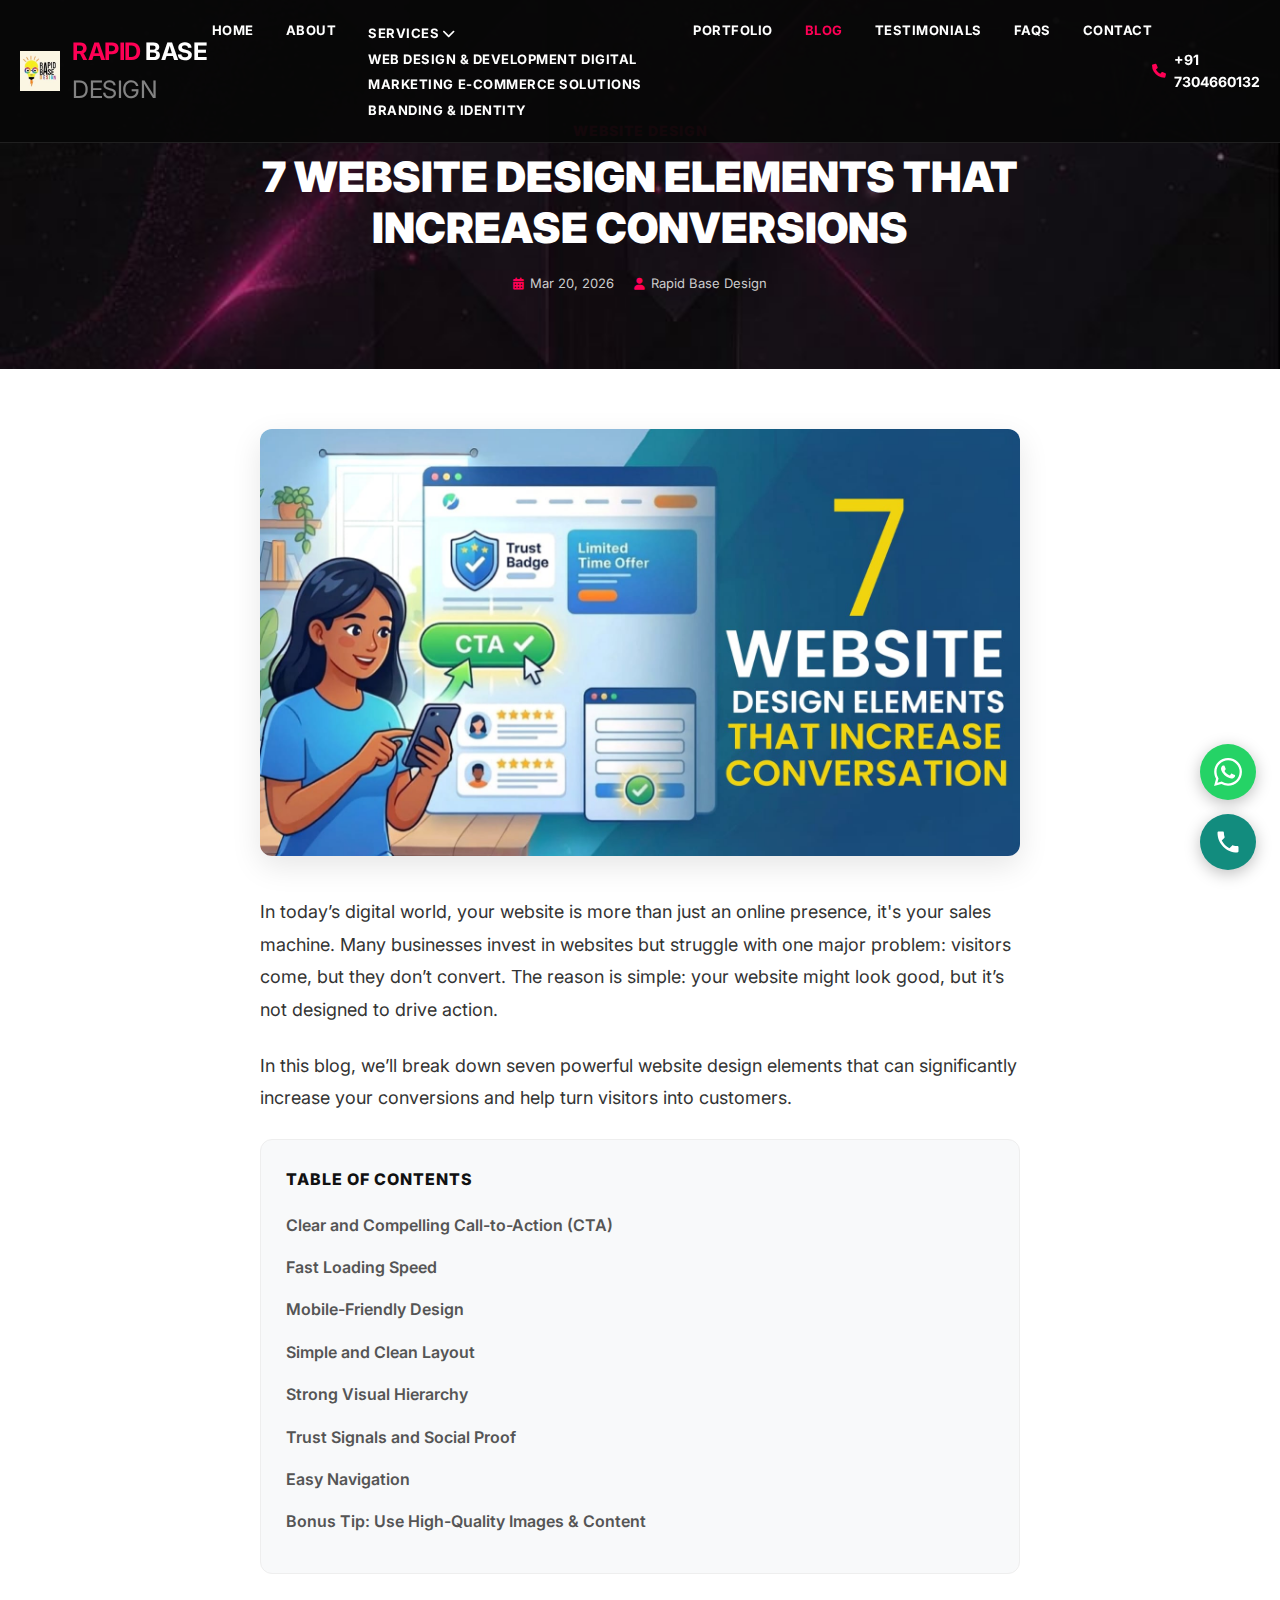
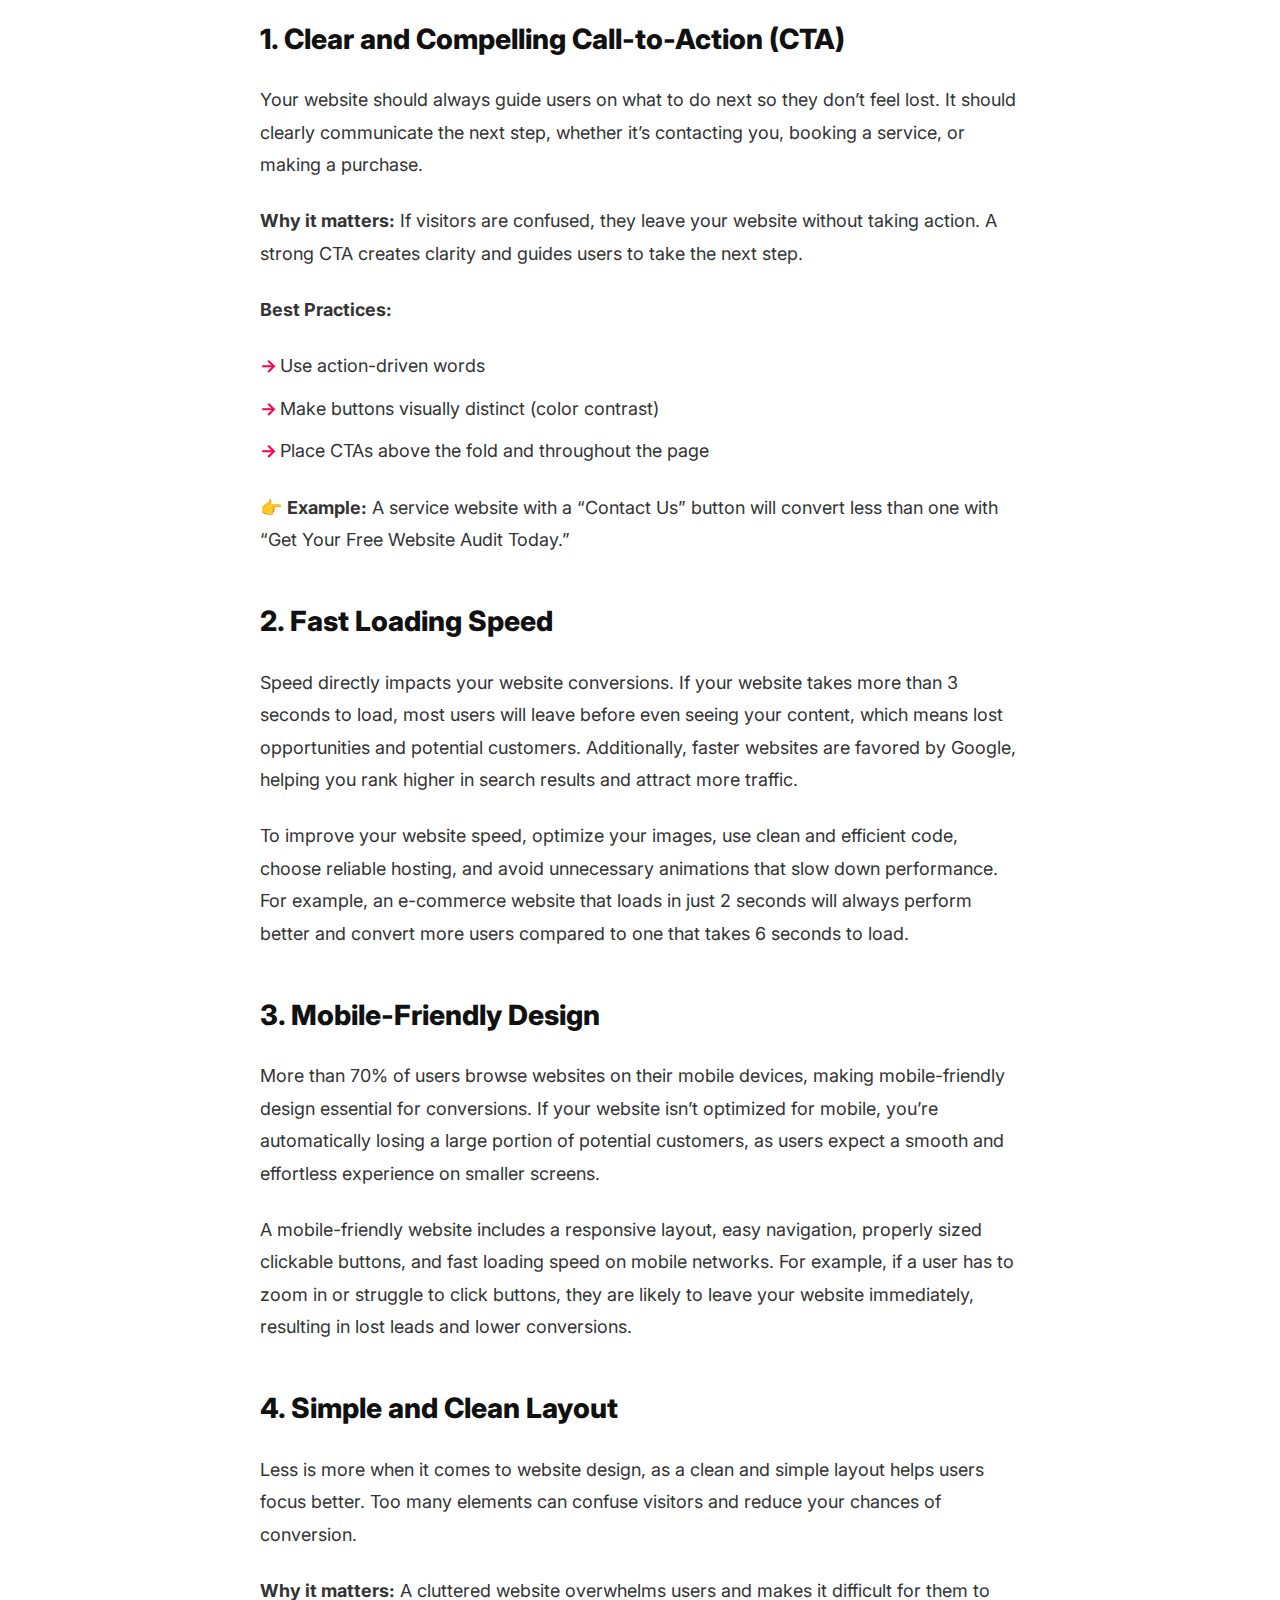
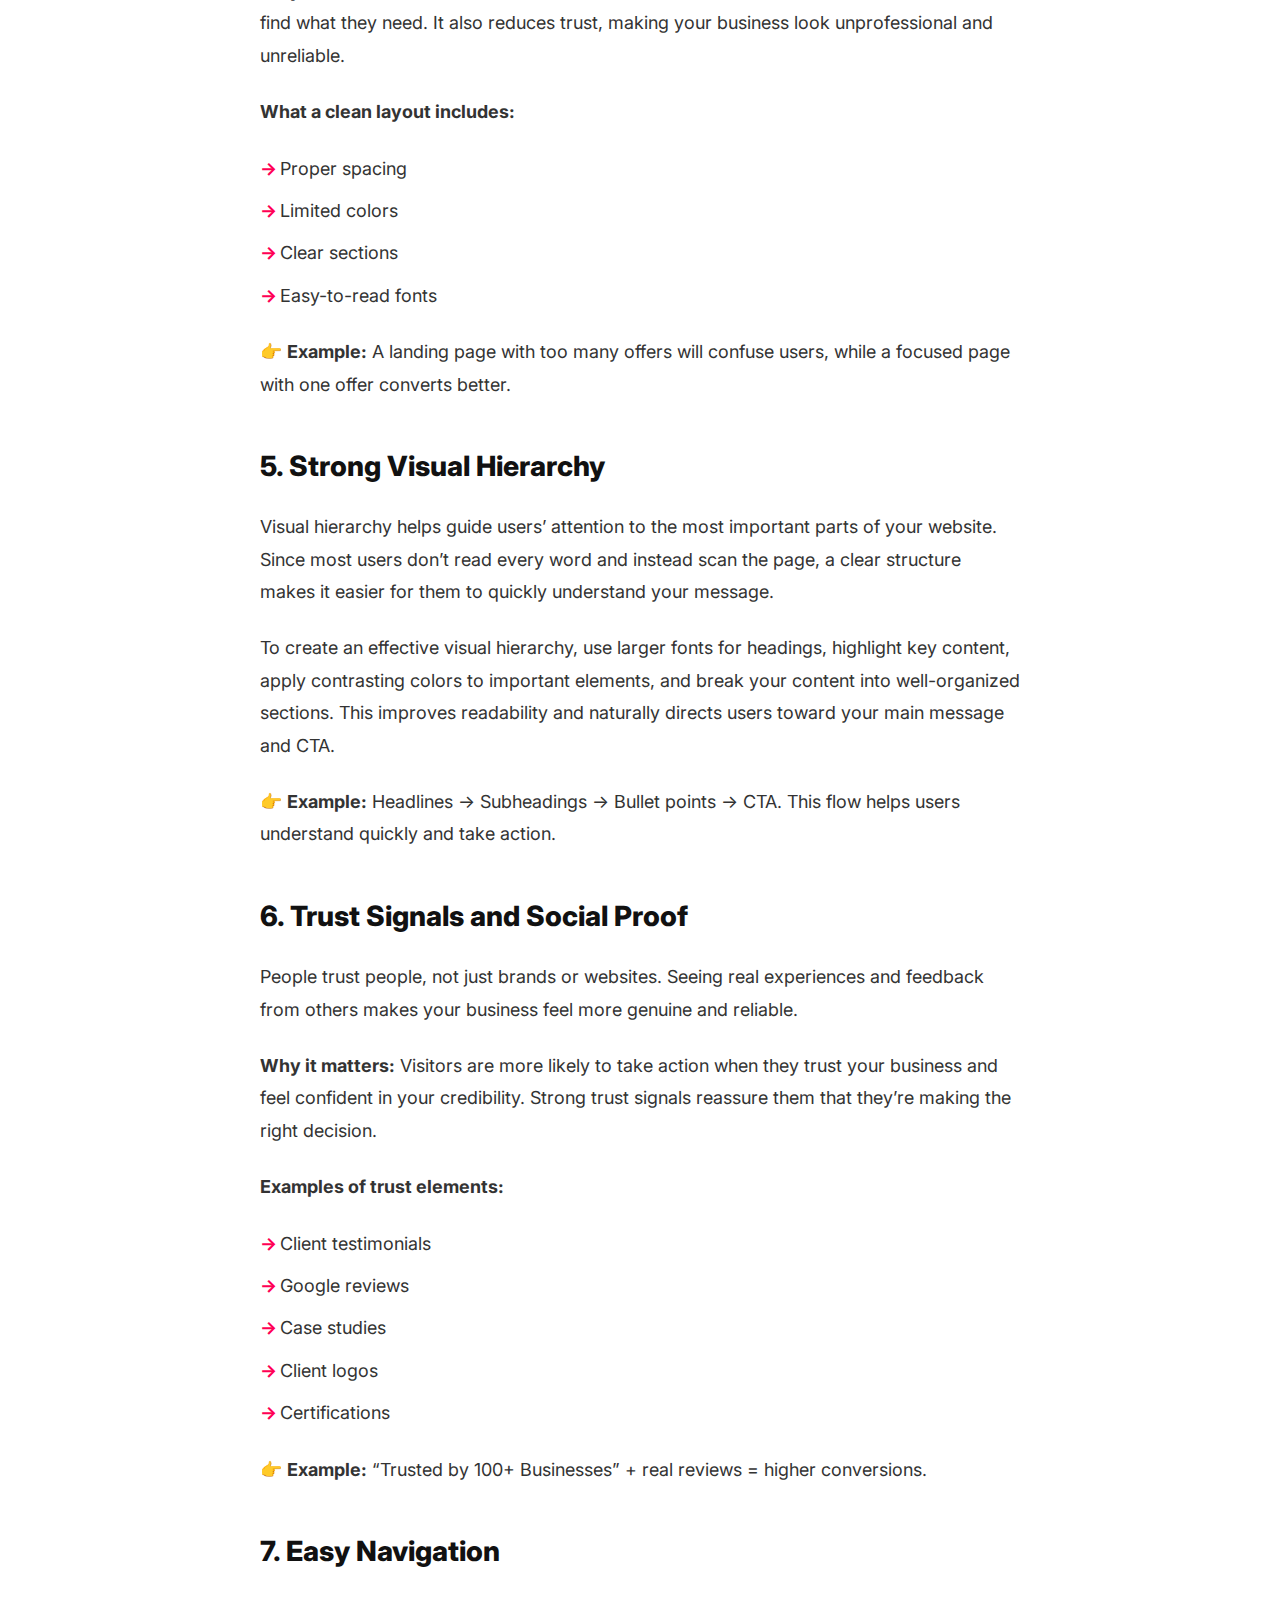
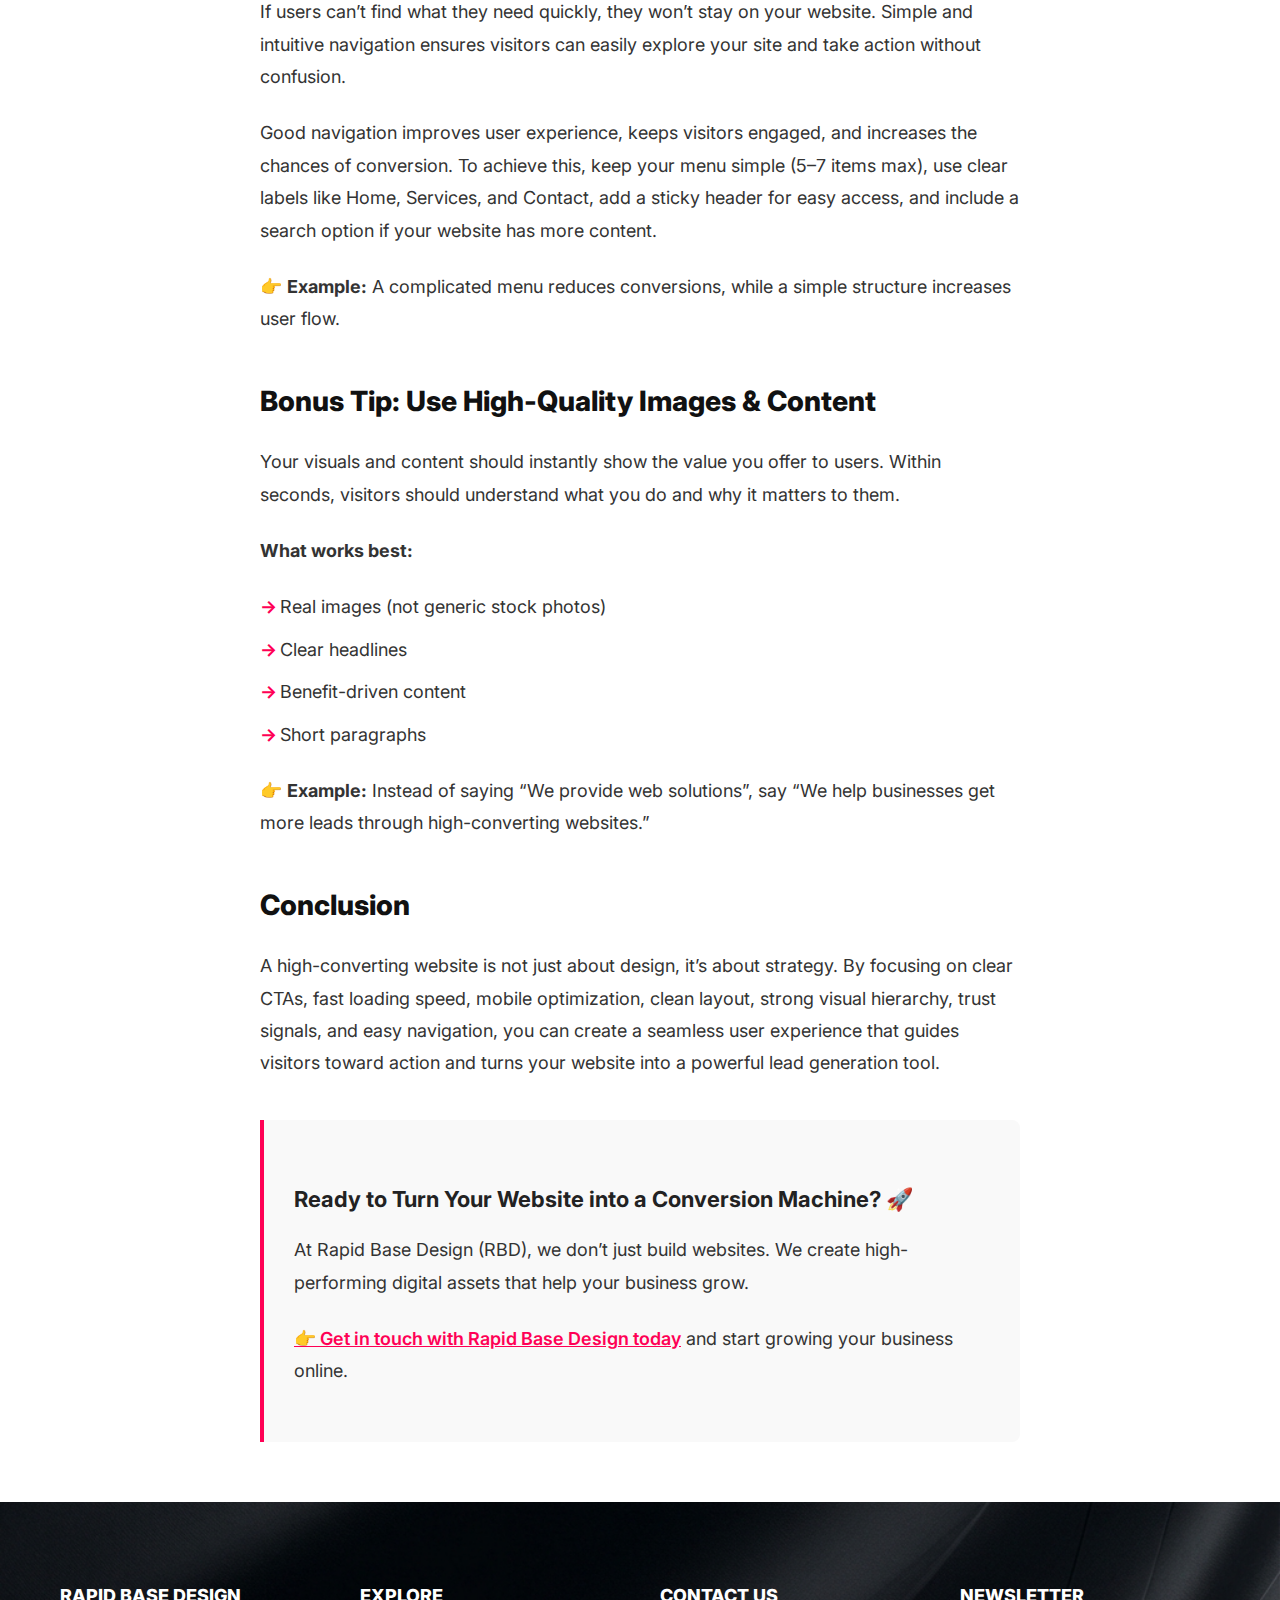
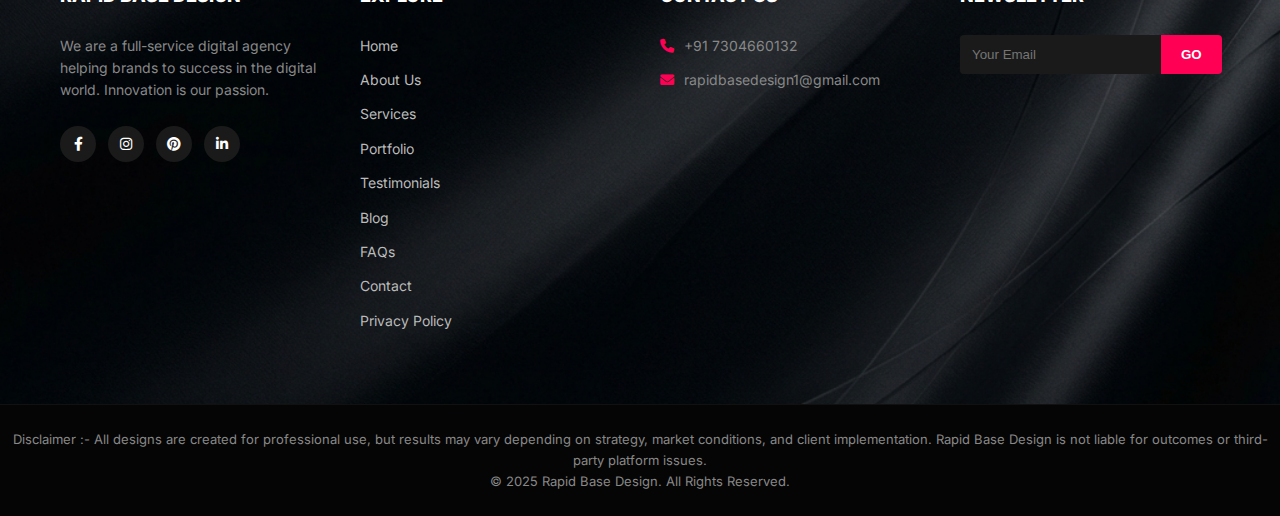
<file: 7-website-design-elements-that-increase-conversions.html>
<!DOCTYPE html>
<html lang="en">

<head>
    <!-- Google tag (gtag.js) -->
    <script async src="https://www.googletagmanager.com/gtag/js?id=G-WJZQT191D5"></script>
    <script>
        window.dataLayer = window.dataLayer || [];
        function gtag() { dataLayer.push(arguments); }
        gtag('js', new Date());
        gtag('config', 'G-WJZQT191D5');
    </script>
    <meta name='format-detection' content='telephone=no'>
    <meta charset="UTF-8">
    <meta name="viewport" content="width=device-width, initial-scale=1.0">
    <title>7 Website Design Elements That Increase Conversions - Rapid Base Design</title>
    <link rel="icon" type="image/x-icon" href="favicon.ico">
    <link rel="icon" type="image/png" sizes="32x32" href="favicon-32.png">
    <link rel="icon" type="image/png" sizes="192x192" href="favicon-192.png">
    <link rel="apple-touch-icon" sizes="180x180" href="favicon-192.png">
    <link rel="manifest" href="manifest.json">
    <meta name="description"
        content="Discover 7 powerful website design elements that boost conversions, improve user experience, and turn visitors into customers. Learn how to optimize your website for better results with Rapid Base Design.">
    <link rel="stylesheet" href="style.css?v=2">
    <link rel="stylesheet" href="https://cdnjs.cloudflare.com/ajax/libs/font-awesome/6.0.0/css/all.min.css">
    <link rel="preconnect" href="https://fonts.googleapis.com">
    <link rel="preconnect" href="https://fonts.gstatic.com" crossorigin>
    <link href="https://fonts.googleapis.com/css2?family=Inter:wght@400;600;700;900&display=swap" rel="stylesheet">
    <link rel="preload" as="image" href="images/hero_bg.png">
    <style>
        .article-content {
            max-width: 800px;
            margin: 0 auto;
            padding: 60px 20px;
            font-size: 18px;
            line-height: 1.8;
            color: #333;
        }

        .article-content h2 {
            font-size: 28px;
            margin-top: 40px;
            margin-bottom: 20px;
            color: #111;
            font-weight: 800;
        }

        .article-content h3 {
            font-size: 22px;
            margin-top: 30px;
            margin-bottom: 15px;
            color: #222;
            font-weight: 700;
        }

        .article-content p {
            margin-bottom: 24px;
        }

        .article-content ul {
            margin-bottom: 24px;
            padding-left: 20px;
            list-style: none;
        }

        .article-content li {
            margin-bottom: 10px;
            position: relative;
        }

        .article-content li::before {
            content: "→";
            position: absolute;
            left: -20px;
            color: var(--accent);
            font-weight: bold;
        }

        .cta-box {
            background: #f9f9f9;
            padding: 30px;
            border-left: 4px solid var(--accent);
            margin-top: 40px;
            border-radius: 0 8px 8px 0;
        }

        .table-of-contents {
            background: #f8f9fa;
            padding: 25px;
            border-radius: 12px;
            margin-bottom: 40px;
            border: 1px solid #eee;
        }

        .table-of-contents h4 {
            margin-top: 0;
            margin-bottom: 15px;
            font-weight: 800;
            text-transform: uppercase;
            font-size: 16px;
            letter-spacing: 1px;
            color: #111;
        }

        .toc-list {
            margin: 0 !important;
            padding: 0 !important;
        }

        .toc-list li::before {
            content: none !important;
        }

        .toc-list li a {
            color: #555;
            text-decoration: none;
            font-weight: 600;
            font-size: 16px;
            transition: color 0.2s;
        }

        .toc-list li a:hover {
            color: var(--accent);
        }

        .featured-image img {
            width: 100%;
            height: auto;
            display: block;
            object-fit: contain;
            background: #fff;
        }
    </style>
<script type="application/ld+json">
{
  "@context": "https://schema.org",
  "@type": "BlogPosting",
  "headline": "7 Website Design Elements That Increase Conversions",
  "description": "Discover 7 powerful website design elements that boost conversions, improve user experience, and turn visitors into customers. Learn how to optimize your website for better results with Rapid Base Design.",
  "image": {
    "@type": "ImageObject",
    "url": "https://rapidbasedesign.com/images/conversion.jpeg"
  },
  "author": {
    "@type": "Organization",
    "name": "Rapid Base Design",
    "url": "https://rapidbasedesign.com/"
  },
  "publisher": {
    "@type": "Organization",
    "name": "Rapid Base Design",
    "logo": {
      "@type": "ImageObject",
      "url": "https://rapidbasedesign.com/images/logo.jpeg"
    }
  },
  "datePublished": "2026-03-20",
  "dateModified": "2026-03-20",
  "mainEntityOfPage": {
    "@type": "WebPage",
    "@id": "https://rapidbasedesign.com/7-website-design-elements-that-increase-conversions"
  },
  "articleSection": "Website Design",
  "keywords": [
    "website design",
    "conversion optimization",
    "website UX",
    "increase conversions",
    "web design tips",
    "high converting website",
    "CTA optimization"
  ],
  "wordCount": "1200",
  "inLanguage": "en",
  "isAccessibleForFree": true
}
</script>
<!-- Meta Pixel Code -->
<script>
!function(f,b,e,v,n,t,s)
{if(f.fbq)return;n=f.fbq=function(){n.callMethod?
n.callMethod.apply(n,arguments):n.queue.push(arguments)};
if(!f._fbq)f._fbq=n;n.push=n;n.loaded=!0;n.version='2.0';
n.queue=[];t=b.createElement(e);t.async=!0;
t.src=v;s=b.getElementsByTagName(e)[0];
s.parentNode.insertBefore(t,s)}(window, document,'script',
'https://connect.facebook.net/en_US/fbevents.js');
fbq('init', '2183603835787604');
fbq('track', 'PageView');
</script>
<noscript><img height="1" width="1" style="display:none"
src="https://www.facebook.com/tr?id=2183603835787604&ev=PageView&noscript=1"
/></noscript>
<!-- End Meta Pixel Code -->
</head>

<body>

    <!-- HEADER -->
    <header class="site-header">
        <div class="header-inner">
            <a href="/" class="logo-link">
                <img src="images/logo.jpeg" alt="Rapid Base Design" class="logo-img">
                <span class="logo-text"><span class="highlight">RAPID</span> BASE <span
                        class="subtle">DESIGN</span></span>
            </a>

            <button id="nav-toggle" aria-label="Toggle menu">
                <i class="fas fa-bars"></i>
            </button>

            <nav id="site-nav" class="nav">
                <a href="/">HOME</a>
                <a href="about" class="nav-link">About</a>
                <div class="nav-item dropdown">
                    <a href="services" class="nav-link">Services <i class="fas fa-chevron-down"></i></a>
                    <div class="dropdown-menu">
                        <a href="web-design-development" class="dropdown-link">Web Design &amp; Development</a>
                        <a href="digital-marketing" class="dropdown-link">Digital Marketing</a>
                        <a href="ecommerce-solutions" class="dropdown-link">E-Commerce Solutions</a>
                        <a href="branding-identity" class="dropdown-link">Branding &amp; Identity</a>
                    </div>
                </div>
                <a href="portfolio" class="nav-link">Portfolio</a>
                <a href="blog" class="active">BLOG</a>
                <a href="testimonials">TESTIMONIALS</a>
                <a href="faqs">FAQs</a>
                <a href="contact">CONTACT</a>
            </nav>

            <div class="header-contact">
                <i class="fas fa-phone"></i>
                <a href="tel:+917304660132">+91 7304660132</a>
            </div>
        </div>
    </header>

    <!-- PAGE HEADER -->
    <header class="page-header" style="padding: 120px 0 60px;">
        <div class="container">
            <span class="section-label" style="color: var(--accent); margin-bottom: 10px; display: block;">WEBSITE DESIGN</span>
            <h1 style="font-size: 42px; line-height: 1.2; max-width: 900px; margin: 0 auto 20px;">7 Website Design Elements That Increase Conversions</h1>
            <div class="blog-meta" style="justify-content: center; color: #ccc;">
                <span><i class="fas fa-calendar-alt"></i> Mar 20, 2026</span>
                <span><i class="fas fa-user"></i> Rapid Base Design</span>
            </div>
        </div>
    </header>

    <!-- ARTICLE CONTENT -->
    <article class="article-content">

        <div class="featured-image"
            style="margin-bottom: 40px; border-radius: 12px; overflow: hidden; box-shadow: 0 10px 30px rgba(0,0,0,0.1); background: #fff;">
            <img src="images/conversion.jpeg" alt="7 Website Design Elements That Increase Conversions"
                style="width: 100%; height: auto; display: block; object-fit: contain;">
        </div>

        <p>In today’s digital world, your website is more than just an online presence, it's your sales machine. Many businesses invest in websites but struggle with one major problem: visitors come, but they don’t convert. The reason is simple: your website might look good, but it’s not designed to drive action.</p>

        <p>In this blog, we’ll break down seven powerful website design elements that can significantly increase your conversions and help turn visitors into customers.</p>

        <div class="table-of-contents">
            <h4>Table of Contents</h4>
            <ul class="toc-list">
                <li><a href="#cta">Clear and Compelling Call-to-Action (CTA)</a></li>
                <li><a href="#speed">Fast Loading Speed</a></li>
                <li><a href="#mobile">Mobile-Friendly Design</a></li>
                <li><a href="#layout">Simple and Clean Layout</a></li>
                <li><a href="#hierarchy">Strong Visual Hierarchy</a></li>
                <li><a href="#trust">Trust Signals and Social Proof</a></li>
                <li><a href="#navigation">Easy Navigation</a></li>
                <li><a href="#bonus">Bonus Tip: Use High-Quality Images & Content</a></li>
            </ul>
        </div>

        <h2 id="cta">1. Clear and Compelling Call-to-Action (CTA)</h2>
        <p>Your website should always guide users on what to do next so they don’t feel lost. It should clearly communicate the next step, whether it’s contacting you, booking a service, or making a purchase.</p>
        <p><strong>Why it matters:</strong> If visitors are confused, they leave your website without taking action. A strong CTA creates clarity and guides users to take the next step.</p>
        <p><strong>Best Practices:</strong></p>
        <ul>
            <li>Use action-driven words</li>
            <li>Make buttons visually distinct (color contrast)</li>
            <li>Place CTAs above the fold and throughout the page</li>
        </ul>
        <p>👉 <strong>Example:</strong> A service website with a “Contact Us” button will convert less than one with “Get Your Free Website Audit Today.”</p>

        <h2 id="speed">2. Fast Loading Speed</h2>
        <p>Speed directly impacts your website conversions. If your website takes more than 3 seconds to load, most users will leave before even seeing your content, which means lost opportunities and potential customers. Additionally, faster websites are favored by Google, helping you rank higher in search results and attract more traffic.</p>
        <p>To improve your website speed, optimize your images, use clean and efficient code, choose reliable hosting, and avoid unnecessary animations that slow down performance. For example, an e-commerce website that loads in just 2 seconds will always perform better and convert more users compared to one that takes 6 seconds to load.</p>

        <h2 id="mobile">3. Mobile-Friendly Design</h2>
        <p>More than 70% of users browse websites on their mobile devices, making mobile-friendly design essential for conversions. If your website isn’t optimized for mobile, you’re automatically losing a large portion of potential customers, as users expect a smooth and effortless experience on smaller screens.</p>
        <p>A mobile-friendly website includes a responsive layout, easy navigation, properly sized clickable buttons, and fast loading speed on mobile networks. For example, if a user has to zoom in or struggle to click buttons, they are likely to leave your website immediately, resulting in lost leads and lower conversions.</p>

        <h2 id="layout">4. Simple and Clean Layout</h2>
        <p>Less is more when it comes to website design, as a clean and simple layout helps users focus better. Too many elements can confuse visitors and reduce your chances of conversion.</p>
        <p><strong>Why it matters:</strong> A cluttered website overwhelms users and makes it difficult for them to find what they need. It also reduces trust, making your business look unprofessional and unreliable.</p>
        <p><strong>What a clean layout includes:</strong></p>
        <ul>
            <li>Proper spacing</li>
            <li>Limited colors</li>
            <li>Clear sections</li>
            <li>Easy-to-read fonts</li>
        </ul>
        <p>👉 <strong>Example:</strong> A landing page with too many offers will confuse users, while a focused page with one offer converts better.</p>

        <h2 id="hierarchy">5. Strong Visual Hierarchy</h2>
        <p>Visual hierarchy helps guide users’ attention to the most important parts of your website. Since most users don’t read every word and instead scan the page, a clear structure makes it easier for them to quickly understand your message.</p>
        <p>To create an effective visual hierarchy, use larger fonts for headings, highlight key content, apply contrasting colors to important elements, and break your content into well-organized sections. This improves readability and naturally directs users toward your main message and CTA.</p>
        <p>👉 <strong>Example:</strong> Headlines → Subheadings → Bullet points → CTA. This flow helps users understand quickly and take action.</p>

        <h2 id="trust">6. Trust Signals and Social Proof</h2>
        <p>People trust people, not just brands or websites. Seeing real experiences and feedback from others makes your business feel more genuine and reliable.</p>
        <p><strong>Why it matters:</strong> Visitors are more likely to take action when they trust your business and feel confident in your credibility. Strong trust signals reassure them that they’re making the right decision.</p>
        <p><strong>Examples of trust elements:</strong></p>
        <ul>
            <li>Client testimonials</li>
            <li>Google reviews</li>
            <li>Case studies</li>
            <li>Client logos</li>
            <li>Certifications</li>
        </ul>
        <p>👉 <strong>Example:</strong> “Trusted by 100+ Businesses” + real reviews = higher conversions.</p>

        <h2 id="navigation">7. Easy Navigation</h2>
        <p>If users can’t find what they need quickly, they won’t stay on your website. Simple and intuitive navigation ensures visitors can easily explore your site and take action without confusion.</p>
        <p>Good navigation improves user experience, keeps visitors engaged, and increases the chances of conversion. To achieve this, keep your menu simple (5–7 items max), use clear labels like Home, Services, and Contact, add a sticky header for easy access, and include a search option if your website has more content.</p>
        <p>👉 <strong>Example:</strong> A complicated menu reduces conversions, while a simple structure increases user flow.</p>

        <h2 id="bonus">Bonus Tip: Use High-Quality Images & Content</h2>
        <p>Your visuals and content should instantly show the value you offer to users. Within seconds, visitors should understand what you do and why it matters to them.</p>
        <p><strong>What works best:</strong></p>
        <ul>
            <li>Real images (not generic stock photos)</li>
            <li>Clear headlines</li>
            <li>Benefit-driven content</li>
            <li>Short paragraphs</li>
        </ul>
        <p>👉 <strong>Example:</strong> Instead of saying “We provide web solutions”, say “We help businesses get more leads through high-converting websites.”</p>

        <h2 id="conclusion">Conclusion</h2>
        <p>A high-converting website is not just about design, it’s about strategy. By focusing on clear CTAs, fast loading speed, mobile optimization, clean layout, strong visual hierarchy, trust signals, and easy navigation, you can create a seamless user experience that guides visitors toward action and turns your website into a powerful lead generation tool.</p>

        <div class="cta-box">
            <h3>Ready to Turn Your Website into a Conversion Machine? 🚀</h3>
            <p>At Rapid Base Design (RBD), we don’t just build websites. We create high-performing digital assets that help your business grow.</p>
            <p><a href="contact" style="color: var(--accent); font-weight: 600;">👉 Get in touch with Rapid Base Design today</a> and start growing your business online.</p>
        </div>

    </article>

    <!-- FOOTER -->
    <footer class="site-footer">
        <div class="cards footer-inner">
            <!-- Col 1: Brand -->
            <div class="footer-col brand-col">
                <h3 class="footer-logo"><span class="highlight">RAPID</span> BASE <span class="highlight">DESIGN</span>
                </h3>
                <p>We are a full-service digital agency helping brands to success in the digital world. Innovation is
                    our passion.</p>
                <div class="social-links">
                    <a href="https://www.facebook.com/share/18Mv5z8vWC/?mibextid=wwXIfr"
                        aria-label="Follow us on Facebook"><i class="fab fa-facebook-f"></i></a>
                    <a href="https://www.instagram.com/rapidbasedesign_?igsh=Yjg3Y3RzeW1yNmtk"
                        aria-label="Follow us on Instagram"><i class="fab fa-instagram"></i></a>
                    <a href="https://pin.it/6u8ggenYj" aria-label="Follow us on Pinterest"><i
                            class="fab fa-pinterest"></i></a>
                    <a href="https://www.linkedin.com/in/rapid-base-design-b5b264383?utm_source=share&utm_campaign=share_via&utm_content=profile&utm_medium=android_app"
                        aria-label="Follow us on LinkedIn"><i class="fab fa-linkedin-in"></i></a>
                </div>
            </div>

            <!-- Col 2: Explore -->
            <div class="footer-col">
                <h4>EXPLORE</h4>
                <ul class="footer-links">
                    <li><a href="/">Home</a></li>
                    <li><a href="about">About Us</a></li>
                    <li><a href="services">Services</a></li>
                    <li><a href="portfolio">Portfolio</a></li>
                    <li><a href="testimonials">Testimonials</a></li>
                    <li><a href="blog">Blog</a></li>
                    <li><a href="faqs">FAQs</a></li>
                    <li><a href="contact">Contact</a></li>
                    <li><a href="privacy-policy">Privacy Policy</a></li>
                </ul>
            </div>

            <!-- Col 3: Contact -->
            <div class="footer-col">
                <h4>CONTACT US</h4>
                <ul class="contact-list">
                    <li><i class="fas fa-phone"></i> <a href="tel:+917304660132"
                            style="color: inherit; text-decoration: none;">+91 7304660132</a></li>
                    <li><i class="fas fa-envelope"></i> <a href="mailto:rapidbasedesign1@gmail.com"
                            style="color: inherit; text-decoration: none;">rapidbasedesign1@gmail.com</a></li>
                </ul>
            </div>

            <!-- Col 4: Newsletter -->
            <div class="footer-col">
                <h4>NEWSLETTER</h4>
                <form class="newsletter-form">
                    <input type="email" placeholder="Your Email">
                    <button type="submit">GO</button>
                </form>
            </div>
        </div>
        <div class="footer-bottom">
            <p class="footer-disclaimer">Disclaimer :- All designs are created for professional use, but results may
                vary depending on strategy, market conditions, and client implementation. Rapid Base Design is not
                liable for outcomes or third-party platform issues.</p>
            <p>&copy; 2025 Rapid Base Design. All Rights Reserved.</p>
        </div>
    </footer>

    <script src="script.js"></script>
    <!-- Floating WhatsApp + Call Buttons -->
    <div class="floating-buttons">
        <a href="https://wa.me/919326511823?text=Hello%2C%20I%20am%20interested%20in%20your%20services."
            class="float-btn float-whatsapp" target="_blank" aria-label="Chat on WhatsApp">
            <svg viewBox="0 0 24 24" xmlns="http://www.w3.org/2000/svg">
                <path
                    d="M17.472 14.382c-.297-.149-1.758-.867-2.03-.967-.273-.099-.471-.148-.67.15-.197.297-.767.966-.94 1.164-.173.199-.347.223-.644.075-.297-.15-1.255-.463-2.39-1.475-.883-.788-1.48-1.761-1.653-2.059-.173-.297-.018-.458.13-.606.134-.133.298-.347.446-.52.149-.174.198-.298.298-.497.099-.198.05-.371-.025-.52-.075-.149-.669-1.612-.916-2.207-.242-.579-.487-.5-.669-.51-.173-.008-.371-.01-.57-.01-.198 0-.52.074-.792.372-.272.297-1.04 1.016-1.04 2.479 0 1.462 1.065 2.875 1.213 3.074.149.198 2.096 3.2 5.077 4.487.709.306 1.262.489 1.694.625.712.227 1.36.195 1.871.118.571-.085 1.758-.719 2.006-1.413.248-.694.248-1.289.173-1.413-.074-.124-.272-.198-.57-.347m-5.421 7.403h-.004a9.87 9.87 0 01-5.031-1.378l-.361-.214-3.741.982.998-3.648-.235-.374a9.86 9.86 0 01-1.51-5.26c.001-5.45 4.436-9.884 9.888-9.884 2.64 0 5.122 1.03 6.988 2.898a9.825 9.825 0 012.893 6.994c-.003 5.45-4.437 9.884-9.885 9.884m8.413-18.297A11.815 11.815 0 0012.05 0C5.495 0 .16 5.335.157 11.892c0 2.096.547 4.142 1.588 5.945L.057 24l6.305-1.654a11.882 11.882 0 005.683 1.448h.005c6.554 0 11.89-5.335 11.893-11.893a11.821 11.821 0 00-3.48-8.413z" />
            </svg>
        </a>
        <a href="tel:+917304660132" class="float-btn float-call" aria-label="Call us">
            <svg viewBox="0 0 24 24" xmlns="http://www.w3.org/2000/svg">
                <path
                    d="M6.62 10.79c1.44 2.83 3.76 5.14 6.59 6.59l2.2-2.2c.27-.27.67-.36 1.02-.24 1.12.37 2.33.57 3.57.57.55 0 1 .45 1 1V20c0 .55-.45 1-1 1-9.39 0-17-7.61-17-17 0-.55.45-1 1-1h3.5c.55 0 1 .45 1 1 0 1.25.2 2.45.57 3.57.11.35.03.74-.25 1.02l-2.2 2.2z" />
            </svg>
        </a>
    </div>

</body>

</html>
</file>
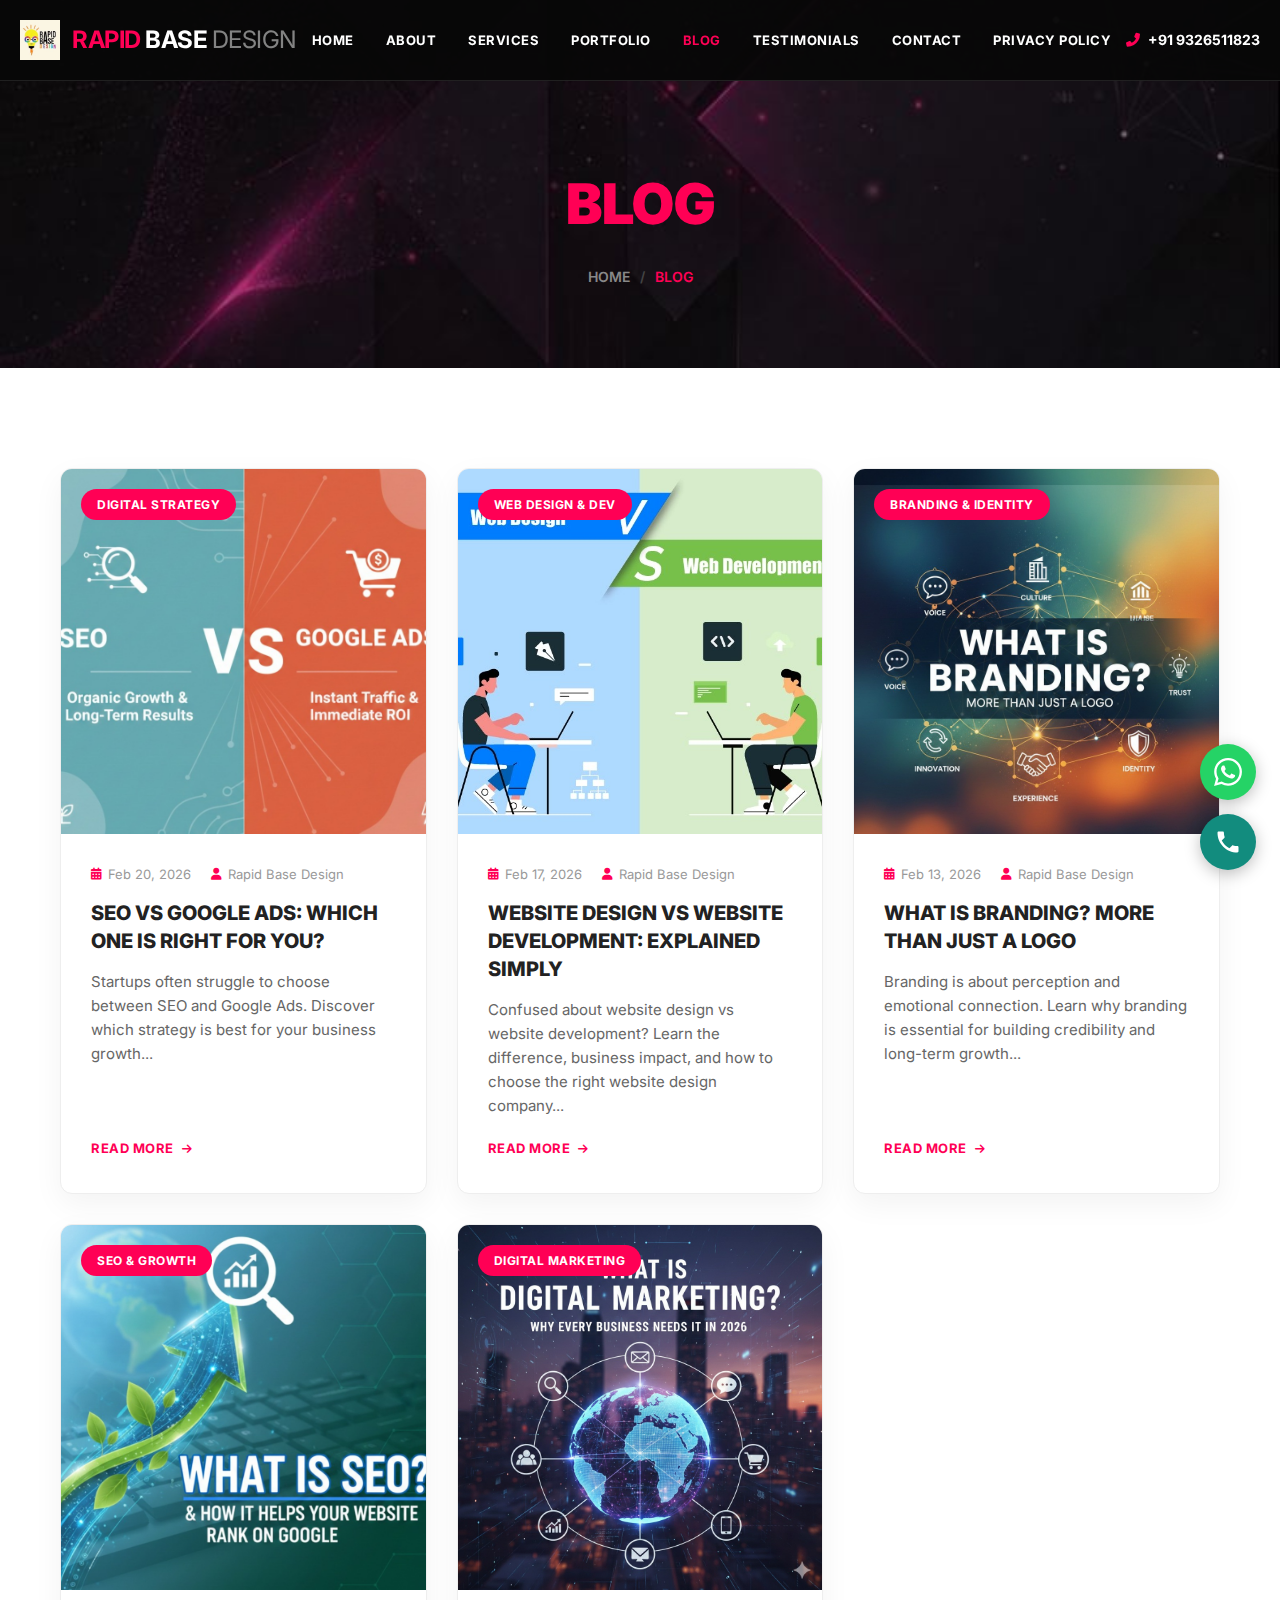
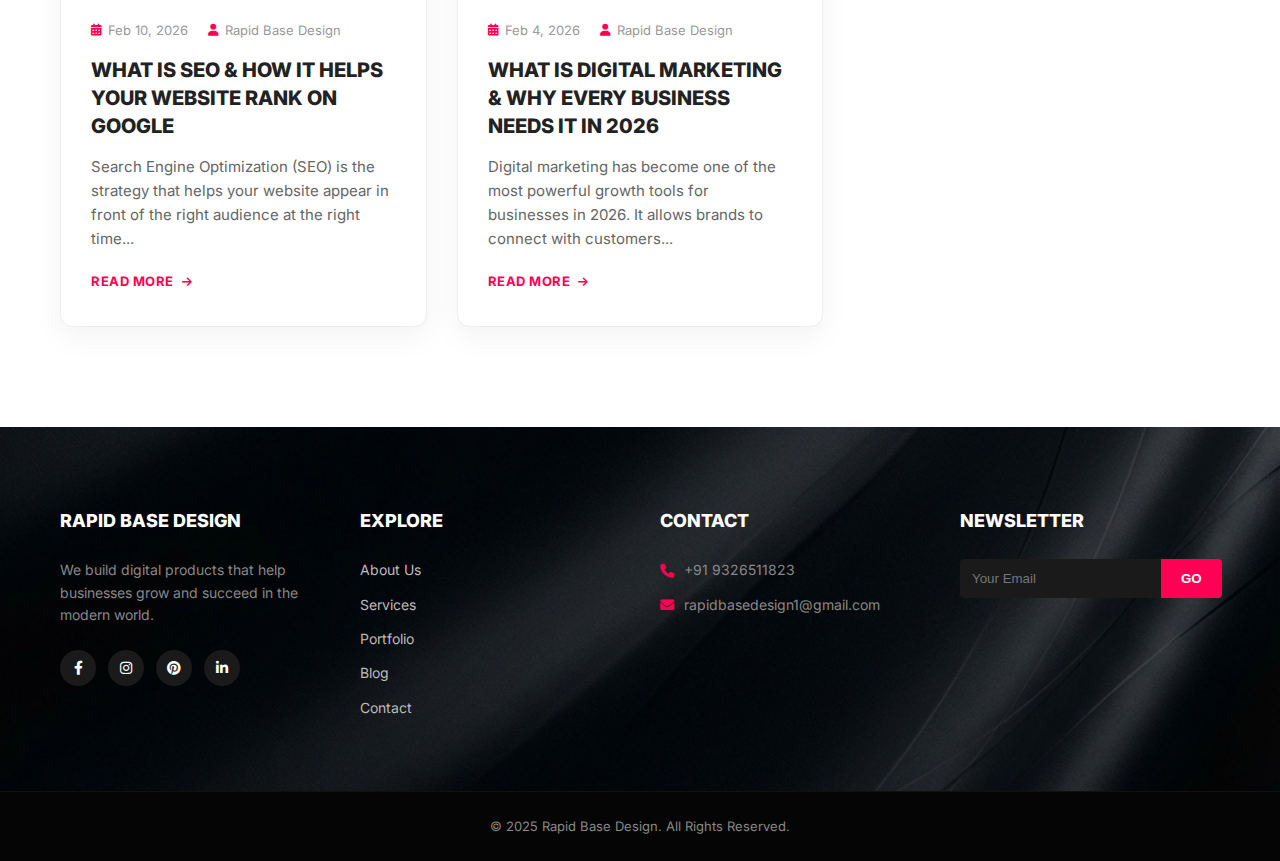
<file: blog.html>
<!DOCTYPE html>
<html lang="en">

<head>
    <meta charset="UTF-8">
    <meta name="viewport" content="width=device-width, initial-scale=1.0">
    <title>Blog - Rapid Base Design Company</title>
    <link rel="preconnect" href="https://fonts.googleapis.com">
    <link rel="preconnect" href="https://fonts.gstatic.com" crossorigin>
    <link rel="preconnect" href="https://cdnjs.cloudflare.com">

    <link href="https://fonts.googleapis.com/css2?family=Inter:wght@400;600;700;900&display=swap" rel="stylesheet">
    <link rel="preload" as="image" href="images/hero_bg.png">
    <link rel="stylesheet" href="style.css?v=2">

    <!-- Non-blocking Font Awesome -->
    <link rel="stylesheet" href="https://cdnjs.cloudflare.com/ajax/libs/font-awesome/6.0.0/css/all.min.css"
        media="print" onload="this.media='all'">
    <noscript>
        <link rel="stylesheet" href="https://cdnjs.cloudflare.com/ajax/libs/font-awesome/6.0.0/css/all.min.css">
    </noscript>
</head>

<body>

    <!-- HEADER -->
    <header class="site-header">
        <div class="container header-inner">
            <a href="index.html" class="logo-link" aria-label="Rapid Base Design Home">
                <img src="images/logo.jpeg" alt="Rapid Base Design Logo" class="logo-img" width="40" height="40">
                <span class="logo-text"><span class="highlight">RAPID</span> BASE <span
                        class="subtle">DESIGN</span></span>
            </a>

            <button id="nav-toggle" aria-label="Toggle Mobile Navigation Menu">
                <i class="fas fa-bars"></i>
            </button>

            <nav id="site-nav" class="nav">
                <a href="index.html">Home</a>
                <a href="about.html">About</a>
                <a href="services.html">Services</a>
                <a href="portfolio.html">Portfolio</a>
                <a href="blog.html" class="active">Blog</a>
                <a href="testimonials.html">Testimonials</a>
                <a href="contact.html">Contact</a>
                <a href="privacy-policy.html">Privacy Policy</a>
            </nav>

            <div class="header-contact">
                <i class="fas fa-phone-alt"></i>
                <a href="tel:+919326511823">+91 9326511823</a>
            </div>
        </div>
    </header>

    <!-- PAGE HEADER -->
    <header class="page-header">
        <div class="container">
            <h1><span class="highlight">BLOG</span></h1>
            <ul class="breadcrumbs">
                <li><a href="index.html">HOME</a></li>
                <li><span>BLOG</span></li>
            </ul>
        </div>
    </header>

    <!-- BLOG SECTION -->
    <section class="blog-section">
        <div class="container">
            <div class="blog-grid">
                <!-- Blog Post 5 (New) -->
                <article class="blog-card" style="width: 100%;">
                    <div class="blog-image">
                        <a href="seo-vs-google-ads.html" aria-label="Read more about SEO vs Google Ads">
                            <img src="images/googleads.jpg" alt="SEO vs Google Ads: Which One Is Right for You?"
                                width="450" height="450" loading="lazy">
                        </a>
                        <div class="blog-category">Digital Strategy</div>
                    </div>
                    <div class="blog-content">
                        <div class="blog-meta">
                            <span><i class="fas fa-calendar-alt"></i> Feb 20, 2026</span>
                            <span><i class="fas fa-user"></i> Rapid Base Design</span>
                        </div>
                        <h3><a href="seo-vs-google-ads.html" style="color: inherit; text-decoration: none;">SEO vs
                                Google
                                Ads: Which One Is Right for You?</a></h3>
                        <p>Startups often struggle to choose between SEO and Google Ads. Discover which strategy is best
                            for
                            your business growth...</p>
                        <a href="seo-vs-google-ads.html" class="read-more">READ MORE <i
                                class="fas fa-arrow-right"></i></a>
                    </div>
                </article>
                <!-- Blog Post 4 (New) -->
                <article class="blog-card" style="width: 100%;">
                    <div class="blog-image">
                        <a href="website-design-vs-development.html"
                            aria-label="Read more about Website Design vs Website Development">
                            <img src="images/web-development.jpg"
                                alt="Website Design vs Website Development: Explained Simply" width="450" height="450">
                        </a>
                        <div class="blog-category">Web Design & Dev</div>
                    </div>
                    <div class="blog-content">
                        <div class="blog-meta">
                            <span><i class="fas fa-calendar-alt"></i> Feb 17, 2026</span>
                            <span><i class="fas fa-user"></i> Rapid Base Design</span>
                        </div>
                        <h3><a href="website-design-vs-development.html"
                                style="color: inherit; text-decoration: none;">Website Design vs Website Development:
                                Explained Simply</a></h3>
                        <p>Confused about website design vs website development? Learn the difference, business impact,
                            and how to choose the right website design company...</p>
                        <a href="website-design-vs-development.html" class="read-more">READ MORE <i
                                class="fas fa-arrow-right"></i></a>
                    </div>
                </article>
                <!-- Blog Post 3 (New) -->
                <article class="blog-card" style="width: 100%;">
                    <div class="blog-image">
                        <a href="what-is-branding.html" aria-label="Read more about What Is Branding">
                            <img src="images/branding.jpg" alt="What Is Branding? More Than Just a Logo" width="450"
                                height="450">
                        </a>
                        <div class="blog-category">Branding & Identity</div>
                    </div>
                    <div class="blog-content">
                        <div class="blog-meta">
                            <span><i class="fas fa-calendar-alt"></i> Feb 13, 2026</span>
                            <span><i class="fas fa-user"></i> Rapid Base Design</span>
                        </div>
                        <h3><a href="what-is-branding.html" style="color: inherit; text-decoration: none;">What Is
                                Branding? More Than Just a Logo</a></h3>
                        <p>Branding is about perception and emotional connection. Learn why branding is essential for
                            building credibility and long-term growth...</p>
                        <a href="what-is-branding.html" class="read-more">READ MORE <i
                                class="fas fa-arrow-right"></i></a>
                    </div>
                </article>

                <!-- Blog Post 2 -->
                <article class="blog-card" style="width: 100%;">
                    <div class="blog-image">
                        <a href="what-is-seo.html" aria-label="Read more about What Is SEO">
                            <img src="images/whatisseo.jpg" alt="What Is SEO & How It Helps Your Website Rank on Google"
                                width="450" height="450">
                        </a>
                        <div class="blog-category">SEO & Growth</div>
                    </div>
                    <div class="blog-content">
                        <div class="blog-meta">
                            <span><i class="fas fa-calendar-alt"></i> Feb 10, 2026</span>
                            <span><i class="fas fa-user"></i> Rapid Base Design</span>
                        </div>
                        <h3><a href="what-is-seo.html" style="color: inherit; text-decoration: none;">What Is
                                SEO & How It Helps Your Website Rank on Google</a></h3>
                        <p>Search Engine Optimization (SEO) is the strategy that helps your website appear in front of
                            the right audience at the right time...</p>
                        <a href="what-is-seo.html" class="read-more">READ MORE <i class="fas fa-arrow-right"></i></a>
                    </div>
                </article>

                <!-- Blog Post 1 -->
                <article class="blog-card" style="width: 100%;">
                    <div class="blog-image">
                        <a href="digital-marketing-2026.html" aria-label="Read more about Digital Marketing in 2026">
                            <img src="images/MARKETING/digital-marketing-2026.jpg"
                                alt="Digital Marketing Trends for 2026 Infographic" width="450" height="450">
                        </a>
                        <div class="blog-category">Digital Marketing</div>
                    </div>
                    <div class="blog-content">
                        <div class="blog-meta">
                            <span><i class="fas fa-calendar-alt"></i> Feb 4, 2026</span>
                            <span><i class="fas fa-user"></i> Rapid Base Design</span>
                        </div>
                        <h3><a href="digital-marketing-2026.html" style="color: inherit; text-decoration: none;">What Is
                                Digital Marketing & Why Every Business Needs It in 2026</a></h3>
                        <p>Digital marketing has become one of the most powerful growth tools for businesses in 2026. It
                            allows brands to connect with customers...</p>
                        <a href="digital-marketing-2026.html" class="read-more">READ MORE <i
                                class="fas fa-arrow-right"></i></a>
                    </div>
                </article>
            </div>
        </div>
    </section>

    <!-- FOOTER -->
    <footer class="site-footer">
        <div class="cards footer-inner">
            <!-- Brand -->
            <div class="footer-col brand-col">
                <h3 class="footer-logo"><span class="highlight">RAPID</span> BASE <span class="highlight">DESIGN</span>
                </h3>
                <p>We build digital products that help businesses grow and succeed in the modern world.</p>
                <div class="social-links">
                    <a href="https://www.facebook.com/share/18Mv5z8vWC/?mibextid=wwXIfr"
                        aria-label="Follow us on Facebook"><i class="fab fa-facebook-f"></i></a>
                    <a href="https://www.instagram.com/rapidbasedesign_?igsh=Yjg3Y3RzeW1yNmtk"
                        aria-label="Follow us on Instagram"><i class="fab fa-instagram"></i></a>
                    <a href="https://pin.it/6u8ggenYj" aria-label="Follow us on Pinterest"><i
                            class="fab fa-pinterest"></i></a>
                    <a href="https://www.linkedin.com/in/rapid-base-design-b5b264383?utm_source=share&utm_campaign=share_via&utm_content=profile&utm_medium=android_app"
                        aria-label="Follow us on LinkedIn"><i class="fab fa-linkedin-in"></i></a>
                </div>
            </div>

            <!-- Links -->
            <div class="footer-col">
                <h4>EXPLORE</h4>
                <ul class="footer-links">
                    <li><a href="about.html">About Us</a></li>
                    <li><a href="services.html">Services</a></li>
                    <li><a href="portfolio.html">Portfolio</a></li>
                    <li><a href="blog.html">Blog</a></li>
                    <li><a href="contact.html">Contact</a></li>
                </ul>
            </div>

            <!-- Contact -->
            <div class="footer-col">
                <h4>CONTACT</h4>
                <ul class="contact-list">
                    <li><i class="fas fa-phone"></i> <a href="tel:+919326511823"
                            style="color: inherit; text-decoration: none;">+91 9326511823</a></li>
                    <li><i class="fas fa-envelope"></i> <a href="mailto:rapidbasedesign1@gmail.com"
                            style="color: inherit; text-decoration: none;">rapidbasedesign1@gmail.com</a></li>
                </ul>
            </div>

            <!-- Newsletter -->
            <div class="footer-col">
                <h4>NEWSLETTER</h4>
                <form class="newsletter-form">
                    <input type="email" placeholder="Your Email">
                    <button type="submit">GO</button>
                </form>
            </div>
        </div>
        <div class="footer-bottom">
            <p>&copy; 2025 Rapid Base Design. All Rights Reserved.</p>
        </div>
    </footer>

    <script src="script.js"></script>
    <!-- Floating WhatsApp + Call Buttons -->
    <div class="floating-buttons">
        <a href="https://wa.me/919326511823?text=Hello%2C%20I%20am%20interested%20in%20your%20services."
            class="float-btn float-whatsapp" target="_blank" aria-label="Chat on WhatsApp">
            <svg viewBox="0 0 24 24" xmlns="http://www.w3.org/2000/svg">
                <path
                    d="M17.472 14.382c-.297-.149-1.758-.867-2.03-.967-.273-.099-.471-.148-.67.15-.197.297-.767.966-.94 1.164-.173.199-.347.223-.644.075-.297-.15-1.255-.463-2.39-1.475-.883-.788-1.48-1.761-1.653-2.059-.173-.297-.018-.458.13-.606.134-.133.298-.347.446-.52.149-.174.198-.298.298-.497.099-.198.05-.371-.025-.52-.075-.149-.669-1.612-.916-2.207-.242-.579-.487-.5-.669-.51-.173-.008-.371-.01-.57-.01-.198 0-.52.074-.792.372-.272.297-1.04 1.016-1.04 2.479 0 1.462 1.065 2.875 1.213 3.074.149.198 2.096 3.2 5.077 4.487.709.306 1.262.489 1.694.625.712.227 1.36.195 1.871.118.571-.085 1.758-.719 2.006-1.413.248-.694.248-1.289.173-1.413-.074-.124-.272-.198-.57-.347m-5.421 7.403h-.004a9.87 9.87 0 01-5.031-1.378l-.361-.214-3.741.982.998-3.648-.235-.374a9.86 9.86 0 01-1.51-5.26c.001-5.45 4.436-9.884 9.888-9.884 2.64 0 5.122 1.03 6.988 2.898a9.825 9.825 0 012.893 6.994c-.003 5.45-4.437 9.884-9.885 9.884m8.413-18.297A11.815 11.815 0 0012.05 0C5.495 0 .16 5.335.157 11.892c0 2.096.547 4.142 1.588 5.945L.057 24l6.305-1.654a11.882 11.882 0 005.683 1.448h.005c6.554 0 11.89-5.335 11.893-11.893a11.821 11.821 0 00-3.48-8.413z"
                    fill="#fff" />
            </svg>
        </a>
        <a href="tel:+919326511823" class="float-btn float-call" aria-label="Call us">
            <svg viewBox="0 0 24 24" xmlns="http://www.w3.org/2000/svg">
                <path
                    d="M6.62 10.79c1.44 2.83 3.76 5.14 6.59 6.59l2.2-2.2c.27-.27.67-.36 1.02-.24 1.12.37 2.33.57 3.57.57.55 0 1 .45 1 1V20c0 .55-.45 1-1 1-9.39 0-17-7.61-17-17 0-.55.45-1 1-1h3.5c.55 0 1 .45 1 1 0 1.25.2 2.45.57 3.57.11.35.03.74-.25 1.02l-2.2 2.2z"
                    fill="#fff" />
            </svg>
        </a>
    </div>

</body>

</html>
</file>
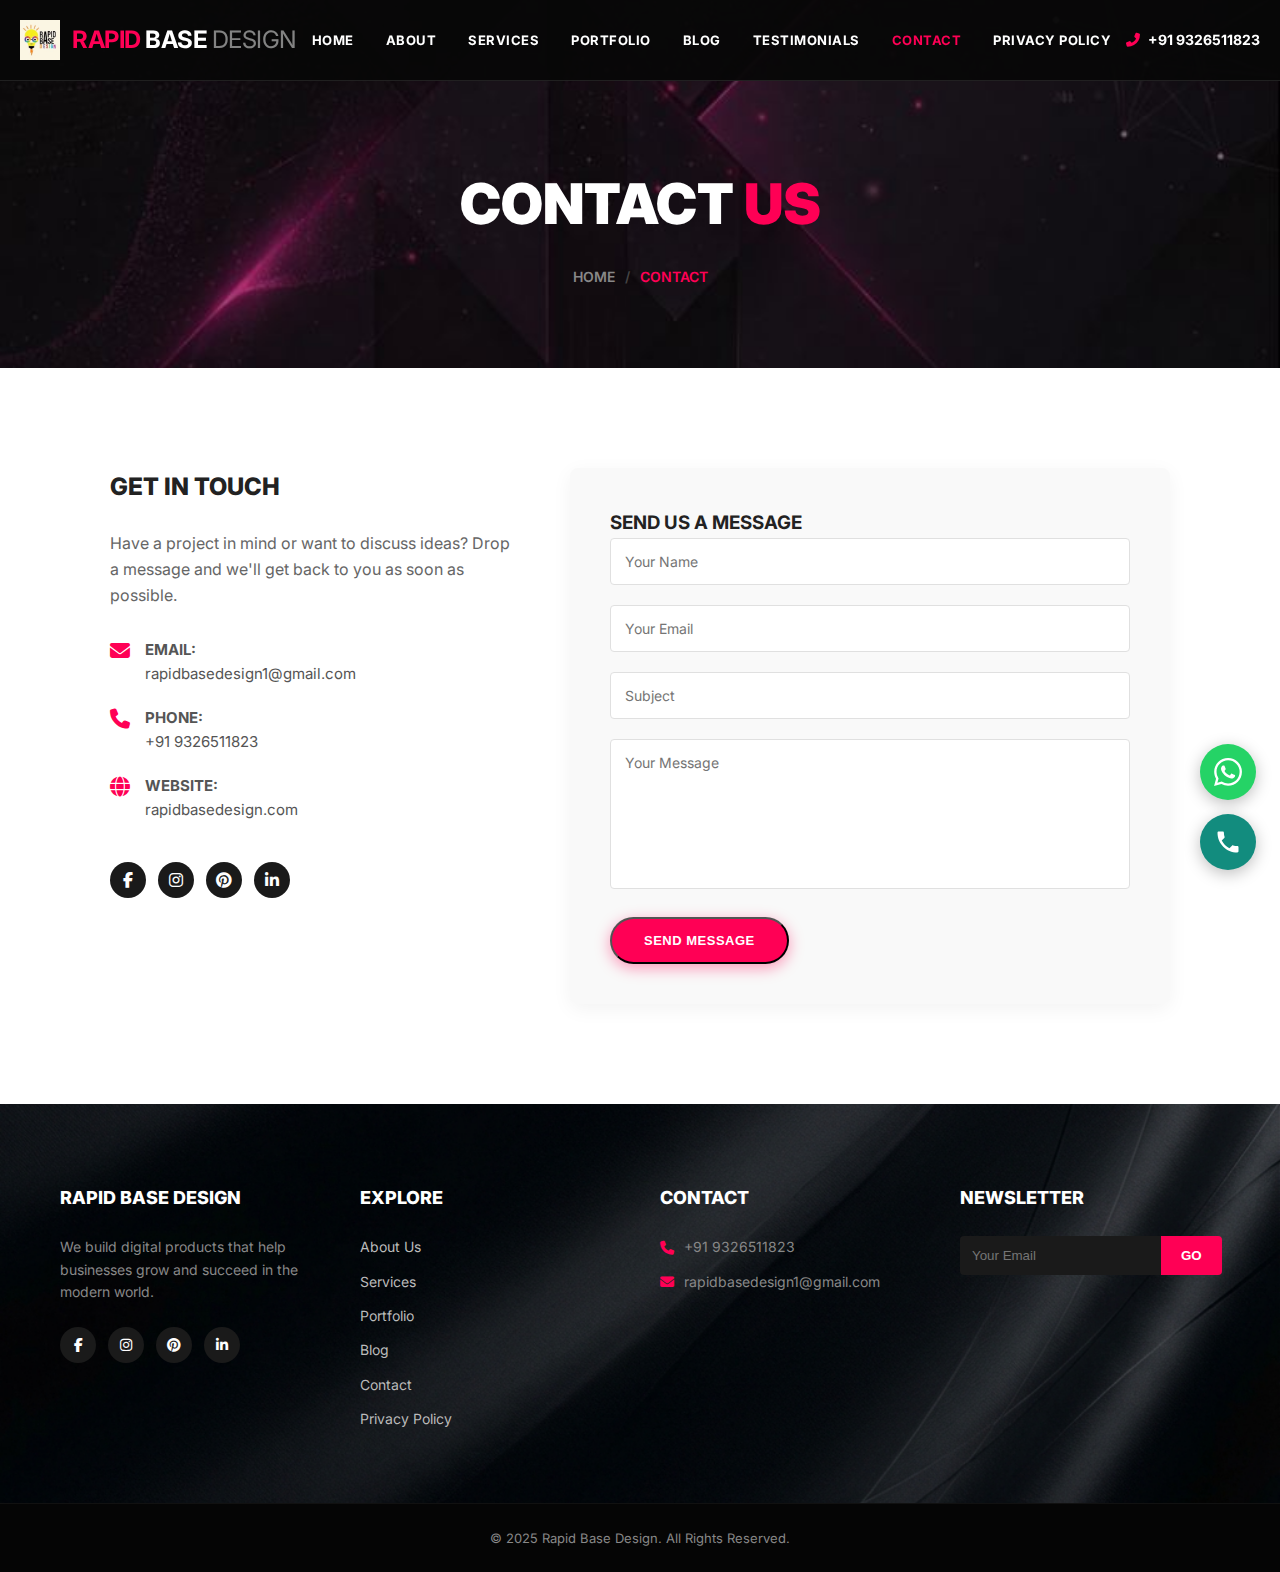
<file: contact.html>
<!DOCTYPE html>
<html lang="en">

<head>
    <meta charset="UTF-8">
    <meta name="viewport" content="width=device-width, initial-scale=1.0">
    <title>Contact Us - Rapid Base Design Company</title>
    <link rel="preconnect" href="https://fonts.googleapis.com">
    <link rel="preconnect" href="https://fonts.gstatic.com" crossorigin>
    <link rel="preconnect" href="https://cdnjs.cloudflare.com">

    <link href="https://fonts.googleapis.com/css2?family=Inter:wght@400;600;700;900&display=swap" rel="stylesheet">
    <link rel="preload" as="image" href="images/hero_bg.png">
    <link rel="stylesheet" href="style.css?v=2">

    <!-- Non-blocking Font Awesome -->
    <link rel="stylesheet" href="https://cdnjs.cloudflare.com/ajax/libs/font-awesome/6.5.0/css/all.min.css"
        media="print" onload="this.media='all'">
    <noscript>
        <link rel="stylesheet" href="https://cdnjs.cloudflare.com/ajax/libs/font-awesome/6.5.0/css/all.min.css">
    </noscript>
</head>

<body>

    <!-- HEADER -->
    <header class="site-header">
        <div class="container header-inner">
            <a href="index.html" class="logo-link">
                <img src="images/logo.jpeg" alt="Rapid Base Design Logo" class="logo-img" width="40" height="40">
                <span class="logo-text"><span class="highlight">RAPID</span> BASE <span
                        class="subtle">DESIGN</span></span>
            </a>

            <button id="nav-toggle" aria-label="Toggle Mobile Navigation Menu">
                <i class="fas fa-bars"></i>
            </button>

            <nav id="site-nav" class="nav">
                <a href="index.html">Home</a>
                <a href="about.html">About</a>
                <a href="services.html">Services</a>
                <a href="portfolio.html">Portfolio</a>
                <a href="blog.html">Blog</a>
                <a href="testimonials.html">Testimonials</a>
                <a href="contact.html" class="active">Contact</a>
                <a href="privacy-policy.html">Privacy Policy</a>
            </nav>

            <div class="header-contact">
                <i class="fas fa-phone-alt"></i>
                <a href="tel:+919326511823">+91 9326511823</a>
            </div>
        </div>
    </header>

    <!-- PAGE HEADER -->
    <header class="page-header">
        <div class="container">
            <h1>CONTACT <span class="highlight">US</span></h1>
            <ul class="breadcrumbs">
                <li><a href="index.html">HOME</a></li>
                <li><span>CONTACT</span></li>
            </ul>
        </div>
    </header>

    <!-- CONTACT SECTION -->
    <section class="contact-section">
        <div class="contact-container">

            <!-- Contact Info -->
            <div class="contact-info-box">
                <h3>GET IN TOUCH</h3>
                <p style="margin-bottom: 30px; color: #666;">Have a project in mind or want to discuss ideas? Drop a
                    message and we'll get back to you as soon as possible.</p>
                <ul class="contact-details">
                    <!-- Address removed as per screenshot preference -->
                    <li>
                        <i class="fas fa-envelope"></i>
                        <div>
                            <strong>EMAIL:</strong><br>
                            <a href="mailto:rapidbasedesign1@gmail.com"
                                style="color: inherit; text-decoration: none;">rapidbasedesign1@gmail.com</a>
                        </div>
                    </li>
                    <li>
                        <i class="fas fa-phone"></i>
                        <div>
                            <strong>PHONE:</strong><br>
                            <a href="tel:+919326511823" style="color: inherit; text-decoration: none;">+91
                                9326511823</a>
                        </div>
                    </li>
                    <li>
                        <i class="fas fa-globe"></i>
                        <div>
                            <strong>WEBSITE:</strong><br>
                            <a href="https://rapidbasedesign.com" target="_blank"
                                style="color: inherit; text-decoration: none;">rapidbasedesign.com</a>
                        </div>
                    </li>
                </ul>

                <div class="social-links" style="margin-top: 40px;">
                    <a href="https://www.facebook.com/share/18Mv5z8vWC/?mibextid=wwXIfr"><i
                            class="fab fa-facebook-f"></i></a>
                    <a href="https://www.instagram.com/rapidbasedesign_?igsh=Yjg3Y3RzeW1yNmtk"><i
                            class="fab fa-instagram"></i></a>
                    <a href="https://pin.it/6u8ggenYj"><i class="fab fa-pinterest"></i></a>
                    <a
                        href="https://www.linkedin.com/in/rapid-base-design-b5b264383?utm_source=share&utm_campaign=share_via&utm_content=profile&utm_medium=android_app"><i
                            class="fab fa-linkedin-in"></i></a>
                </div>
            </div>

            <!-- Contact Form -->
            <div class="contact-form-box">
                <h3>SEND US A MESSAGE</h3>
                <form id="contact-form">
                    <div class="form-group">
                        <input type="text" id="name" class="form-control" placeholder="Your Name" required>
                    </div>
                    <div class="form-group">
                        <input type="email" id="email" class="form-control" placeholder="Your Email" required>
                    </div>
                    <div class="form-group">
                        <input type="text" id="subject" class="form-control" placeholder="Subject" required>
                    </div>
                    <div class="form-group">
                        <textarea id="message" class="form-control" placeholder="Your Message" required></textarea>
                    </div>
                    <button type="submit" class="btn primary">Send Message</button>
                </form>
            </div>

        </div>
    </section>

    <!-- FOOTER -->
    <footer class="site-footer">
        <div class="cards footer-inner">
            <!-- Brand -->
            <div class="footer-col brand-col">
                <h3 class="footer-logo"><span class="highlight">RAPID</span> BASE <span class="highlight">DESIGN</span>
                </h3>
                <p>We build digital products that help businesses grow and succeed in the modern world.</p>
                <div class="social-links">
                    <a href="https://www.facebook.com/share/18Mv5z8vWC/?mibextid=wwXIfr"><i
                            class="fab fa-facebook-f"></i></a>
                    <a href="https://www.instagram.com/rapidbasedesign_?igsh=Yjg3Y3RzeW1yNmtk"><i
                            class="fab fa-instagram"></i></a>
                    <a href="https://pin.it/6u8ggenYj"><i class="fab fa-pinterest"></i></a>
                    <a
                        href="https://www.linkedin.com/in/rapid-base-design-b5b264383?utm_source=share&utm_campaign=share_via&utm_content=profile&utm_medium=android_app"><i
                            class="fab fa-linkedin-in"></i></a>
                </div>
            </div>

            <!-- Links -->
            <div class="footer-col">
                <h4>EXPLORE</h4>
                <ul class="footer-links">
                    <li><a href="about.html">About Us</a></li>
                    <li><a href="services.html">Services</a></li>
                    <li><a href="portfolio.html">Portfolio</a></li>
                    <li><a href="blog.html">Blog</a></li>
                    <li><a href="contact.html">Contact</a></li>
                    <li><a href="privacy-policy.html">Privacy Policy</a></li>
                </ul>
            </div>

            <!-- Contact -->
            <div class="footer-col">
                <h4>CONTACT</h4>
                <ul class="contact-list">
                    <li><i class="fas fa-phone"></i> <a href="tel:+919326511823"
                            style="color: inherit; text-decoration: none;">+91 9326511823</a></li>
                    <li><i class="fas fa-envelope"></i> <a href="mailto:rapidbasedesign1@gmail.com"
                            style="color: inherit; text-decoration: none;">rapidbasedesign1@gmail.com</a></li>
                </ul>
            </div>

            <!-- Newsletter -->
            <div class="footer-col">
                <h4>NEWSLETTER</h4>
                <form class="newsletter-form">
                    <input type="email" placeholder="Your Email">
                    <button type="submit">GO</button>
                </form>
            </div>
        </div>
        <div class="footer-bottom">
            <p>&copy; 2025 Rapid Base Design. All Rights Reserved.</p>
        </div>
    </footer>

    <script src="script.js"></script>
    <!-- Floating WhatsApp + Call Buttons -->
    <div class="floating-buttons">
        <a href="https://wa.me/919326511823?text=Hello%2C%20I%20am%20interested%20in%20your%20services."
            class="float-btn float-whatsapp" target="_blank" aria-label="Chat on WhatsApp">
            <svg viewBox="0 0 24 24" xmlns="http://www.w3.org/2000/svg">
                <path
                    d="M17.472 14.382c-.297-.149-1.758-.867-2.03-.967-.273-.099-.471-.148-.67.15-.197.297-.767.966-.94 1.164-.173.199-.347.223-.644.075-.297-.15-1.255-.463-2.39-1.475-.883-.788-1.48-1.761-1.653-2.059-.173-.297-.018-.458.13-.606.134-.133.298-.347.446-.52.149-.174.198-.298.298-.497.099-.198.05-.371-.025-.52-.075-.149-.669-1.612-.916-2.207-.242-.579-.487-.5-.669-.51-.173-.008-.371-.01-.57-.01-.198 0-.52.074-.792.372-.272.297-1.04 1.016-1.04 2.479 0 1.462 1.065 2.875 1.213 3.074.149.198 2.096 3.2 5.077 4.487.709.306 1.262.489 1.694.625.712.227 1.36.195 1.871.118.571-.085 1.758-.719 2.006-1.413.248-.694.248-1.289.173-1.413-.074-.124-.272-.198-.57-.347m-5.421 7.403h-.004a9.87 9.87 0 01-5.031-1.378l-.361-.214-3.741.982.998-3.648-.235-.374a9.86 9.86 0 01-1.51-5.26c.001-5.45 4.436-9.884 9.888-9.884 2.64 0 5.122 1.03 6.988 2.898a9.825 9.825 0 012.893 6.994c-.003 5.45-4.437 9.884-9.885 9.884m8.413-18.297A11.815 11.815 0 0012.05 0C5.495 0 .16 5.335.157 11.892c0 2.096.547 4.142 1.588 5.945L.057 24l6.305-1.654a11.882 11.882 0 005.683 1.448h.005c6.554 0 11.89-5.335 11.893-11.893a11.821 11.821 0 00-3.48-8.413z"
                    fill="#fff" />
            </svg>
        </a>
        <a href="tel:+919326511823" class="float-btn float-call" aria-label="Call us">
            <svg viewBox="0 0 24 24" xmlns="http://www.w3.org/2000/svg">
                <path
                    d="M6.62 10.79c1.44 2.83 3.76 5.14 6.59 6.59l2.2-2.2c.27-.27.67-.36 1.02-.24 1.12.37 2.33.57 3.57.57.55 0 1 .45 1 1V20c0 .55-.45 1-1 1-9.39 0-17-7.61-17-17 0-.55.45-1 1-1h3.5c.55 0 1 .45 1 1 0 1.25.2 2.45.57 3.57.11.35.03.74-.25 1.02l-2.2 2.2z"
                    fill="#fff" />
            </svg>
        </a>
    </div>

</body>

</html>
</file>
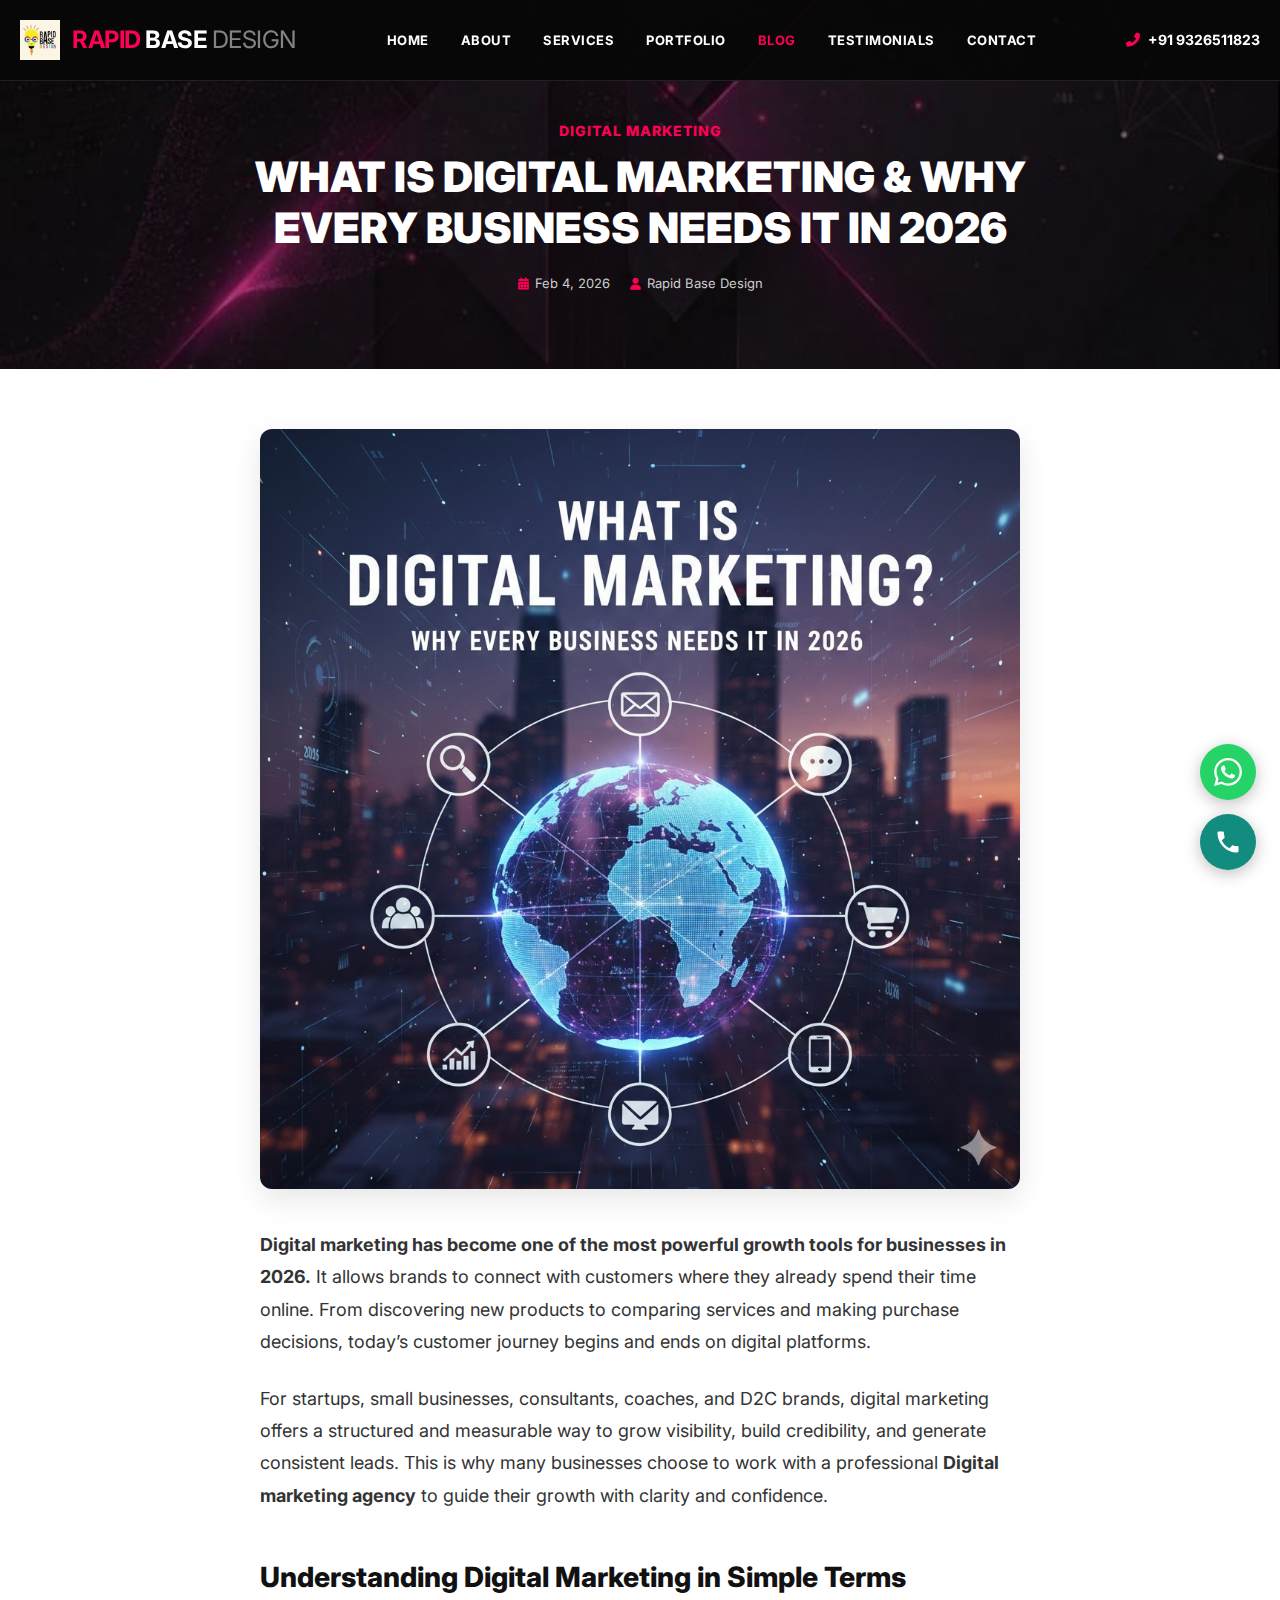
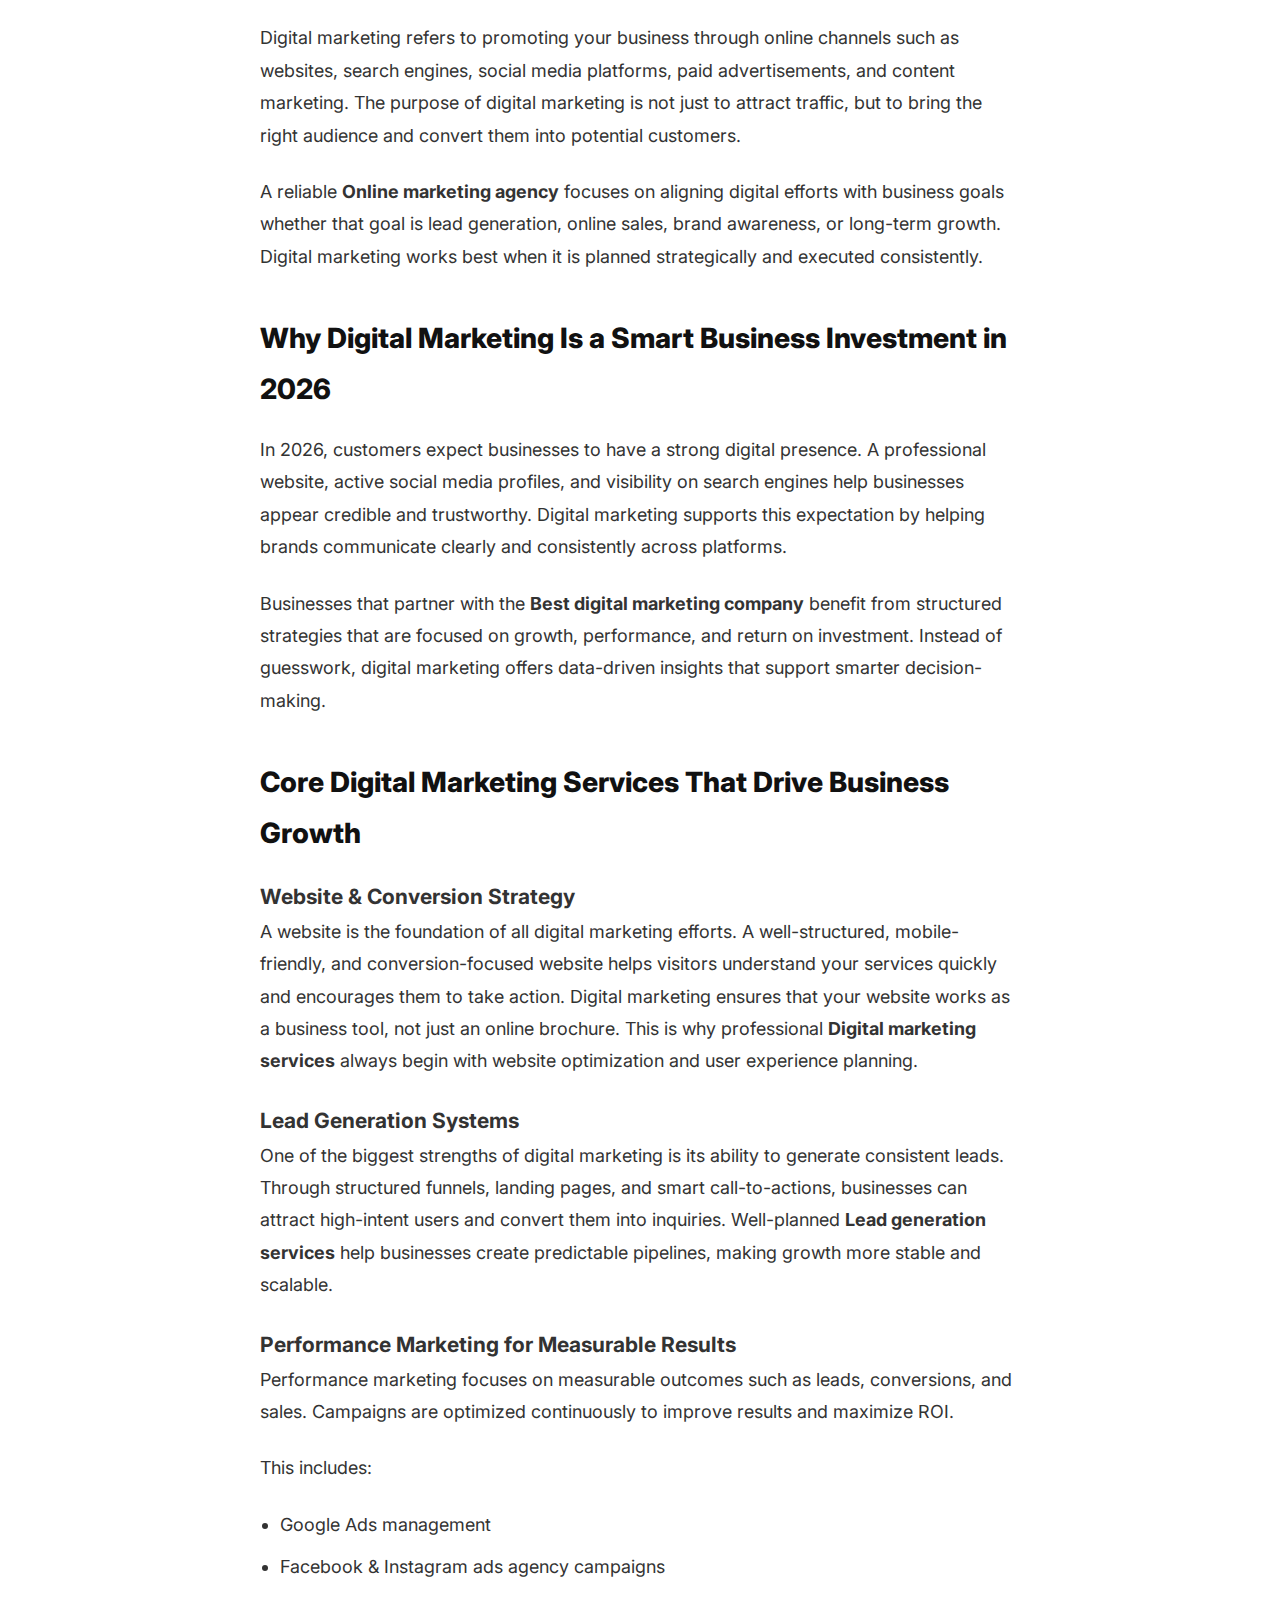
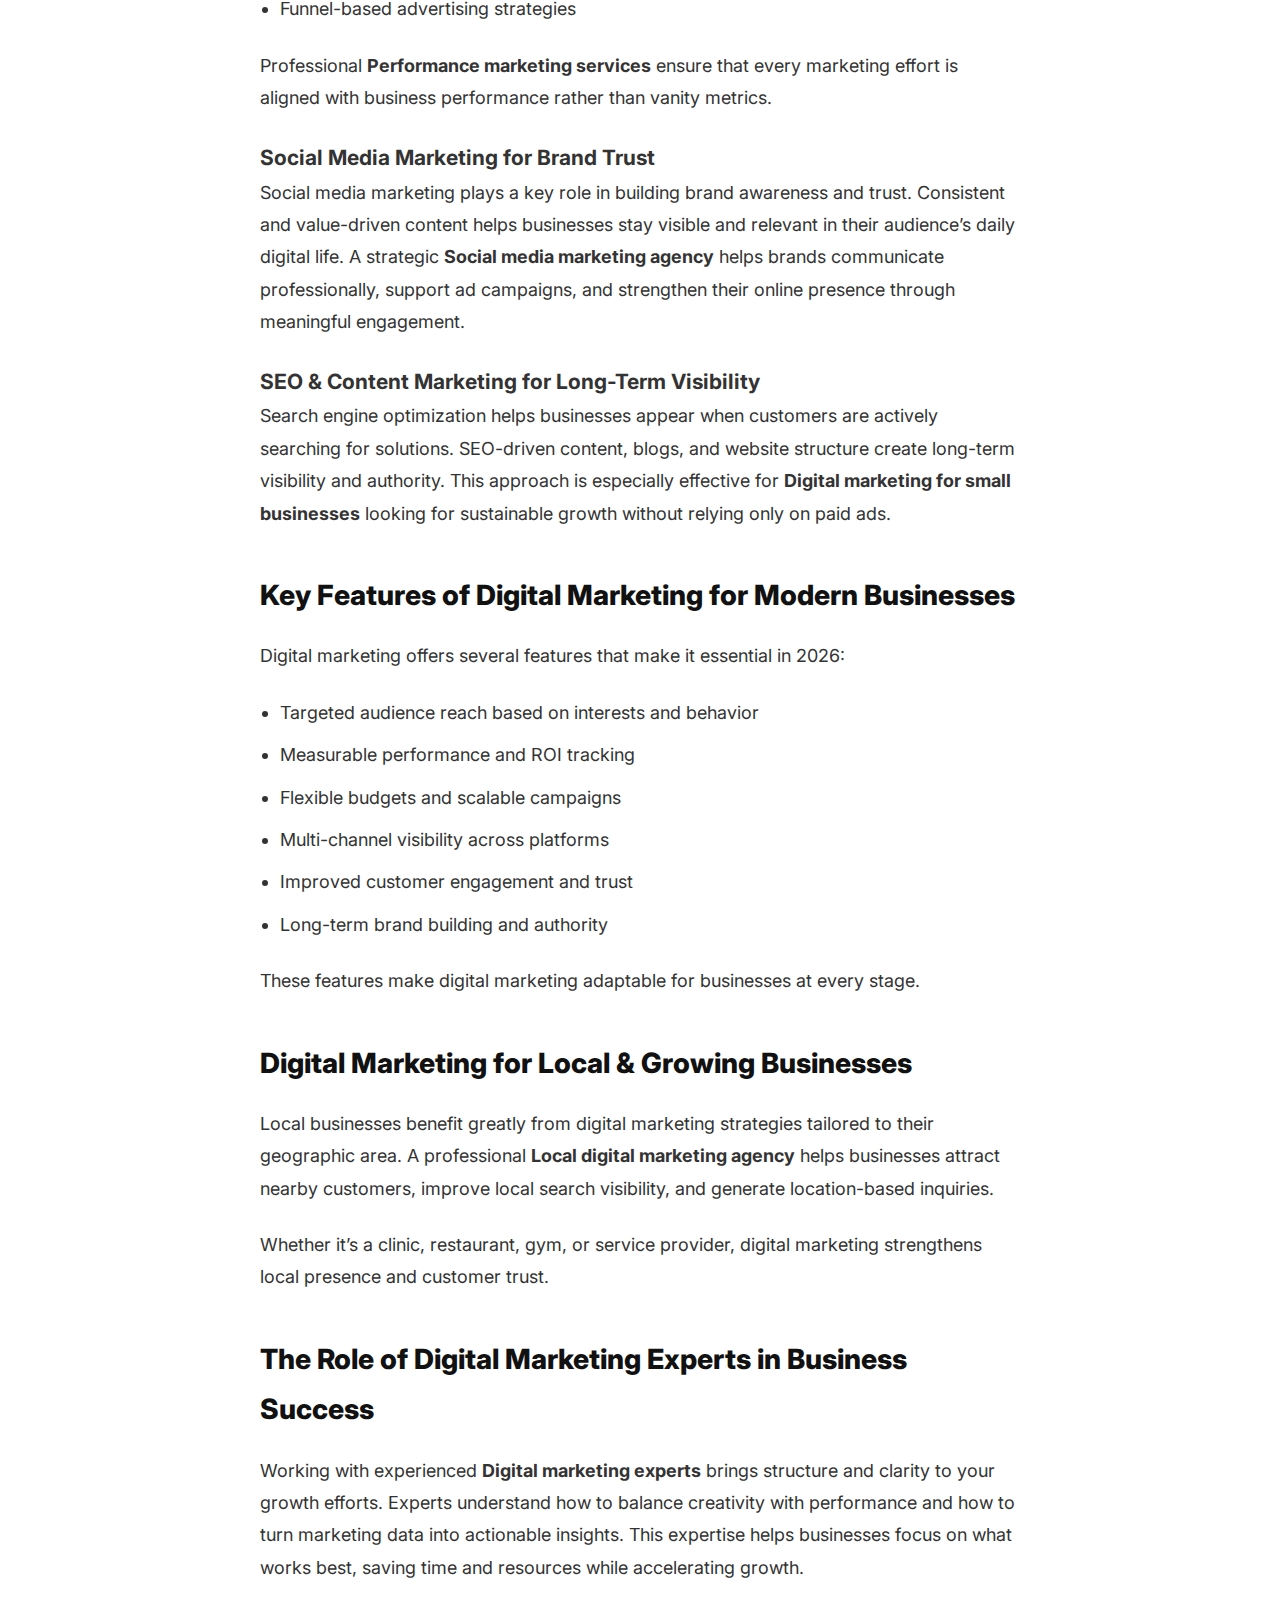
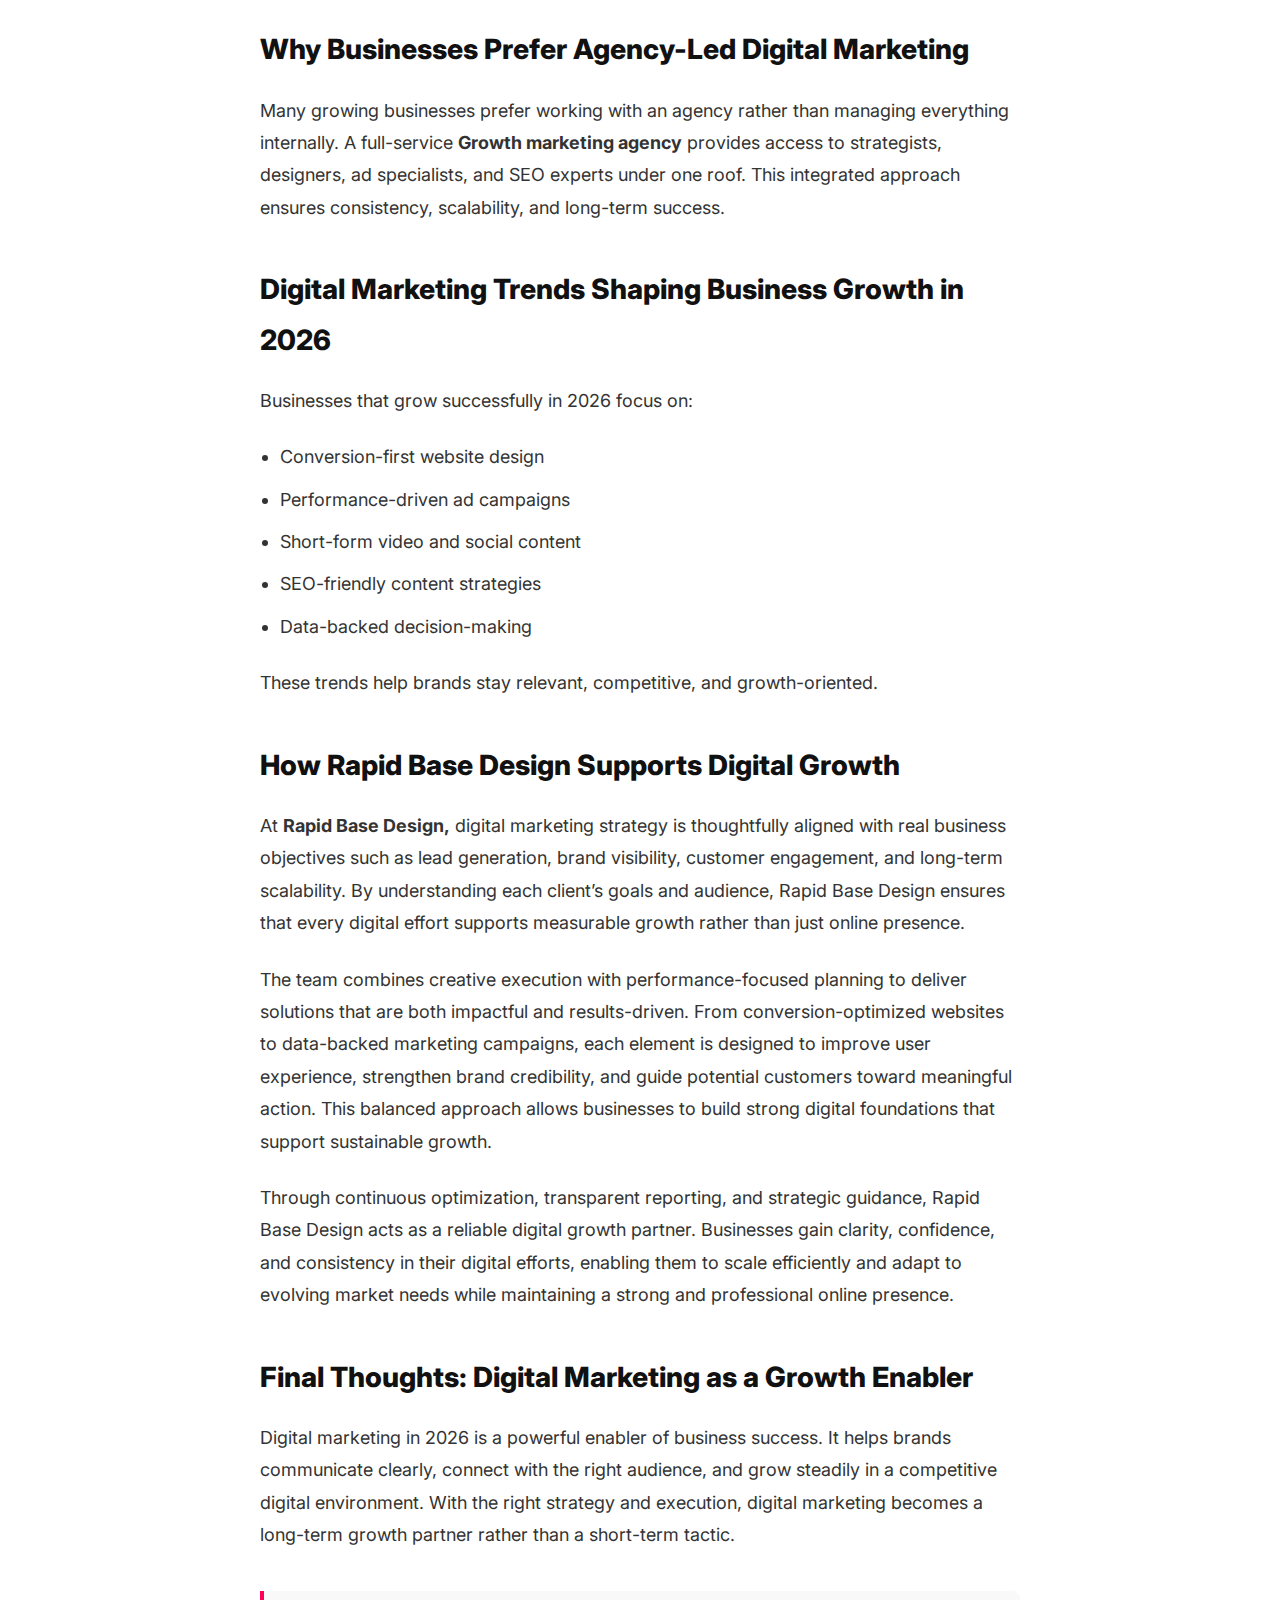
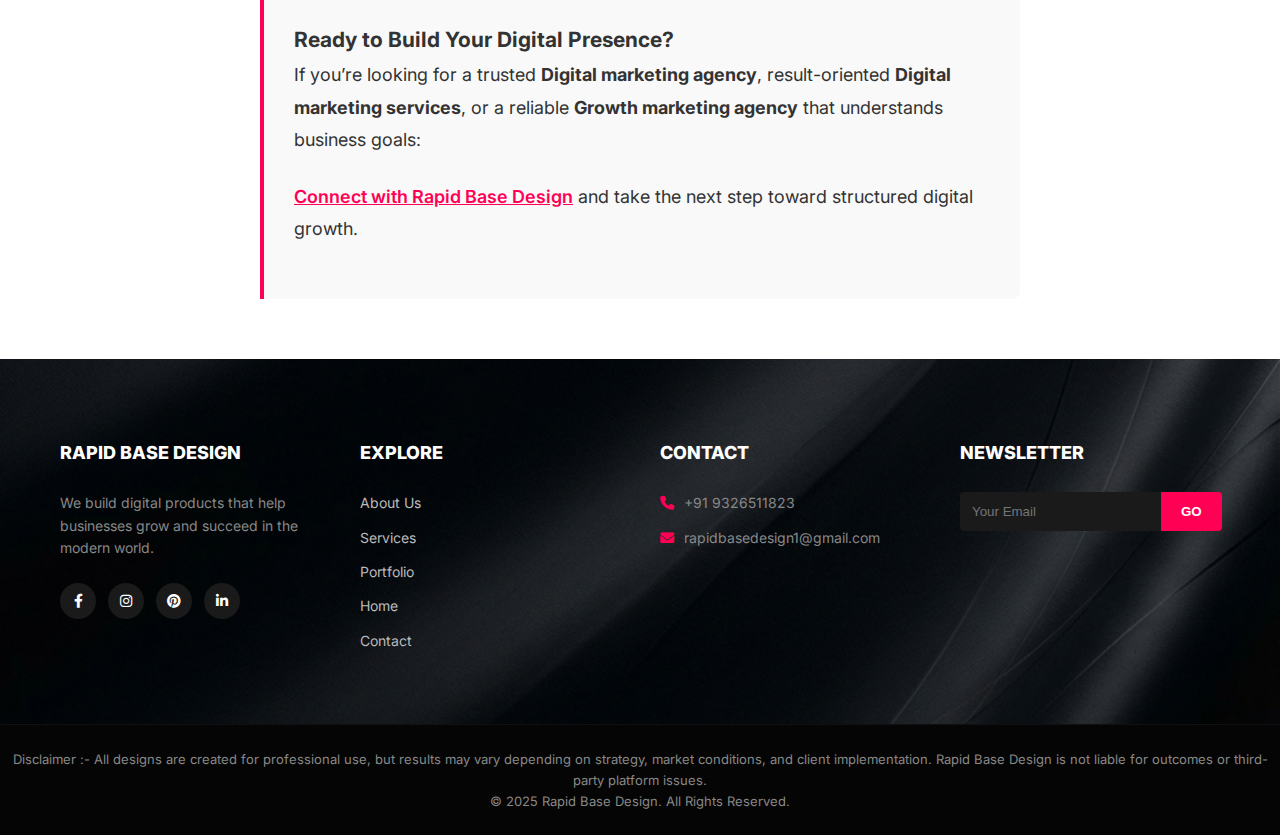
<file: digital-marketing-2026.html>
<!DOCTYPE html>
<html lang="en">

<head>
    <meta name='format-detection' content='telephone=no'>
    <meta charset="UTF-8">
    <meta name="viewport" content="width=device-width, initial-scale=1.0">
    <title>What Is Digital Marketing & Why Every Business Needs It in 2026 - Rapid Base Design</title>
    <link rel="stylesheet" href="style.css?v=2">
    <link rel="stylesheet" href="https://cdnjs.cloudflare.com/ajax/libs/font-awesome/6.0.0/css/all.min.css">
    <link rel="preconnect" href="https://fonts.googleapis.com">
    <link rel="preconnect" href="https://fonts.gstatic.com" crossorigin>
    <link href="https://fonts.googleapis.com/css2?family=Inter:wght@400;600;700;900&display=swap" rel="stylesheet">
    <link rel="preload" as="image" href="images/hero_bg.png">
    <style>
        .article-content {
            max-width: 800px;
            margin: 0 auto;
            padding: 60px 20px;
            font-size: 18px;
            line-height: 1.8;
            color: #333;
        }

        .article-content h2 {
            font-size: 28px;
            margin-top: 40px;
            margin-bottom: 20px;
            color: #111;
            font-weight: 800;
        }

        .article-content p {
            margin-bottom: 24px;
        }

        .article-content ul {
            margin-bottom: 24px;
            padding-left: 20px;
        }

        .article-content li {
            margin-bottom: 10px;
        }

        .cta-box {
            background: #f9f9f9;
            padding: 30px;
            border-left: 4px solid var(--accent);
            margin-top: 40px;
            border-radius: 0 8px 8px 0;
        }
    </style>
</head>

<body>

    <!-- HEADER -->
    <header class="site-header">
        <div class="header-inner">
            <a href="/" class="logo-link">
                <img src="images/logo.jpeg" alt="Rapid Base Design" class="logo-img">
                <span class="logo-text"><span class="highlight">RAPID</span> BASE <span
                        class="subtle">DESIGN</span></span>
            </a>

            <button id="nav-toggle" aria-label="Toggle menu">
                <i class="fas fa-bars"></i>
            </button>

            <nav id="site-nav" class="nav">
                <a href="/">HOME</a>
                <a href="about">ABOUT</a>
                <a href="services">SERVICES</a>
                <a href="portfolio">PORTFOLIO</a>
                <a href="blog" class="active">BLOG</a>
                <a href="testimonials">TESTIMONIALS</a>
                <a href="contact">CONTACT</a>
            </nav>

            <div class="header-contact">
                <i class="fas fa-phone-alt"></i>
                <a href="tel:+919326511823">+91 9326511823</a>
            </div>
        </div>
    </header>

    <!-- PAGE HEADER (No Video) -->
    <header class="page-header" style="padding: 120px 0 60px;">
        <div class="container">
            <span class="section-label" style="color: var(--accent); margin-bottom: 10px; display: block;">DIGITAL
                MARKETING</span>
            <h1 style="font-size: 42px; line-height: 1.2; max-width: 900px; margin: 0 auto 20px;">What Is Digital
                Marketing & Why Every Business Needs It in 2026</h1>
            <div class="blog-meta" style="justify-content: center; color: #ccc;">
                <span><i class="fas fa-calendar-alt"></i> Feb 4, 2026</span>
                <span><i class="fas fa-user"></i> Rapid Base Design</span>
            </div>
        </div>
    </header>

    <!-- ARTICLE CONTENT -->
    <article class="article-content">
        <div class="featured-image"
            style="margin-bottom: 40px; border-radius: 12px; overflow: hidden; box-shadow: 0 10px 30px rgba(0,0,0,0.1);">
            <img src="images/MARKETING/digital-marketing-2026.jpg" alt="Digital Marketing 2026"
                style="width: 100%; height: auto; display: block;">
        </div>
        <p><strong>Digital marketing has become one of the most powerful growth tools for businesses in 2026.</strong>
            It
            allows brands to connect with customers where they already spend their time online. From discovering new
            products to comparing services and making purchase decisions, today’s customer journey begins and ends on
            digital platforms.</p>

        <p>For startups, small businesses, consultants, coaches, and D2C brands, digital marketing offers a structured
            and
            measurable way to grow visibility, build credibility, and generate consistent leads. This is why many
            businesses choose to work with a professional <strong>Digital marketing agency</strong> to guide their
            growth
            with clarity and confidence.</p>

        <h2>Understanding Digital Marketing in Simple Terms</h2>
        <p>Digital marketing refers to promoting your business through online channels such as websites, search engines,
            social media platforms, paid advertisements, and content marketing. The purpose of digital marketing is not
            just to attract traffic, but to bring the right audience and convert them into potential customers.</p>

        <p>A reliable <strong>Online marketing agency</strong> focuses on aligning digital efforts with business goals
            whether that goal is lead generation, online sales, brand awareness, or long-term growth. Digital marketing
            works best when it is planned strategically and executed consistently.</p>

        <h2>Why Digital Marketing Is a Smart Business Investment in 2026</h2>
        <p>In 2026, customers expect businesses to have a strong digital presence. A professional website, active social
            media profiles, and visibility on search engines help businesses appear credible and trustworthy. Digital
            marketing supports this expectation by helping brands communicate clearly and consistently across platforms.
        </p>

        <p>Businesses that partner with the <strong>Best digital marketing company</strong> benefit from structured
            strategies that are focused on growth, performance, and return on investment. Instead of guesswork, digital
            marketing offers data-driven insights that support smarter decision-making.</p>

        <h2>Core Digital Marketing Services That Drive Business Growth</h2>

        <h3>Website & Conversion Strategy</h3>
        <p>A website is the foundation of all digital marketing efforts. A well-structured, mobile-friendly, and
            conversion-focused website helps visitors understand your services quickly and encourages them to take
            action.
            Digital marketing ensures that your website works as a business tool, not just an online brochure. This is
            why
            professional <strong>Digital marketing services</strong> always begin with website optimization and user
            experience planning.</p>

        <h3>Lead Generation Systems</h3>
        <p>One of the biggest strengths of digital marketing is its ability to generate consistent leads. Through
            structured funnels, landing pages, and smart call-to-actions, businesses can attract high-intent users and
            convert them into inquiries. Well-planned <strong>Lead generation services</strong> help businesses create
            predictable pipelines, making growth more stable and scalable.</p>

        <h3>Performance Marketing for Measurable Results</h3>
        <p>Performance marketing focuses on measurable outcomes such as leads, conversions, and sales. Campaigns are
            optimized continuously to improve results and maximize ROI.</p>
        <p>This includes:</p>
        <ul>
            <li>Google Ads management</li>
            <li>Facebook & Instagram ads agency campaigns</li>
            <li>Funnel-based advertising strategies</li>
        </ul>
        <p>Professional <strong>Performance marketing services</strong> ensure that every marketing effort is aligned
            with
            business performance rather than vanity metrics.</p>

        <h3>Social Media Marketing for Brand Trust</h3>
        <p>Social media marketing plays a key role in building brand awareness and trust. Consistent and value-driven
            content helps businesses stay visible and relevant in their audience’s daily digital life. A strategic
            <strong>Social media marketing agency</strong> helps brands communicate professionally, support ad
            campaigns,
            and strengthen their online presence through meaningful engagement.
        </p>

        <h3>SEO & Content Marketing for Long-Term Visibility</h3>
        <p>Search engine optimization helps businesses appear when customers are actively searching for solutions.
            SEO-driven content, blogs, and website structure create long-term visibility and authority. This approach is
            especially effective for <strong>Digital marketing for small businesses</strong> looking for sustainable
            growth without relying only on paid ads.</p>

        <h2>Key Features of Digital Marketing for Modern Businesses</h2>
        <p>Digital marketing offers several features that make it essential in 2026:</p>
        <ul>
            <li>Targeted audience reach based on interests and behavior</li>
            <li>Measurable performance and ROI tracking</li>
            <li>Flexible budgets and scalable campaigns</li>
            <li>Multi-channel visibility across platforms</li>
            <li>Improved customer engagement and trust</li>
            <li>Long-term brand building and authority</li>
        </ul>
        <p>These features make digital marketing adaptable for businesses at every stage.</p>

        <h2>Digital Marketing for Local & Growing Businesses</h2>
        <p>Local businesses benefit greatly from digital marketing strategies tailored to their geographic area. A
            professional <strong>Local digital marketing agency</strong> helps businesses attract nearby customers,
            improve local search visibility, and generate location-based inquiries.</p>
        <p>Whether it’s a clinic, restaurant, gym, or service provider, digital marketing strengthens local presence and
            customer trust.</p>

        <h2>The Role of Digital Marketing Experts in Business Success</h2>
        <p>Working with experienced <strong>Digital marketing experts</strong> brings structure and clarity to your
            growth
            efforts. Experts understand how to balance creativity with performance and how to turn marketing data into
            actionable insights. This expertise helps businesses focus on what works best, saving time and resources
            while
            accelerating growth.</p>

        <h2>Why Businesses Prefer Agency-Led Digital Marketing</h2>
        <p>Many growing businesses prefer working with an agency rather than managing everything internally. A
            full-service <strong>Growth marketing agency</strong> provides access to strategists, designers, ad
            specialists, and SEO experts under one roof. This integrated approach ensures consistency, scalability, and
            long-term success.</p>

        <h2>Digital Marketing Trends Shaping Business Growth in 2026</h2>
        <p>Businesses that grow successfully in 2026 focus on:</p>
        <ul>
            <li>Conversion-first website design</li>
            <li>Performance-driven ad campaigns</li>
            <li>Short-form video and social content</li>
            <li>SEO-friendly content strategies</li>
            <li>Data-backed decision-making</li>
        </ul>
        <p>These trends help brands stay relevant, competitive, and growth-oriented.</p>

        <h2>How Rapid Base Design Supports Digital Growth</h2>
        <p>At <strong>Rapid Base Design,</strong> digital marketing strategy is thoughtfully aligned with real business
            objectives such
            as lead generation,
            brand visibility, customer engagement, and long-term scalability. By understanding each client’s goals and
            audience, Rapid Base Design ensures that every digital effort supports measurable growth rather than just
            online presence.</p>

        <p>The team combines creative execution with performance-focused planning to deliver solutions that are both
            impactful and results-driven. From conversion-optimized websites to data-backed marketing campaigns, each
            element is designed to improve user experience, strengthen brand credibility, and guide potential customers
            toward meaningful action. This balanced approach allows businesses to build strong digital foundations that
            support sustainable growth.</p>

        <p>Through continuous optimization, transparent reporting, and strategic guidance, Rapid Base Design acts as a
            reliable digital growth partner. Businesses gain clarity, confidence, and consistency in their digital
            efforts, enabling them to scale efficiently and adapt to evolving market needs while maintaining a strong
            and
            professional online presence.</p>

        <h2>Final Thoughts: Digital Marketing as a Growth Enabler</h2>
        <p>Digital marketing in 2026 is a powerful enabler of business success. It helps brands communicate clearly,
            connect with the right audience, and grow steadily in a competitive digital environment. With the right
            strategy and execution, digital marketing becomes a long-term growth partner rather than a short-term
            tactic.
        </p>

        <div class="cta-box">
            <h3>Ready to Build Your Digital Presence?</h3>
            <p>If you’re looking for a trusted <strong>Digital marketing agency</strong>, result-oriented
                <strong>Digital
                    marketing services</strong>, or a reliable <strong>Growth marketing agency</strong> that understands
                business goals:
            </p>
            <p><a href="contact" style="color: var(--accent); font-weight: 600;">Connect with Rapid Base Design</a>
                and take the next step
                toward structured digital growth.</p>
        </div>

    </article>

    <!-- FOOTER -->
    <footer class="site-footer">
        <div class="cards footer-inner">
            <!-- Brand -->
            <div class="footer-col brand-col">
                <h3 class="footer-logo"><span class="highlight">RAPID</span> BASE <span class="highlight">DESIGN</span>
                </h3>
                <p>We build digital products that help businesses grow and succeed in the modern world.</p>
                <div class="social-links">
                    <a href="https://www.facebook.com/share/18Mv5z8vWC/?mibextid=wwXIfr"><i
                            class="fab fa-facebook-f"></i></a>
                    <a href="https://www.instagram.com/rapidbasedesign_?igsh=Yjg3Y3RzeW1yNmtk"><i
                            class="fab fa-instagram"></i></a>
                    <a href="https://pin.it/6u8ggenYj"><i class="fab fa-pinterest"></i></a>
                    <a
                        href="https://www.linkedin.com/in/rapid-base-design-b5b264383?utm_source=share&utm_campaign=share_via&utm_content=profile&utm_medium=android_app"><i
                            class="fab fa-linkedin-in"></i></a>
                </div>
            </div>

            <!-- Links -->
            <div class="footer-col">
                <h4>EXPLORE</h4>
                <ul class="footer-links">
                    <li><a href="about">About Us</a></li>
                    <li><a href="services">Services</a></li>
                    <li><a href="portfolio">Portfolio</a></li>
                    <li><a href="/">Home</a></li>
                    <li><a href="contact">Contact</a></li>
                </ul>
            </div>

            <!-- Contact -->
            <div class="footer-col">
                <h4>CONTACT</h4>
                <ul class="contact-list">
                    <li><i class="fas fa-phone"></i> <a href="tel:+919326511823"
                            style="color: inherit; text-decoration: none;">+91 9326511823</a></li>
                    <li><i class="fas fa-envelope"></i> <a href="mailto:rapidbasedesign1@gmail.com"
                            style="color: inherit; text-decoration: none;">rapidbasedesign1@gmail.com</a></li>
                </ul>
            </div>

            <!-- Newsletter -->
            <div class="footer-col">
                <h4>NEWSLETTER</h4>
                <form class="newsletter-form">
                    <input type="email" placeholder="Your Email">
                    <button type="submit">GO</button>
                </form>
            </div>
        </div>
        <div class="footer-bottom">
            <p class="footer-disclaimer">Disclaimer :- All designs are created for professional use, but results may
                vary depending on strategy, market conditions, and client implementation. Rapid Base Design is not
                liable for outcomes or third-party platform issues.</p>
            <p>&copy; 2025 Rapid Base Design. All Rights Reserved.</p>
        </div>
    </footer>

    <script src="script.js"></script>
    <!-- Floating WhatsApp + Call Buttons -->
    <div class="floating-buttons">
        <a href="https://wa.me/919326511823?text=Hello%2C%20I%20am%20interested%20in%20your%20services."
            class="float-btn float-whatsapp" target="_blank" aria-label="Chat on WhatsApp">
            <svg viewBox="0 0 24 24" xmlns="http://www.w3.org/2000/svg">
                <path
                    d="M17.472 14.382c-.297-.149-1.758-.867-2.03-.967-.273-.099-.471-.148-.67.15-.197.297-.767.966-.94 1.164-.173.199-.347.223-.644.075-.297-.15-1.255-.463-2.39-1.475-.883-.788-1.48-1.761-1.653-2.059-.173-.297-.018-.458.13-.606.134-.133.298-.347.446-.52.149-.174.198-.298.298-.497.099-.198.05-.371-.025-.52-.075-.149-.669-1.612-.916-2.207-.242-.579-.487-.5-.669-.51-.173-.008-.371-.01-.57-.01-.198 0-.52.074-.792.372-.272.297-1.04 1.016-1.04 2.479 0 1.462 1.065 2.875 1.213 3.074.149.198 2.096 3.2 5.077 4.487.709.306 1.262.489 1.694.625.712.227 1.36.195 1.871.118.571-.085 1.758-.719 2.006-1.413.248-.694.248-1.289.173-1.413-.074-.124-.272-.198-.57-.347m-5.421 7.403h-.004a9.87 9.87 0 01-5.031-1.378l-.361-.214-3.741.982.998-3.648-.235-.374a9.86 9.86 0 01-1.51-5.26c.001-5.45 4.436-9.884 9.888-9.884 2.64 0 5.122 1.03 6.988 2.898a9.825 9.825 0 012.893 6.994c-.003 5.45-4.437 9.884-9.885 9.884m8.413-18.297A11.815 11.815 0 0012.05 0C5.495 0 .16 5.335.157 11.892c0 2.096.547 4.142 1.588 5.945L.057 24l6.305-1.654a11.882 11.882 0 005.683 1.448h.005c6.554 0 11.89-5.335 11.893-11.893a11.821 11.821 0 00-3.48-8.413z" />
            </svg>
        </a>
        <a href="tel:+919326511823" class="float-btn float-call" aria-label="Call us">
            <svg viewBox="0 0 24 24" xmlns="http://www.w3.org/2000/svg">
                <path
                    d="M6.62 10.79c1.44 2.83 3.76 5.14 6.59 6.59l2.2-2.2c.27-.27.67-.36 1.02-.24 1.12.37 2.33.57 3.57.57.55 0 1 .45 1 1V20c0 .55-.45 1-1 1-9.39 0-17-7.61-17-17 0-.55.45-1 1-1h3.5c.55 0 1 .45 1 1 0 1.25.2 2.45.57 3.57.11.35.03.74-.25 1.02l-2.2 2.2z" />
            </svg>
        </a>
    </div>


</body>

</html>
</file>
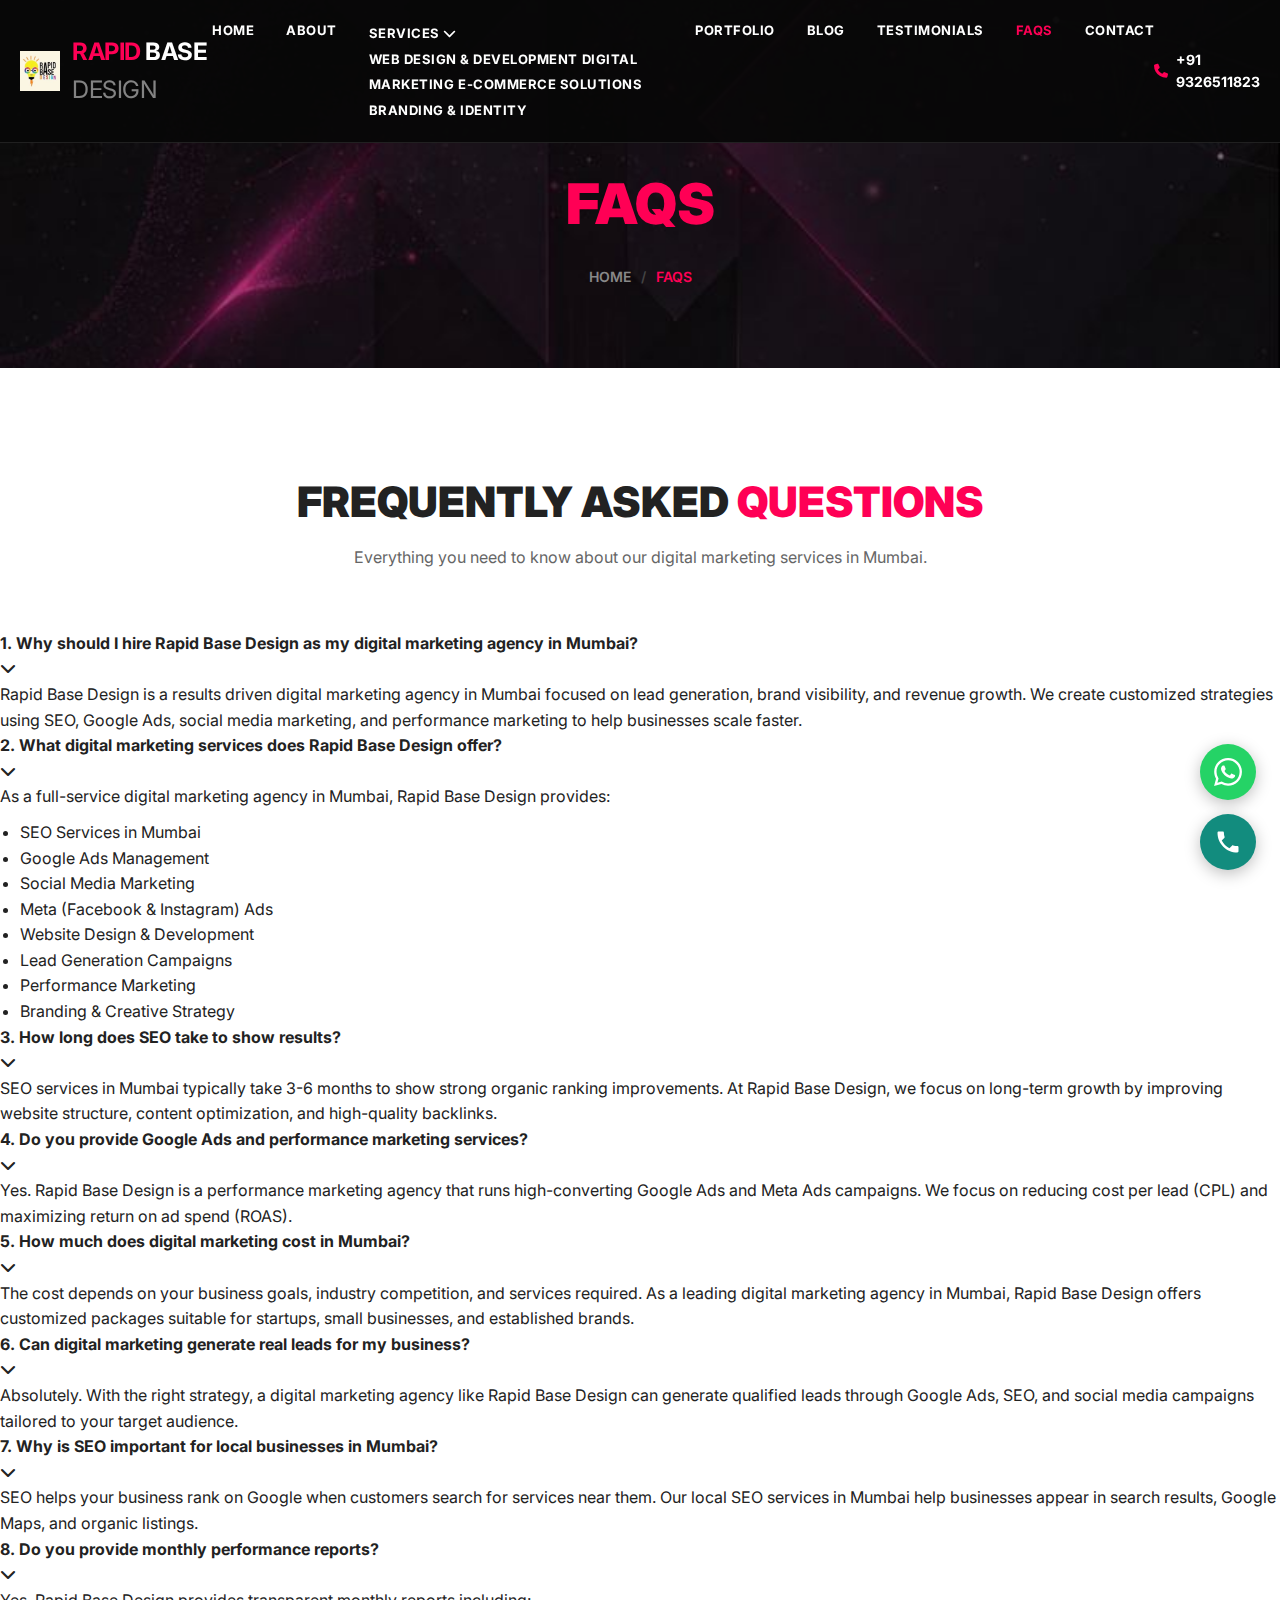
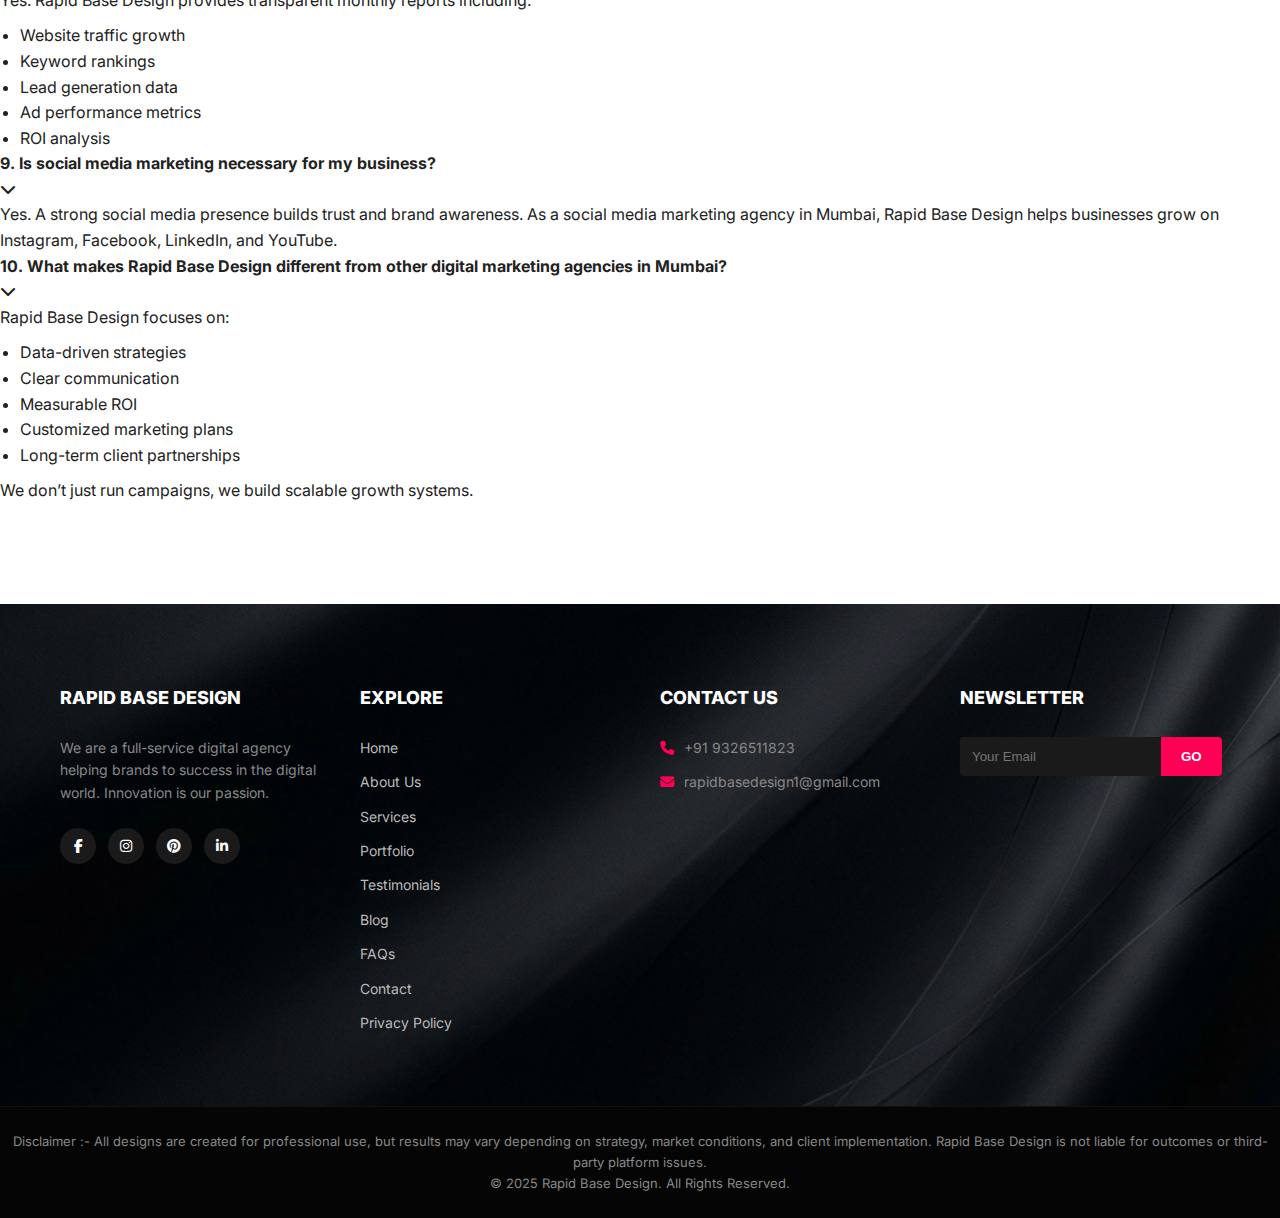
<file: faqs.html>
﻿<!DOCTYPE html>
<html lang="en">

<head>
    <!-- Google tag (gtag.js) -->
    <script async src="https://www.googletagmanager.com/gtag/js?id=G-WJZQT191D5"></script>
    <script>
        window.dataLayer = window.dataLayer || [];
        function gtag() { dataLayer.push(arguments); }
        gtag('js', new Date());

        gtag('config', 'G-WJZQT191D5');
    </script>
    <meta name='format-detection' content='telephone=no'>
    <meta charset="UTF-8">
    <meta name="viewport" content="width=device-width, initial-scale=1.0">
    <title>Frequently Asked Questions - Rapid Base Design</title>
    <link rel="icon" type="image/x-icon" href="favicon.ico">
    <link rel="icon" type="image/png" sizes="32x32" href="favicon-32.png">
    <link rel="icon" type="image/png" sizes="192x192" href="favicon-192.png">
    <link rel="apple-touch-icon" sizes="180x180" href="favicon-192.png">
    <link rel="manifest" href="manifest.json">
    <link rel="stylesheet" href="style.css?v=2">
    <link rel="stylesheet" href="https://cdnjs.cloudflare.com/ajax/libs/font-awesome/6.5.0/css/all.min.css">
    <link rel="preconnect" href="https://fonts.googleapis.com">
    <link rel="preconnect" href="https://fonts.gstatic.com" crossorigin>
    <link href="https://fonts.googleapis.com/css2?family=Inter:wght@400;600;700;900&display=swap" rel="stylesheet">
</head>

<body>

    <!-- HEADER -->
    <header class="site-header">
        <div class="container header-inner">
            <a href="/" class="logo-link">
                <img src="images/logo.jpeg" alt="Rapid Base Design" class="logo-img">
                <span class="logo-text"><span class="highlight">RAPID</span> BASE <span
                        class="subtle">DESIGN</span></span>
            </a>

            <button id="nav-toggle" aria-label="Toggle Mobile Navigation Menu">
                <i class="fas fa-bars"></i>
            </button>

            <nav id="site-nav" class="nav">
                <a href="/">HOME</a>
                <a href="about" class="nav-link">About</a>
                <div class="nav-item dropdown">
                    <a href="services" class="nav-link">Services <i class="fas fa-chevron-down"></i></a>
                    <div class="dropdown-menu">
                        <a href="web-design-development" class="dropdown-link">Web Design & Development</a>
                        <a href="digital-marketing" class="dropdown-link">Digital Marketing</a>
                        <a href="ecommerce-solutions" class="dropdown-link">E-Commerce Solutions</a>
                        <a href="branding-identity" class="dropdown-link">Branding & Identity</a>
                    </div>
                </div>
                <a href="portfolio" class="nav-link">Portfolio</a>
                <a href="blog">BLOG</a>
                <a href="testimonials">TESTIMONIALS</a>
                <a href="faqs" class="active">FAQs</a>
                <a href="contact">CONTACT</a>
            </nav>

            <div class="header-contact">
                <i class="fas fa-phone"></i>
                <a href="tel:+919326511823">+91 9326511823</a>
            </div>
        </div>
    </header>

    <!-- PAGE HEADER -->
    <header class="page-header">
        <div class="container">
            <h1><span class="highlight">FAQs</span></h1>
            <ul class="breadcrumbs">
                <li><a href="/">Home</a></li>
                <li><span>FAQs</span></li>
            </ul>
        </div>
    </header>

    <!-- FAQ SECTION -->
    <section class="section faqs" style="padding: 100px 0; background: #fff;">
        <div class="container">
            <div class="max-width-800">
                <h2 class="section-title text-center">FREQUENTLY ASKED <span class="highlight">QUESTIONS</span></h2>
                <p class="section-lead text-center">Everything you need to know about our digital marketing services in
                    Mumbai.</p>

                <div class="faq-accordion">
                    <!-- Q1 -->
                    <div class="faq-item">
                        <div class="faq-header">
                            <h4>1. Why should I hire Rapid Base Design as my digital marketing agency in Mumbai?</h4>
                            <i class="fas fa-chevron-down"></i>
                        </div>
                        <div class="faq-content">
                            <p>Rapid Base Design is a results driven digital marketing agency in Mumbai focused on lead
                                generation, brand visibility, and revenue growth. We create customized strategies using
                                SEO, Google Ads, social media marketing, and performance marketing to help businesses
                                scale faster.</p>
                        </div>
                    </div>

                    <!-- Q2 -->
                    <div class="faq-item">
                        <div class="faq-header">
                            <h4>2. What digital marketing services does Rapid Base Design offer?</h4>
                            <i class="fas fa-chevron-down"></i>
                        </div>
                        <div class="faq-content">
                            <p>As a full-service digital marketing agency in Mumbai, Rapid Base Design provides:</p>
                            <ul style="margin-top: 10px; padding-left: 20px;">
                                <li>SEO Services in Mumbai</li>
                                <li>Google Ads Management</li>
                                <li>Social Media Marketing</li>
                                <li>Meta (Facebook & Instagram) Ads</li>
                                <li>Website Design & Development</li>
                                <li>Lead Generation Campaigns</li>
                                <li>Performance Marketing</li>
                                <li>Branding & Creative Strategy</li>
                            </ul>
                        </div>
                    </div>

                    <!-- Q3 -->
                    <div class="faq-item">
                        <div class="faq-header">
                            <h4>3. How long does SEO take to show results?</h4>
                            <i class="fas fa-chevron-down"></i>
                        </div>
                        <div class="faq-content">
                            <p>SEO services in Mumbai typically take 3-6 months to show strong organic ranking
                                improvements. At Rapid Base Design, we focus on long-term growth by improving website
                                structure, content optimization, and high-quality backlinks.</p>
                        </div>
                    </div>

                    <!-- Q4 -->
                    <div class="faq-item">
                        <div class="faq-header">
                            <h4>4. Do you provide Google Ads and performance marketing services?</h4>
                            <i class="fas fa-chevron-down"></i>
                        </div>
                        <div class="faq-content">
                            <p>Yes. Rapid Base Design is a performance marketing agency that runs high-converting Google
                                Ads and Meta Ads campaigns. We focus on reducing cost per lead (CPL) and maximizing
                                return on ad spend (ROAS).</p>
                        </div>
                    </div>

                    <!-- Q5 -->
                    <div class="faq-item">
                        <div class="faq-header">
                            <h4>5. How much does digital marketing cost in Mumbai?</h4>
                            <i class="fas fa-chevron-down"></i>
                        </div>
                        <div class="faq-content">
                            <p>The cost depends on your business goals, industry competition, and services required. As
                                a leading digital marketing agency in Mumbai, Rapid Base Design offers customized
                                packages suitable for startups, small businesses, and established brands.</p>
                        </div>
                    </div>

                    <!-- Q6 -->
                    <div class="faq-item">
                        <div class="faq-header">
                            <h4>6. Can digital marketing generate real leads for my business?</h4>
                            <i class="fas fa-chevron-down"></i>
                        </div>
                        <div class="faq-content">
                            <p>Absolutely. With the right strategy, a digital marketing agency like Rapid Base Design
                                can generate qualified leads through Google Ads, SEO, and social media campaigns
                                tailored to your target audience.</p>
                        </div>
                    </div>

                    <!-- Q7 -->
                    <div class="faq-item">
                        <div class="faq-header">
                            <h4>7. Why is SEO important for local businesses in Mumbai?</h4>
                            <i class="fas fa-chevron-down"></i>
                        </div>
                        <div class="faq-content">
                            <p>SEO helps your business rank on Google when customers search for services near them. Our
                                local SEO services in Mumbai help businesses appear in search results, Google Maps, and
                                organic listings.</p>
                        </div>
                    </div>

                    <!-- Q8 -->
                    <div class="faq-item">
                        <div class="faq-header">
                            <h4>8. Do you provide monthly performance reports?</h4>
                            <i class="fas fa-chevron-down"></i>
                        </div>
                        <div class="faq-content">
                            <p>Yes. Rapid Base Design provides transparent monthly reports including:</p>
                            <ul style="margin-top: 10px; padding-left: 20px;">
                                <li>Website traffic growth</li>
                                <li>Keyword rankings</li>
                                <li>Lead generation data</li>
                                <li>Ad performance metrics</li>
                                <li>ROI analysis</li>
                            </ul>
                        </div>
                    </div>

                    <!-- Q9 -->
                    <div class="faq-item">
                        <div class="faq-header">
                            <h4>9. Is social media marketing necessary for my business?</h4>
                            <i class="fas fa-chevron-down"></i>
                        </div>
                        <div class="faq-content">
                            <p>Yes. A strong social media presence builds trust and brand awareness. As a social media
                                marketing agency in Mumbai, Rapid Base Design helps businesses grow on Instagram,
                                Facebook, LinkedIn, and YouTube.</p>
                        </div>
                    </div>

                    <!-- Q10 -->
                    <div class="faq-item">
                        <div class="faq-header">
                            <h4>10. What makes Rapid Base Design different from other digital marketing agencies in
                                Mumbai?</h4>
                            <i class="fas fa-chevron-down"></i>
                        </div>
                        <div class="faq-content">
                            <p>Rapid Base Design focuses on:</p>
                            <ul style="margin-top: 10px; padding-left: 20px;">
                                <li>Data-driven strategies</li>
                                <li>Clear communication</li>
                                <li>Measurable ROI</li>
                                <li>Customized marketing plans</li>
                                <li>Long-term client partnerships</li>
                            </ul>
                            <p style="margin-top: 10px;">We don’t just run campaigns, we build scalable growth systems.
                            </p>
                        </div>
                    </div>
                </div>
            </div>
        </div>
    </section>

    <!-- FOOTER -->
    <footer class="site-footer">
        <div class="cards footer-inner">
            <div class="footer-col brand-col">
                <h3 class="footer-logo"><span class="highlight">RAPID</span> BASE <span class="highlight">DESIGN</span>
                </h3>
                <p>We are a full-service digital agency helping brands to success in the digital world. Innovation is
                    our passion.</p>
                <div class="social-links">
                    <a href="https://www.facebook.com/share/18Mv5z8vWC/?mibextid=wwXIfr"
                        aria-label="Follow us on Facebook"><i class="fab fa-facebook-f"></i></a>
                    <a href="https://www.instagram.com/rapidbasedesign_?igsh=Yjg3Y3RzeW1yNmtk"
                        aria-label="Follow us on Instagram"><i class="fab fa-instagram"></i></a>
                    <a href="https://pin.it/6u8ggenYj" aria-label="Follow us on Pinterest"><i
                            class="fab fa-pinterest"></i></a>
                    <a href="https://www.linkedin.com/in/rapid-base-design-b5b264383?utm_source=share&utm_campaign=share_via&utm_content=profile&utm_medium=android_app"
                        aria-label="Follow us on LinkedIn"><i class="fab fa-linkedin-in"></i></a>
                </div>
            </div>

            <div class="footer-col">
                <h4>EXPLORE</h4>
                <ul class="footer-links">
                    <li><a href="/">Home</a></li>
                    <li><a href="about">About Us</a></li>
                    <li><a href="services">Services</a></li>
                    <li><a href="portfolio">Portfolio</a></li>
                    <li><a href="testimonials">Testimonials</a></li>
                    <li><a href="blog">Blog</a></li>
                    <li><a href="faqs">FAQs</a></li>
                    <li><a href="contact">Contact</a></li>
                    <li><a href="privacy-policy">Privacy Policy</a></li>
                </ul>
            </div>

            <div class="footer-col">
                <h4>CONTACT US</h4>
                <ul class="contact-list">
                    <li><i class="fas fa-phone"></i> <a href="tel:+919326511823"
                            style="color: inherit; text-decoration: none;">+91 9326511823</a></li>
                    <li><i class="fas fa-envelope"></i> <a href="mailto:rapidbasedesign1@gmail.com"
                            style="color: inherit; text-decoration: none;">rapidbasedesign1@gmail.com</a></li>
                </ul>
            </div>

            <div class="footer-col">
                <h4>NEWSLETTER</h4>
                <form class="newsletter-form">
                    <input type="email" placeholder="Your Email">
                    <button type="submit">GO</button>
                </form>
            </div>
        </div>
        <div class="footer-bottom">
            <p class="footer-disclaimer">Disclaimer :- All designs are created for professional use, but results may
                vary depending on strategy, market conditions, and client implementation. Rapid Base Design is not
                liable for outcomes or third-party platform issues.</p>
            <p>© 2025 Rapid Base Design. All Rights Reserved.</p>
        </div>
    </footer>

    <!-- Floating Buttons -->
    <div class="floating-buttons">
        <a href="https://wa.me/919326511823?text=Hello%2C%20I%20am%20interested%20in%20your%20services."
            class="float-btn float-whatsapp" target="_blank" aria-label="Chat on WhatsApp">
            <svg viewBox="0 0 24 24" xmlns="http://www.w3.org/2000/svg">
                <path
                    d="M17.472 14.382c-.297-.149-1.758-.867-2.03-.967-.273-.099-.471-.148-.67.15-.197.297-.767.966-.94 1.164-.173.199-.347.223-.644.075-.297-.15-1.255-.463-2.39-1.475-.883-.788-1.48-1.761-1.653-2.059-.173-.297-.018-.458.13-.606.134-.133.298-.347.446-.52.149-.174.198-.298.298-.497.099-.198.05-.371-.025-.52-.075-.149-.669-1.612-.916-2.207-.242-.579-.487-.5-.669-.51-.173-.008-.371-.01-.57-.01-.198 0-.52.074-.792.372-.272.297-1.04 1.016-1.04 2.479 0 1.462 1.065 2.875 1.213 3.074.149.198 2.096 3.2 5.077 4.487.709.306 1.262.489 1.694.625.712.227 1.36.195 1.871.118.571-.085 1.758-.719 2.006-1.413.248-.694.248-1.289.173-1.413-.074-.124-.272-.198-.57-.347m-5.421 7.403h-.004a9.87 9.87 0 01-5.031-1.378l-.361-.214-3.741.982.998-3.648-.235-.374a9.86 9.86 0 01-1.51-5.26c.001-5.45 4.436-9.884 9.888-9.884 2.64 0 5.122 1.03 6.988 2.898a9.825 9.825 0 012.893 6.994c-.003 5.45-4.437 9.884-9.885 9.884m8.413-18.297A11.815 11.815 0 0012.05 0C5.495 0 .16 5.335.157 11.892c0 2.096.547 4.142 1.588 5.945L.057 24l6.305-1.654a11.882 11.882 0 005.683 1.448h.005c6.554 0 11.89-5.335 11.893-11.893a11.821 11.821 0 00-3.48-8.413z" />
            </svg>
        </a>
        <a href="tel:+919326511823" class="float-btn float-call" aria-label="Call us">
            <svg viewBox="0 0 24 24" xmlns="http://www.w3.org/2000/svg">
                <path
                    d="M6.62 10.79c1.44 2.83 3.76 5.14 6.59 6.59l2.2-2.2c.27-.27.67-.36 1.02-.24 1.12.37 2.33.57 3.57.57.55 0 1 .45 1 1V20c0 .55-.45 1-1 1-9.39 0-17-7.61-17-17 0-.55.45-1 1-1h3.5c.55 0 1 .45 1 1 0 1.25.2 2.45.57 3.57.11.35.03.74-.25 1.02l-2.2 2.2z" />
            </svg>
        </a>
    </div>

    <script src="script.js"></script>
</body>

</html>
</file>
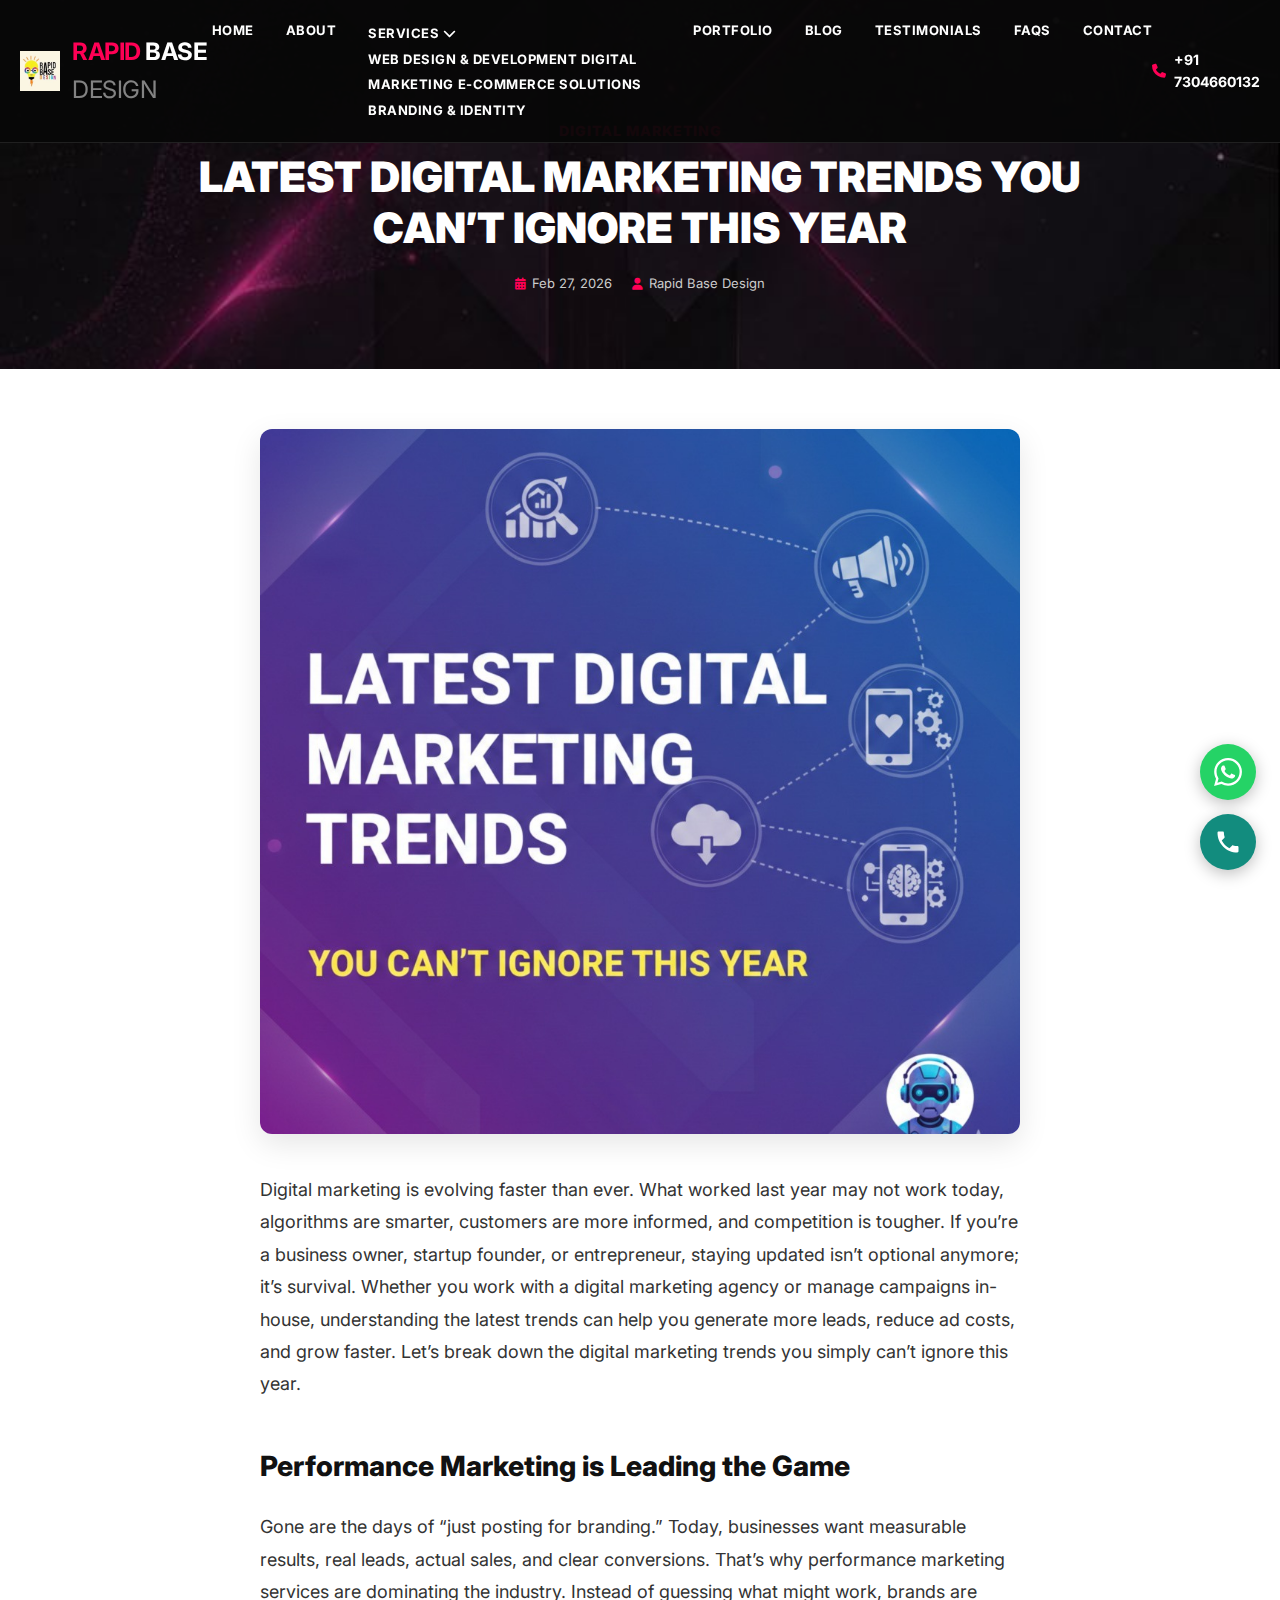
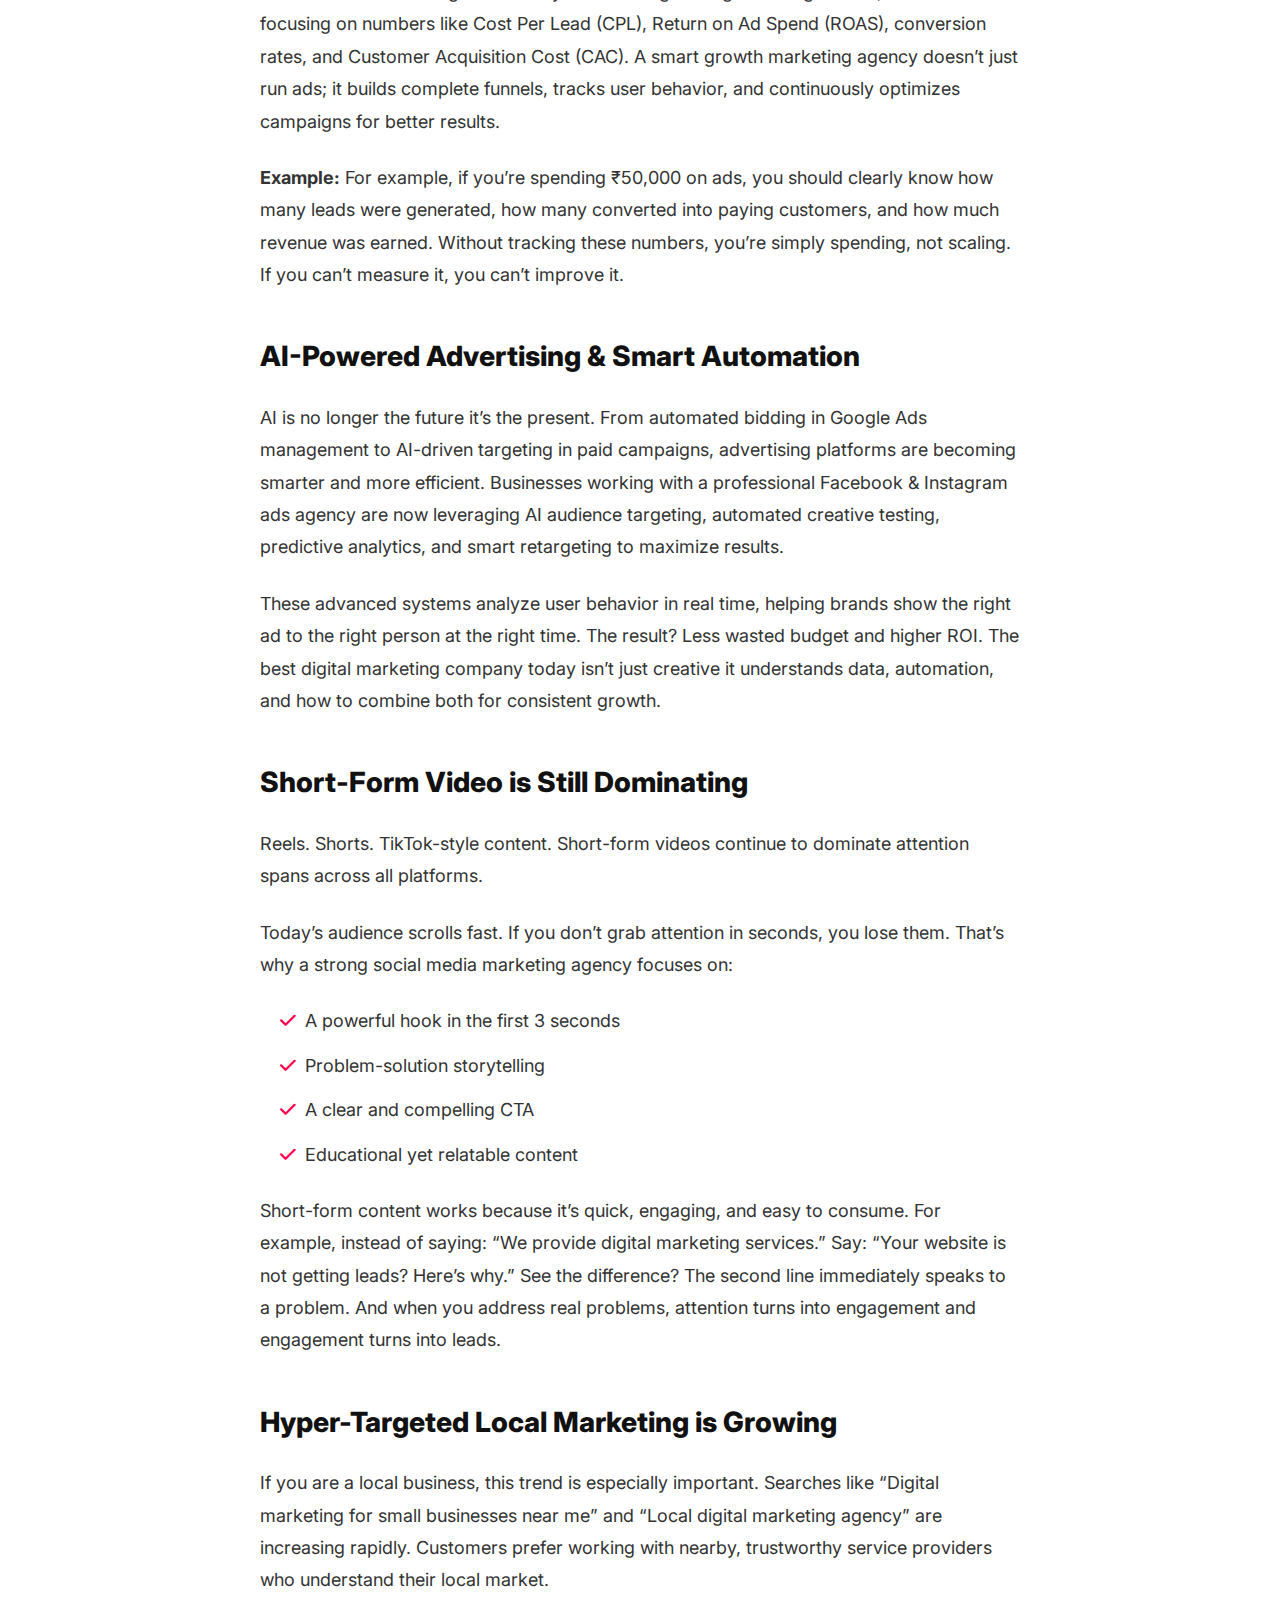
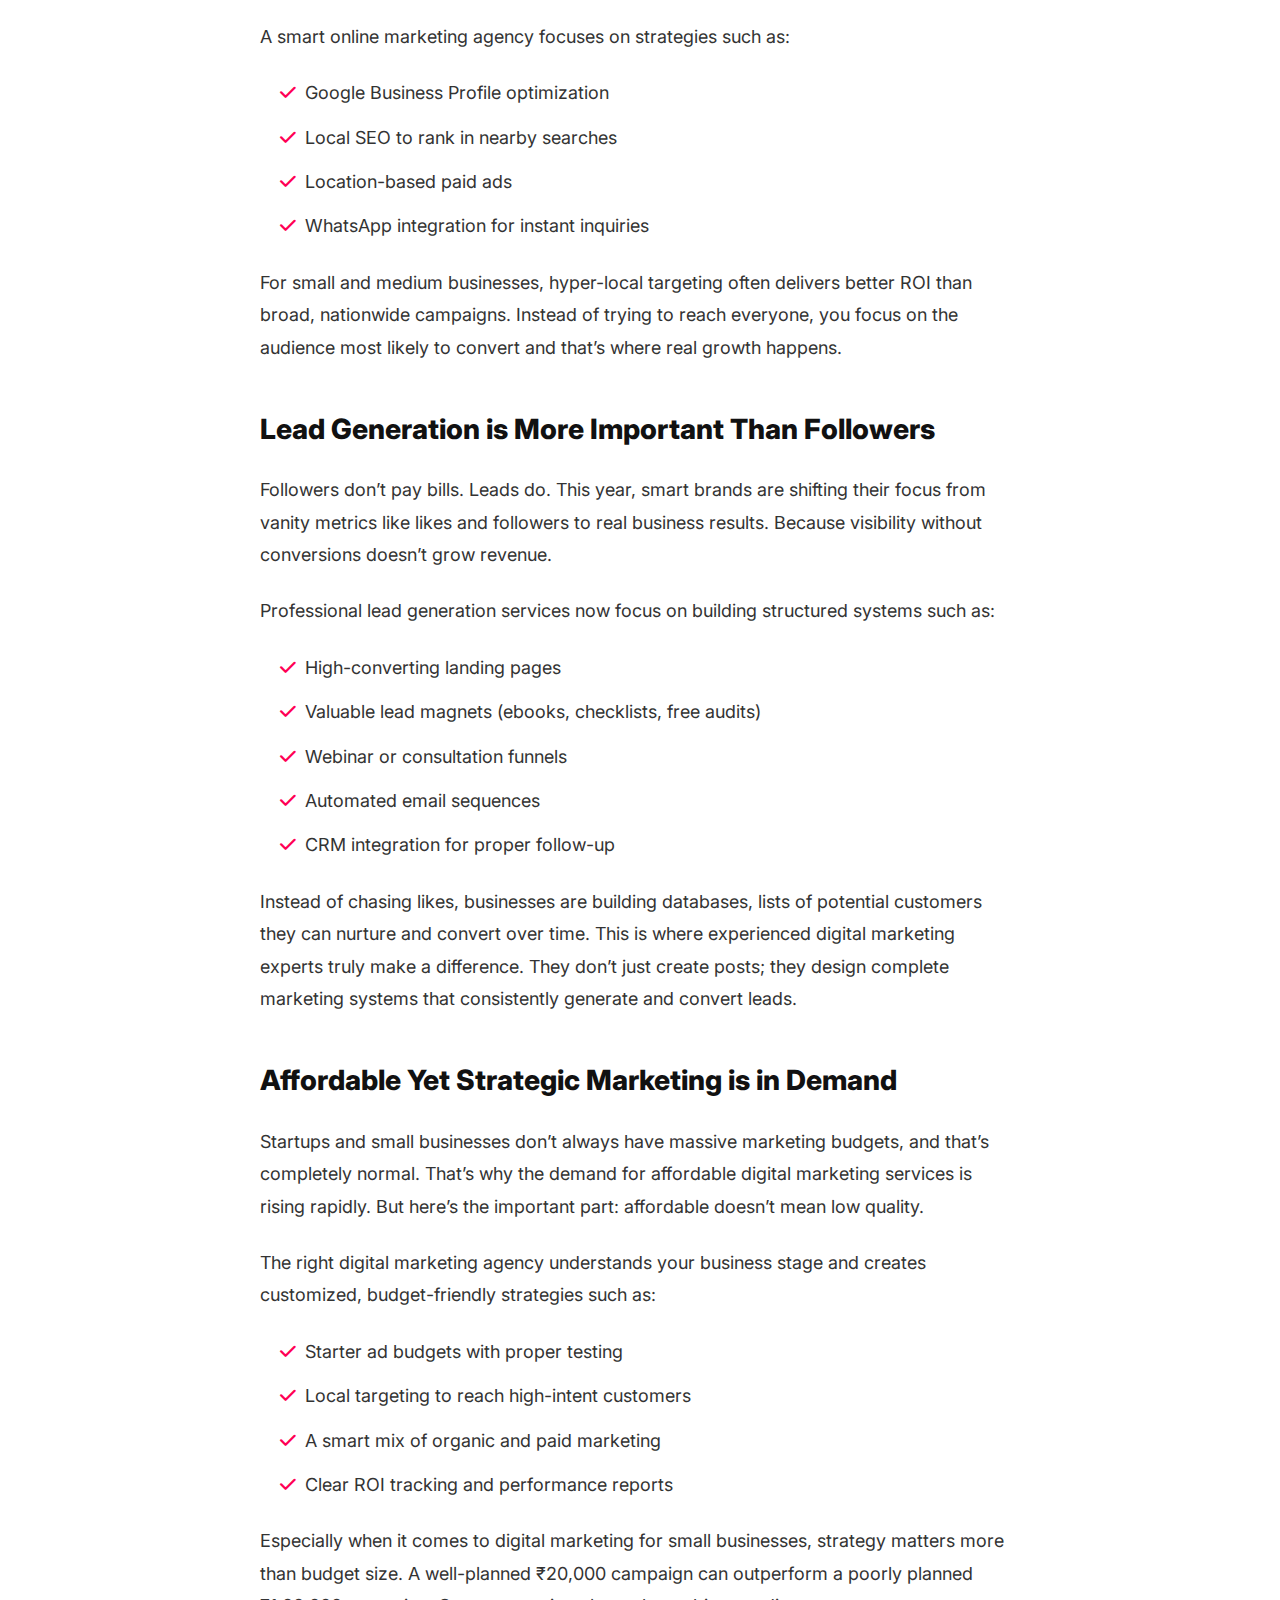
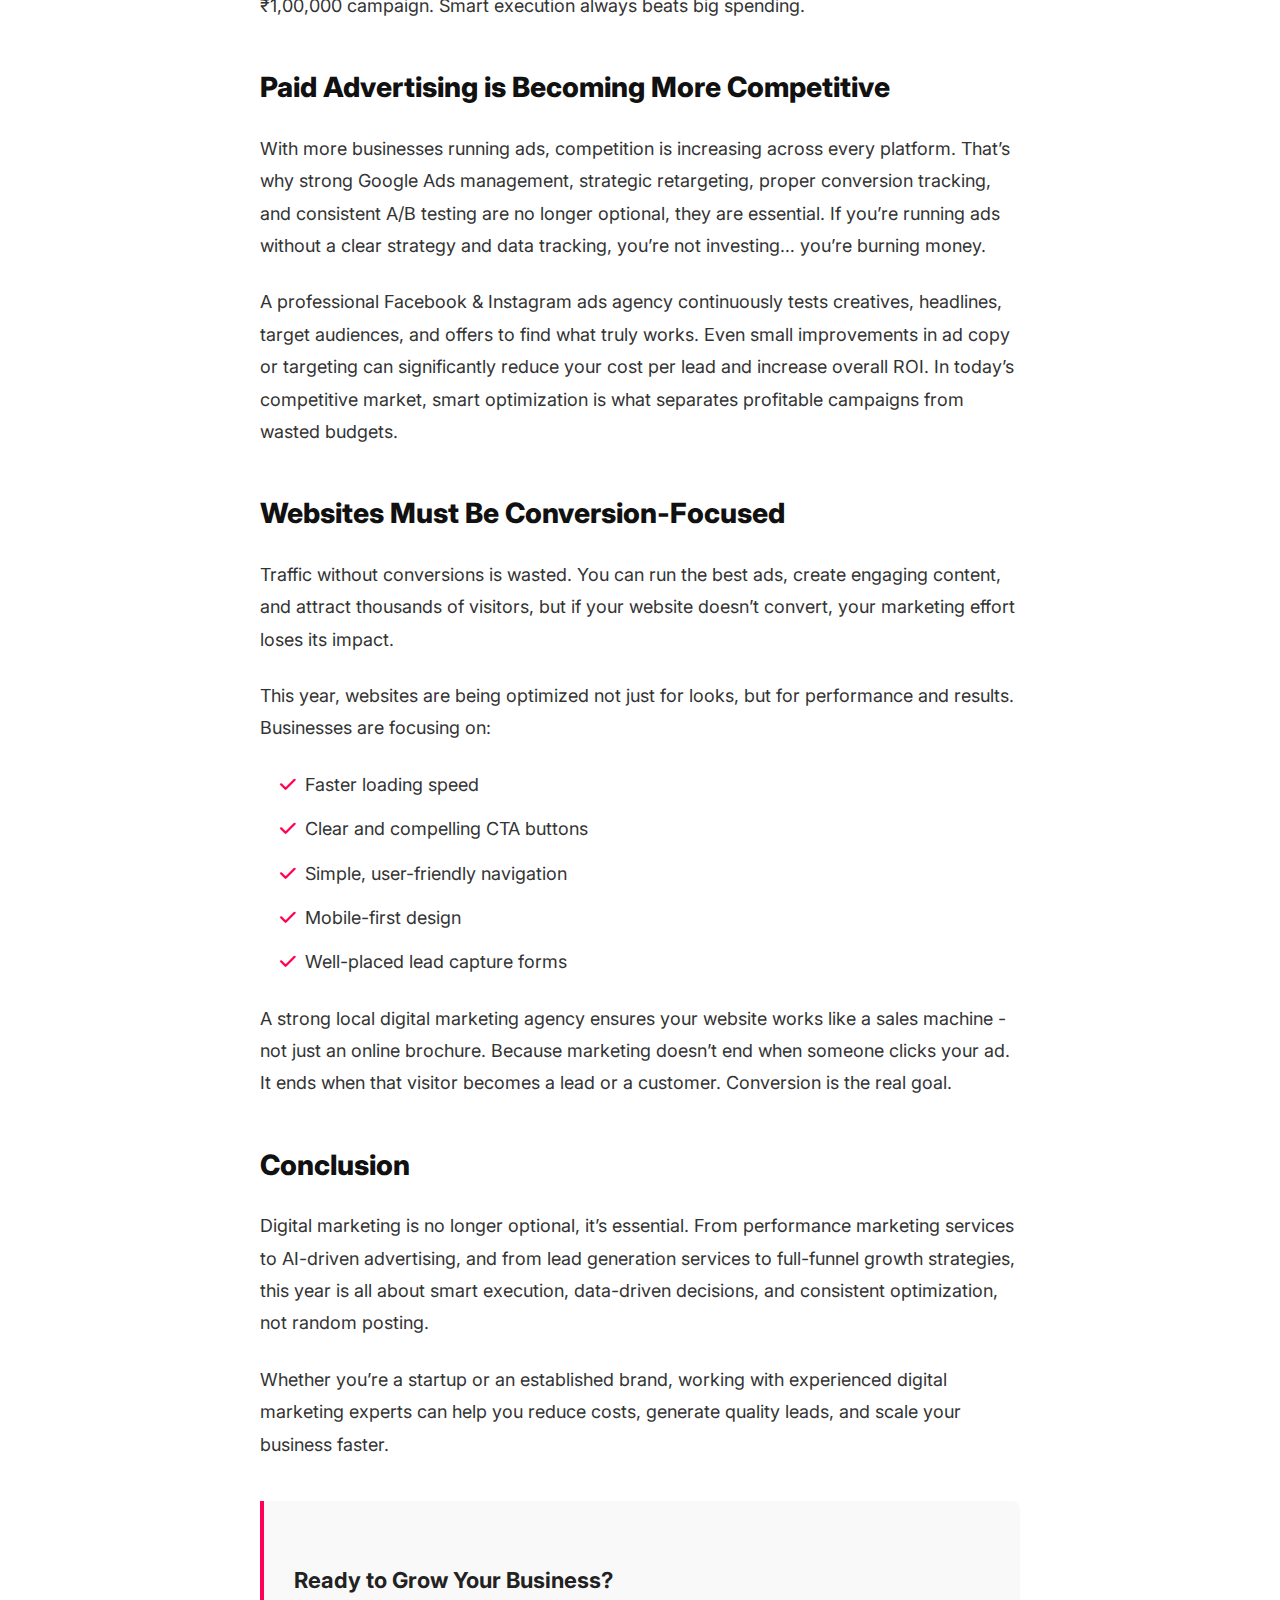
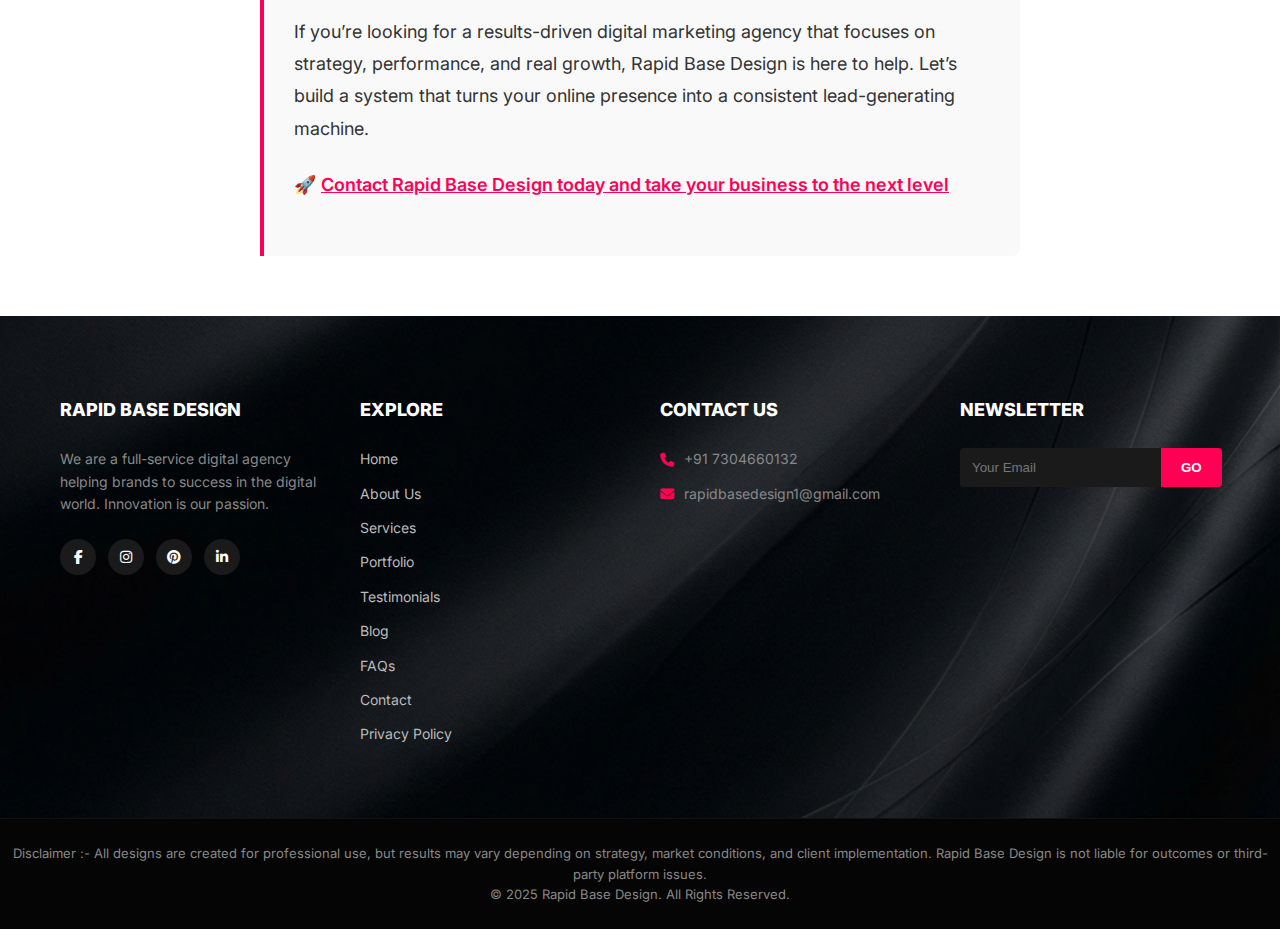
<file: latest-digital-marketing-trends.html>
<!DOCTYPE html>
<html lang="en">

<head>
    <!-- Google tag (gtag.js) -->
    <script async src="https://www.googletagmanager.com/gtag/js?id=G-WJZQT191D5"></script>
    <script>
        window.dataLayer = window.dataLayer || [];
        function gtag() { dataLayer.push(arguments); }
        gtag('js', new Date());

        gtag('config', 'G-WJZQT191D5');
    </script>
    <meta name='format-detection' content='telephone=no'>
    <meta charset="UTF-8">
    <meta name="viewport" content="width=device-width, initial-scale=1.0">
    <title>Latest Digital Marketing Trends for Business Growth - Rapid Base Design</title>
    <link rel="icon" type="image/x-icon" href="favicon.ico">
    <link rel="icon" type="image/png" sizes="32x32" href="favicon-32.png">
    <link rel="icon" type="image/png" sizes="192x192" href="favicon-192.png">
    <link rel="apple-touch-icon" sizes="180x180" href="favicon-192.png">
    <link rel="manifest" href="manifest.json">
    <meta name="description"
        content="Discover the latest digital marketing trends that drive leads, sales, and growth for businesses this year.">
    <!-- SEO Tags (Hidden) 
         Keywords: Digital Marketing Trends, Performance Marketing, AI Advertising, Growth Marketing Agency, Lead Generation. 
    -->
    <link rel="stylesheet" href="style.css?v=2">
    <link rel="stylesheet" href="https://cdnjs.cloudflare.com/ajax/libs/font-awesome/6.5.0/css/all.min.css">
    <link rel="preconnect" href="https://fonts.googleapis.com">
    <link rel="preconnect" href="https://fonts.gstatic.com" crossorigin>
    <link href="https://fonts.googleapis.com/css2?family=Inter:wght@400;600;700;900&display=swap" rel="stylesheet">
    <link rel="preload" as="image" href="images/hero_bg.png">
    <style>
        .article-content {
            max-width: 800px;
            margin: 0 auto;
            padding: 60px 20px;
            font-size: 18px;
            line-height: 1.8;
            color: #333;
        }

        .article-content h2 {
            font-size: 28px;
            margin-top: 40px;
            margin-bottom: 20px;
            color: #111;
            font-weight: 800;
        }

        .article-content h3 {
            font-size: 22px;
            margin-top: 30px;
            margin-bottom: 15px;
            color: #222;
            font-weight: 700;
        }

        .article-content p {
            margin-bottom: 24px;
        }

        .article-content ul {
            margin-bottom: 24px;
            padding-left: 20px;
            list-style: none;
        }

        .article-content li {
            margin-bottom: 12px;
            position: relative;
            padding-left: 25px;
        }

        .article-content li::before {
            content: "\f00c";
            font-family: "Font Awesome 5 Free";
            font-weight: 900;
            position: absolute;
            left: 0;
            color: var(--accent);
        }

        .cta-box {
            background: #f9f9f9;
            padding: 30px;
            border-left: 4px solid var(--accent);
            margin-top: 40px;
            border-radius: 0 8px 8px 0;
        }
    </style>
<script type="application/ld+json">
{
  "@context": "https://schema.org",
  "@type": "BlogPosting",
  "headline": "Latest Digital Marketing Trends You Can’t Ignore This Year",
  "description": "Discover the latest digital marketing trends that drive leads, sales, and growth for businesses this year.",
  "image": "https://rapidbasedesign.com/images/trends.jpg",
  "author": {
    "@type": "Organization",
    "name": "Rapid Base Design"
  },
  "publisher": {
    "@type": "Organization",
    "name": "Rapid Base Design",
    "logo": {
      "@type": "ImageObject",
      "url": "https://rapidbasedesign.com/images/logo.jpeg"
    }
  },
  "datePublished": "2026-02-27",
  "dateModified": "2026-02-27",
  "mainEntityOfPage": {
    "@type": "WebPage",
    "@id": "https://rapidbasedesign.com/latest-digital-marketing-trends"
  }
}
</script>
<script type="application/ld+json">
{
  "@context": "https://schema.org",
  "@type": "BreadcrumbList",
  "itemListElement": [
    {
      "@type": "ListItem",
      "position": 1,
      "name": "Home",
      "item": "https://rapidbasedesign.com/"
    },
    {
      "@type": "ListItem",
      "position": 2,
      "name": "Blog",
      "item": "https://rapidbasedesign.com/blog"
    },
    {
      "@type": "ListItem",
      "position": 3,
      "name": "Latest Digital Marketing Trends",
      "item": "https://rapidbasedesign.com/latest-digital-marketing-trends"
    }
  ]
}
</script>
<!-- Meta Pixel Code -->
<script>
!function(f,b,e,v,n,t,s)
{if(f.fbq)return;n=f.fbq=function(){n.callMethod?
n.callMethod.apply(n,arguments):n.queue.push(arguments)};
if(!f._fbq)f._fbq=n;n.push=n;n.loaded=!0;n.version='2.0';
n.queue=[];t=b.createElement(e);t.async=!0;
t.src=v;s=b.getElementsByTagName(e)[0];
s.parentNode.insertBefore(t,s)}(window, document,'script',
'https://connect.facebook.net/en_US/fbevents.js');
fbq('init', '2183603835787604');
fbq('track', 'PageView');
</script>
<noscript><img height="1" width="1" style="display:none"
src="https://www.facebook.com/tr?id=2183603835787604&ev=PageView&noscript=1"
/></noscript>
<!-- End Meta Pixel Code -->
</head>

<body>

    <!-- HEADER -->
    <header class="site-header">
        <div class="header-inner">
            <a href="/" class="logo-link">
                <img src="images/logo.jpeg" alt="Rapid Base Design" class="logo-img" width="40" height="40">
                <span class="logo-text"><span class="highlight">RAPID</span> BASE <span
                        class="subtle">DESIGN</span></span>
            </a>

            <button id="nav-toggle" aria-label="Toggle menu">
                <i class="fas fa-bars"></i>
            </button>

            <nav id="site-nav" class="nav">
                <a href="/">HOME</a>
                <a href="about" class="nav-link">About</a>
                <div class="nav-item dropdown">
                    <a href="services" class="nav-link">Services <i class="fas fa-chevron-down"></i></a>
                    <div class="dropdown-menu">
                        <a href="web-design-development" class="dropdown-link">Web Design & Development</a>
                        <a href="digital-marketing" class="dropdown-link">Digital Marketing</a>
                        <a href="ecommerce-solutions" class="dropdown-link">E-Commerce Solutions</a>
                        <a href="branding-identity" class="dropdown-link">Branding & Identity</a>
                    </div>
                </div>
                <a href="portfolio" class="nav-link">Portfolio</a>
                <a href="blog">BLOG</a>
                <a href="testimonials">TESTIMONIALS</a>
                <a href="faqs">FAQs</a>
                <a href="contact">CONTACT</a>
            </nav>

            <div class="header-contact">
                <i class="fas fa-phone"></i>
                <a href="tel:+917304660132">+91 7304660132</a>
            </div>
        </div>
    </header>

    <!-- PAGE HEADER -->
    <header class="page-header" style="padding: 120px 0 60px;">
        <div class="container">
            <span class="section-label" style="color: var(--accent); margin-bottom: 10px; display: block;">DIGITAL
                MARKETING</span>
            <h1 style="font-size: 42px; line-height: 1.2; max-width: 900px; margin: 0 auto 20px;">Latest Digital
                Marketing Trends You Can’t Ignore This Year</h1>
            <div class="blog-meta" style="justify-content: center; color: #ccc;">
                <span><i class="fas fa-calendar-alt"></i> Feb 27, 2026</span>
                <span><i class="fas fa-user"></i> Rapid Base Design</span>
            </div>
        </div>
    </header>

    <!-- ARTICLE CONTENT -->
    <article class="article-content">
        <div class="featured-image"
            style="margin-bottom: 40px; border-radius: 12px; overflow: hidden; box-shadow: 0 10px 30px rgba(0,0,0,0.1);">
            <img src="images/trends.jpg" alt="Latest Digital Marketing Trends"
                style="width: 100%; height: auto; display: block;">
        </div>

        <p>Digital marketing is evolving faster than ever. What worked last year may not work today, algorithms are
            smarter, customers are more informed, and competition is tougher. If you’re a business owner, startup
            founder, or entrepreneur, staying updated isn’t optional anymore; it’s survival. Whether you work with a
            digital marketing agency or manage campaigns in-house, understanding the latest trends can help you generate
            more leads, reduce ad costs, and grow faster. Let’s break down the digital marketing trends you simply can’t
            ignore this year.</p>

        <h2>Performance Marketing is Leading the Game</h2>
        <p>Gone are the days of “just posting for branding.” Today, businesses want measurable results, real leads,
            actual sales, and clear conversions. That’s why performance marketing services are dominating the industry.
            Instead of guessing what might work, brands are focusing on numbers like Cost Per Lead (CPL), Return on Ad
            Spend (ROAS), conversion rates, and Customer Acquisition Cost (CAC). A smart growth marketing agency doesn’t
            just run ads; it builds complete funnels, tracks user behavior, and continuously optimizes campaigns for
            better results.</p>
        <p><strong>Example:</strong> For example, if you’re spending ₹50,000 on ads, you should clearly know how many
            leads were generated, how many converted into paying customers, and how much revenue was earned. Without
            tracking these numbers, you’re simply spending, not scaling. If you can’t measure it, you can’t improve it.
        </p>

        <h2>AI-Powered Advertising & Smart Automation</h2>
        <p>AI is no longer the future it’s the present. From automated bidding in Google Ads management to AI-driven
            targeting in paid campaigns, advertising platforms are becoming smarter and more efficient. Businesses
            working with a professional Facebook & Instagram ads agency are now leveraging AI audience targeting,
            automated creative testing, predictive analytics, and smart retargeting to maximize results.</p>
        <p>These advanced systems analyze user behavior in real time, helping brands show the right ad to the right
            person at the right time. The result? Less wasted budget and higher ROI. The best digital marketing company
            today isn’t just creative it understands data, automation, and how to combine both for consistent growth.
        </p>

        <h2>Short-Form Video is Still Dominating</h2>
        <p>Reels. Shorts. TikTok-style content. Short-form videos continue to dominate attention spans across all
            platforms.</p>
        <p>Today’s audience scrolls fast. If you don’t grab attention in seconds, you lose them. That’s why a strong
            social media marketing agency focuses on:</p>
        <ul>
            <li>A powerful hook in the first 3 seconds</li>
            <li>Problem-solution storytelling</li>
            <li>A clear and compelling CTA</li>
            <li>Educational yet relatable content</li>
        </ul>
        <p>Short-form content works because it’s quick, engaging, and easy to consume. For example, instead of saying:
            “We provide digital marketing services.” Say: “Your website is not getting leads? Here’s why.” See the
            difference? The second line immediately speaks to a problem. And when you address real problems, attention
            turns into engagement and engagement turns into leads.</p>

        <h2>Hyper-Targeted Local Marketing is Growing</h2>
        <p>If you are a local business, this trend is especially important. Searches like “Digital marketing for small
            businesses near me” and “Local digital marketing agency” are increasing rapidly. Customers prefer working
            with nearby, trustworthy service providers who understand their local market.</p>
        <p>A smart online marketing agency focuses on strategies such as:</p>
        <ul>
            <li>Google Business Profile optimization</li>
            <li>Local SEO to rank in nearby searches</li>
            <li>Location-based paid ads</li>
            <li>WhatsApp integration for instant inquiries</li>
        </ul>
        <p>For small and medium businesses, hyper-local targeting often delivers better ROI than broad, nationwide
            campaigns. Instead of trying to reach everyone, you focus on the audience most likely to convert and that’s
            where real growth happens.</p>

        <h2>Lead Generation is More Important Than Followers</h2>
        <p>Followers don’t pay bills. Leads do. This year, smart brands are shifting their focus from vanity metrics
            like likes and followers to real business results. Because visibility without conversions doesn’t grow
            revenue.</p>
        <p>Professional lead generation services now focus on building structured systems such as:</p>
        <ul>
            <li>High-converting landing pages</li>
            <li>Valuable lead magnets (ebooks, checklists, free audits)</li>
            <li>Webinar or consultation funnels</li>
            <li>Automated email sequences</li>
            <li>CRM integration for proper follow-up</li>
        </ul>
        <p>Instead of chasing likes, businesses are building databases, lists of potential customers they can nurture
            and convert over time. This is where experienced digital marketing experts truly make a difference. They
            don’t just create posts; they design complete marketing systems that consistently generate and convert
            leads.</p>

        <h2>Affordable Yet Strategic Marketing is in Demand</h2>
        <p>Startups and small businesses don’t always have massive marketing budgets, and that’s completely normal.
            That’s why the demand for affordable digital marketing services is rising rapidly. But here’s the important
            part: affordable doesn’t mean low quality.</p>
        <p>The right digital marketing agency understands your business stage and creates customized, budget-friendly
            strategies such as:</p>
        <ul>
            <li>Starter ad budgets with proper testing</li>
            <li>Local targeting to reach high-intent customers</li>
            <li>A smart mix of organic and paid marketing</li>
            <li>Clear ROI tracking and performance reports</li>
        </ul>
        <p>Especially when it comes to digital marketing for small businesses, strategy matters more than budget size. A
            well-planned ₹20,000 campaign can outperform a poorly planned ₹1,00,000 campaign. Smart execution always
            beats big spending.</p>

        <h2>Paid Advertising is Becoming More Competitive</h2>
        <p>With more businesses running ads, competition is increasing across every platform. That’s why strong Google
            Ads management, strategic retargeting, proper conversion tracking, and consistent A/B testing are no longer
            optional, they are essential. If you’re running ads without a clear strategy and data tracking, you’re not
            investing… you’re burning money.</p>
        <p>A professional Facebook & Instagram ads agency continuously tests creatives, headlines, target audiences, and
            offers to find what truly works. Even small improvements in ad copy or targeting can significantly reduce
            your cost per lead and increase overall ROI. In today’s competitive market, smart optimization is what
            separates profitable campaigns from wasted budgets.</p>

        <h2>Websites Must Be Conversion-Focused</h2>
        <p>Traffic without conversions is wasted. You can run the best ads, create engaging content, and attract
            thousands of visitors, but if your website doesn’t convert, your marketing effort loses its impact.</p>
        <p>This year, websites are being optimized not just for looks, but for performance and results. Businesses are
            focusing on:</p>
        <ul>
            <li>Faster loading speed</li>
            <li>Clear and compelling CTA buttons</li>
            <li>Simple, user-friendly navigation</li>
            <li>Mobile-first design</li>
            <li>Well-placed lead capture forms</li>
        </ul>
        <p>A strong local digital marketing agency ensures your website works like a sales machine - not just an online
            brochure. Because marketing doesn’t end when someone clicks your ad. It ends when that visitor becomes a
            lead or a customer. Conversion is the real goal.</p>

        <h2>Conclusion</h2>
        <p>Digital marketing is no longer optional, it’s essential. From performance marketing services to AI-driven
            advertising, and from lead generation services to full-funnel growth strategies, this year is all about
            smart execution, data-driven decisions, and consistent optimization, not random posting.</p>
        <p>Whether you’re a startup or an established brand, working with experienced digital marketing experts can help
            you reduce costs, generate quality leads, and scale your business faster.</p>

        <div class="cta-box">
            <h3>Ready to Grow Your Business?</h3>
            <p>If you’re looking for a results-driven digital marketing agency that focuses on strategy, performance,
                and real growth, Rapid Base Design is here to help. Let’s build a system that turns your online presence
                into a consistent lead-generating machine.</p>
            <p>🚀 <a href="contact" style="color: var(--accent); font-weight: 600;">Contact Rapid Base Design today and
                    take your business to the next level</a></p>
        </div>

    </article>

    <!-- FOOTER -->
    <footer class="site-footer">
        <div class="cards footer-inner">
            <!-- Col 1: Brand -->
            <div class="footer-col brand-col">
                <h3 class="footer-logo"><span class="highlight">RAPID</span> BASE <span class="highlight">DESIGN</span>
                </h3>
                <p>We are a full-service digital agency helping brands to success in the digital world. Innovation is
                    our passion.</p>
                <div class="social-links">
                    <a href="https://www.facebook.com/share/18Mv5z8vWC/?mibextid=wwXIfr"
                        aria-label="Follow us on Facebook"><i class="fab fa-facebook-f"></i></a>
                    <a href="https://www.instagram.com/rapidbasedesign_?igsh=Yjg3Y3RzeW1yNmtk"
                        aria-label="Follow us on Instagram"><i class="fab fa-instagram"></i></a>
                    <a href="https://pin.it/6u8ggenYj" aria-label="Follow us on Pinterest"><i
                            class="fab fa-pinterest"></i></a>
                    <a href="https://www.linkedin.com/in/rapid-base-design-b5b264383?utm_source=share&utm_campaign=share_via&utm_content=profile&utm_medium=android_app"
                        aria-label="Follow us on LinkedIn"><i class="fab fa-linkedin-in"></i></a>
                </div>
            </div>

            <!-- Col 2: Explore -->
            <div class="footer-col">
                <h4>EXPLORE</h4>
                <ul class="footer-links">
                    <li><a href="/">Home</a></li>
                    <li><a href="about">About Us</a></li>
                    <li><a href="services">Services</a></li>
                    <li><a href="portfolio">Portfolio</a></li>
                    <li><a href="testimonials">Testimonials</a></li>
                    <li><a href="blog">Blog</a></li>
                    <li><a href="faqs">FAQs</a></li>
                    <li><a href="contact">Contact</a></li>
                    <li><a href="privacy-policy">Privacy Policy</a></li>
                </ul>
            </div>

            <!-- Col 3: Contact -->
            <div class="footer-col">
                <h4>CONTACT US</h4>
                <ul class="contact-list">
                    <li><i class="fas fa-phone"></i> <a href="tel:+917304660132"
                            style="color: inherit; text-decoration: none;">+91 7304660132</a></li>
                    <li><i class="fas fa-envelope"></i> <a href="mailto:rapidbasedesign1@gmail.com"
                            style="color: inherit; text-decoration: none;">rapidbasedesign1@gmail.com</a></li>
                </ul>
            </div>

            <!-- Col 4: Newsletter -->
            <div class="footer-col">
                <h4>NEWSLETTER</h4>
                <form class="newsletter-form">
                    <input type="email" placeholder="Your Email">
                    <button type="submit">GO</button>
                </form>
            </div>
        </div>
        <div class="footer-bottom">
            <p class="footer-disclaimer">Disclaimer :- All designs are created for professional use, but results may
                vary depending on strategy, market conditions, and client implementation. Rapid Base Design is not
                liable for outcomes or third-party platform issues.</p>
            <p>&copy; 2025 Rapid Base Design. All Rights Reserved.</p>
        </div>
    </footer>

    <script src="script.js"></script>
    <!-- Floating WhatsApp + Call Buttons -->
    <div class="floating-buttons">
        <a href="https://wa.me/919326511823?text=Hello%2C%20I%20am%20interested%20in%20your%20services."
            class="float-btn float-whatsapp" target="_blank" aria-label="Chat on WhatsApp">
            <svg viewBox="0 0 24 24" xmlns="http://www.w3.org/2000/svg">
                <path
                    d="M17.472 14.382c-.297-.149-1.758-.867-2.03-.967-.273-.099-.471-.148-.67.15-.197.297-.767.966-.94 1.164-.173.199-.347.223-.644.075-.297-.15-1.255-.463-2.39-1.475-.883-.788-1.48-1.761-1.653-2.059-.173-.297-.018-.458.13-.606.134-.133.298-.347.446-.52.149-.174.198-.298.298-.497.099-.198.05-.371-.025-.52-.075-.149-.669-1.612-.916-2.207-.242-.579-.487-.5-.669-.51-.173-.008-.371-.01-.57-.01-.198 0-.52.074-.792.372-.272.297-1.04 1.016-1.04 2.479 0 1.462 1.065 2.875 1.213 3.074.149.198 2.096 3.2 5.077 4.487.709.306 1.262.489 1.694.625.712.227 1.36.195 1.871.118.571-.085 1.758-.719 2.006-1.413.248-.694.248-1.289.173-1.413-.074-.124-.272-.198-.57-.347m-5.421 7.403h-.004a9.87 9.87 0 01-5.031-1.378l-.361-.214-3.741.982.998-3.648-.235-.374a9.86 9.86 0 01-1.51-5.26c.001-5.45 4.436-9.884 9.888-9.884 2.64 0 5.122 1.03 6.988 2.898a9.825 9.825 0 012.893 6.994c-.003 5.45-4.437 9.884-9.885 9.884m8.413-18.297A11.815 11.815 0 0012.05 0C5.495 0 .16 5.335.157 11.892c0 2.096.547 4.142 1.588 5.945L.057 24l6.305-1.654a11.882 11.882 0 005.683 1.448h.005c6.554 0 11.89-5.335 11.893-11.893a11.821 11.821 0 00-3.48-8.413z" />
            </svg>
        </a>
        <a href="tel:+917304660132" class="float-btn float-call" aria-label="Call us">
            <svg viewBox="0 0 24 24" xmlns="http://www.w3.org/2000/svg">
                <path
                    d="M6.62 10.79c1.44 2.83 3.76 5.14 6.59 6.59l2.2-2.2c.27-.27.67-.36 1.02-.24 1.12.37 2.33.57 3.57.57.55 0 1 .45 1 1V20c0 .55-.45 1-1 1-9.39 0-17-7.61-17-17 0-.55.45-1 1-1h3.5c.55 0 1 .45 1 1 0 1.25.2 2.45.57 3.57.11.35.03.74-.25 1.02l-2.2 2.2z" />
            </svg>
        </a>
    </div>


</body>

</html>
</file>
<file: style.css>
:root {
  /* DeepDigital Theme */
  --bg-white: #ffffff;
  --bg-dark: #070707;
  --bg-grey: #f9f9f9;
  --accent: #ff0055;
  /* Hot Pink */
  --text-dark: #222222;
  --text-light: #ffffff;
  --text-muted: #666666;
  --font-main: 'Inter', sans-serif;
  --section-angle: polygon(0 0, 100% 0, 100% 88%, 0 100%);
  /* Sharp angle */
}

* {
  box-sizing: border-box;
  margin: 0;
  padding: 0;
  outline: none;
}

html,
body {
  height: 100%;
  scroll-behavior: smooth;
}

body {
  font-family: var(--font-main);
  background: var(--bg-white);
  color: var(--text-dark);
  line-height: 1.6;
  overflow-x: hidden;
}

/* ================= HEADER ================= */
.site-header {
  position: fixed;
  top: 0;
  left: 0;
  right: 0;
  z-index: 1000;
  background: rgba(7, 7, 7, 0.95);
  /* Dark Header */
  border-bottom: 1px solid rgba(255, 255, 255, 0.1);
  padding: 20px 0;
}

.header-inner {
  display: flex;
  align-items: center;
  justify-content: space-between;
  max-width: 1400px;
  margin: 0 auto;
  padding: 0 20px;
}

.logo-link {
  text-decoration: none;
  display: flex;
  align-items: center;
  gap: 12px;
}

.logo-text {
  font-weight: 700;
  font-size: 24px;
  color: #fff;
  letter-spacing: -0.5px;
  text-transform: uppercase;
}

.logo-img {
  height: 40px;
  width: auto;
  display: block;
}

.logo .highlight {
  color: var(--accent);
}

.logo-text .highlight {
  color: var(--accent);
}

.logo-text .subtle {
  color: rgba(255, 255, 255, 0.5);
  font-weight: 400;
}

.nav {
  display: flex;
  gap: 32px;
}

.nav a {
  color: #fff;
  text-decoration: none;
  font-size: 13px;
  font-weight: 700;
  text-transform: uppercase;
  letter-spacing: 0.5px;
  position: relative;
  transition: color 0.3s;
}

.nav a:hover,
.nav a.active {
  color: var(--accent);
}

.header-contact {
  display: flex;
  align-items: center;
  gap: 8px;
  color: #fff;
  font-weight: 700;
  font-size: 14px;
}

.header-contact i {
  color: var(--accent);
}

/* Mobile Menu Toggle */
#nav-toggle {
  display: none;
  background: none;
  border: none;
  color: var(--accent);
  font-size: 24px;
  cursor: pointer;
  padding: 8px;
  order: 2;
  /* Put it after logo but before other things on mobile */
  transition: transform 0.3s;
  z-index: 1001;
}

#nav-toggle:active {
  transform: scale(0.9);
}

/* ================= HERO ================= */
.hero {
  position: relative;
  min-height: 100vh;
  background: #000 url('images/hero_bg.png') no-repeat center center;
  background-size: cover;
  color: #fff;
  display: flex;
  align-items: center;
  padding-top: 80px;
  /* header offset */
  clip-path: var(--section-angle);
  margin-bottom: -80px;
  /* Pull next section up */
  z-index: 2;
}

.hero-overlay {
  display: none;
  position: absolute;
  inset: 0;
  background: radial-gradient(circle at 70% 30%, rgba(20, 20, 20, 0) 0%, #070707 90%);
  z-index: 1;
}

/* Canvas behind content in Hero */
#scene-canvas {
  position: absolute;
  top: 0;
  left: 0;
  width: 100%;
  height: 100%;
  z-index: 0;
  opacity: 0.8;
}

.hero-inner {
  position: relative;
  z-index: 3;
  width: 100%;
  max-width: 1200px;
  margin: 0 auto;
  padding: 0 20px;
}

.hero-sub {
  color: #fff;
  font-size: 14px;
  margin-bottom: 20px;
  display: block;
}

.hero-title {
  font-size: 64px;
  line-height: 1.1;
  font-weight: 900;
  margin-bottom: 24px;
  text-transform: uppercase;
}

.hero-title .highlight {
  color: var(--accent);
}

.hero-desc {
  max-width: 500px;
  font-size: 18px;
  color: rgba(255, 255, 255, 0.8);
  margin-bottom: 40px;
}

.hero-actions {
  display: flex;
  gap: 20px;
}

/* Buttons */
.btn {
  display: inline-block;
  padding: 14px 32px;
  border-radius: 50px;
  text-decoration: none;
  font-weight: 700;
  font-size: 13px;
  text-transform: uppercase;
  letter-spacing: 0.5px;
  transition: all 0.3s ease;
}

.btn.primary {
  background: var(--accent);
  color: #fff;
  box-shadow: 0 4px 15px rgba(255, 0, 85, 0.4);
}

.btn.primary:hover {
  background: #d40046;
  transform: translateY(-2px);
}

/* ================= INNER PAGES ================= */
.page-header {
  background: #0b0b0b url('images/hero_bg.png') no-repeat center center;
  background-size: cover;
  padding: 160px 0 80px;
  text-align: center;
  position: relative;
  z-index: 1;
}

.page-header h1 {
  font-size: 56px;
  color: #fff;
  font-weight: 900;
  text-transform: uppercase;
  margin-bottom: 16px;
}

.page-header .highlight {
  color: var(--accent);
}

.breadcrumbs {
  list-style: none;
  display: flex;
  justify-content: center;
  gap: 10px;
  color: #888;
  font-size: 14px;
  text-transform: uppercase;
  font-weight: 600;
}

.breadcrumbs li::after {
  content: '/';
  margin-left: 10px;
  color: #444;
}

.breadcrumbs li:last-child::after {
  display: none;
}

.breadcrumbs a {
  color: #888;
  text-decoration: none;
  transition: color 0.3s;
}

.breadcrumbs a:hover {
  color: var(--accent);
}

.breadcrumbs span {
  color: var(--accent);
}

.btn.ghost {
  border: 1px solid rgba(255, 255, 255, 0.3);
  color: #fff;
}

.btn.ghost:hover {
  border-color: #fff;
  background: rgba(255, 255, 255, 0.1);
}

/* ================= ABOUT SECTION ================= */
.about-section {
  padding: 180px 0 100px;
  /* Top padding accounts for negative margin */
  background: #fff;
  z-index: 1;
  position: relative;
}

.about-inner {
  display: flex;
  align-items: center;
  gap: 60px;
  max-width: 1200px;
  margin: 0 auto;
  padding: 0 20px;
}

.about-image {
  flex: 1;
}

.image-frame {
  position: relative;
  /* overflow: hidden; Removed to let the pink border show outside */
  border-radius: 12px;
  box-shadow: 0 20px 40px rgba(0, 0, 0, 0.1);
  z-index: 1;
  /* Ensure image stays on top */
}

.image-frame img {
  width: 100%;
  display: block;
  transition: transform 0.5s;
  border-radius: 12px;
  /* moved here */
  aspect-ratio: 3 / 2;
  object-fit: cover;
}

.image-frame:hover img {
  transform: scale(1.05);
}

.image-frame::after {
  content: '';
  position: absolute;
  top: -20px;
  /* Shift Up */
  left: -20px;
  /* Shift Left */
  right: 20px;
  /* Maintain size */
  bottom: 20px;
  /* Shift Up (pull from bottom) */
  border: 2px solid var(--accent);
  z-index: -1;
  border-radius: 12px;
}

.about-text {
  flex: 1;
}

.section-label {
  color: var(--accent);
  font-weight: 800;
  font-size: 14px;
  text-transform: uppercase;
  letter-spacing: 1px;
  display: block;
  margin-bottom: 12px;
}

.about-text h2 {
  font-size: 42px;
  font-weight: 900;
  line-height: 1.2;
  margin-bottom: 24px;
  color: #111;
  text-transform: uppercase;
}

.about-text p {
  color: #555;
  margin-bottom: 24px;
  font-size: 16px;
}

.check-list {
  list-style: none;
  margin-bottom: 30px;
}

.check-list li {
  margin-bottom: 12px;
  font-weight: 600;
  color: #333;
  display: flex;
  align-items: center;
  gap: 10px;
}

.check-list i {
  color: var(--accent);
  background: rgba(255, 0, 85, 0.1);
  width: 24px;
  height: 24px;
  display: flex;
  align-items: center;
  justify-content: center;
  border-radius: 50%;
  font-size: 10px;
}

/* ================= ABOUT SECTION ================= */
.about-section {
  padding: 100px 0;
  background: #fff;
}

.about-inner {
  display: flex;
  gap: 60px;
  align-items: center;
  max-width: 1200px;
  margin: 0 auto;
}

.about-image {
  flex: 0 0 45%;
  max-width: 500px;
}

.image-frame {
  position: relative;
  border-radius: 50%;
  overflow: hidden;
  width: 100%;
  aspect-ratio: 1;
  box-shadow: 0 20px 40px rgba(0, 0, 0, 0.1);
}

.image-frame img {
  width: 100%;
  height: 100%;
  object-fit: cover;
  display: block;
}

.about-text {
  flex: 1;
}

/* ================= SERVICES ================= */
.services {
  padding: 100px 0;
  background: #f9f9f9;
}

.section-title {
  text-align: center;
  font-size: 42px;
  font-weight: 900;
  margin-bottom: 10px;
  text-transform: uppercase;
}

.section-title .highlight {
  color: var(--accent);
}

.section-lead {
  text-align: center;
  max-width: 600px;
  margin: 0 auto 60px;
  color: #666;
}

.cards {
  display: grid;
  grid-template-columns: repeat(auto-fit, minmax(300px, 1fr));
  gap: 30px;
  max-width: 1200px;
  margin: 0 auto;
  padding: 0 20px;
}

.service-card {
  background: #fff;
  padding: 40px 30px;
  border-radius: 4px;
  text-align: center;
  box-shadow: 0 5px 20px rgba(0, 0, 0, 0.05);
  transition: transform 0.3s, box-shadow 0.3s;
  border-bottom: 3px solid transparent;
  height: 100%;
  display: flex;
  flex-direction: column;
  justify-content: flex-start;
}

.service-card:hover {
  transform: translateY(-10px);
  box-shadow: 0 15px 40px rgba(0, 0, 0, 0.1);
  border-bottom-color: var(--accent);
}

.icon-circle {
  width: 80px;
  height: 80px;
  min-width: 80px;
  min-height: 80px;
  background: var(--accent);
  border-radius: 50%;
  margin: 0 auto 24px;
  display: flex;
  align-items: center;
  justify-content: center;
  color: #fff;
  font-size: 32px;
  transition: transform 0.3s;
}

.service-card:hover .icon-circle {
  transform: rotateY(360deg);
}

.service-card h3 {
  font-size: 20px;
  font-weight: 800;
  margin-bottom: 16px;
  text-transform: uppercase;
}

.service-card p {
  font-size: 15px;
  color: #666;
  line-height: 1.6;
}

/* ================= STATS SECTION ================= */
.stats-section {
  background: var(--bg-dark);
  color: #fff;
  padding: 80px 0;
  position: relative;
  z-index: 2;
  /* Angled cuts for visuals if needed, or simple block */
}

.stats-inner {
  display: flex;
  justify-content: space-between;
  align-items: center;
  flex-wrap: wrap;
  gap: 40px;
  text-align: center;
}

.stat-item {
  flex: 1;
  min-width: 200px;
}

.stat-item h2 {
  font-size: 48px;
  font-weight: 900;
  color: var(--accent);
  margin-bottom: 8px;
}

.stat-item p {
  font-size: 14px;
  letter-spacing: 1px;
  text-transform: uppercase;
  font-weight: 600;
  color: rgba(255, 255, 255, 0.8);
}


/* ================= TESTIMONIALS ================= */
.testimonial-card {
  background: #fff;
  padding: 40px 30px;
  border-radius: 8px;
  box-shadow: 0 5px 25px rgba(0, 0, 0, 0.05);
  /* Soft shadow */
  text-align: center;
  position: relative;
}

.testimonial-card .quote-icon {
  font-size: 32px;
  color: rgba(255, 0, 85, 0.3);
  /* Faint pink */
  margin-bottom: 20px;
  display: inline-block;
}

.testimonial-card p {
  font-size: 16px;
  color: #555;
  font-style: italic;
  margin-bottom: 24px;
  line-height: 1.6;
}

.testimonial-card .author {
  font-size: 13px;
  color: #222;
  text-transform: uppercase;
  letter-spacing: 0.5px;
}

/* ================= BLOG SECTION ================= */
.blog-section {
  padding: 100px 0;
  background: #fff;
}

.blog-grid {
  display: grid;
  grid-template-columns: repeat(3, 1fr);
  gap: 30px;
  max-width: 1200px;
  margin: 0 auto;
  padding: 0 20px;
}

@media (max-width: 992px) {
  .blog-grid {
    grid-template-columns: repeat(2, 1fr);
  }
}

@media (max-width: 600px) {
  .blog-grid {
    grid-template-columns: 1fr;
  }
}

.blog-card {
  background: #fff;
  border-radius: 12px;
  overflow: hidden;
  box-shadow: 0 10px 30px rgba(0, 0, 0, 0.05);
  transition: transform 0.3s, box-shadow 0.3s;
  display: flex;
  flex-direction: column;
  height: 100%;
  border: 1px solid #eee;
}

.blog-card:hover {
  transform: translateY(-8px);
  box-shadow: 0 20px 40px rgba(0, 0, 0, 0.1);
}

.blog-image {
  position: relative;
  width: 100%;
  aspect-ratio: 1 / 1;
  /* Match the square image provided by user */
  overflow: hidden;
  background: #f8f8f8;
}

.blog-image img {
  width: 100%;
  height: 100%;
  object-fit: cover;
  /* changed from contain to cover to fill the square perfectly */
  transition: transform 0.5s;
}

.blog-card:hover .blog-image img {
  transform: scale(1.05);
}

.blog-category {
  position: absolute;
  top: 20px;
  left: 20px;
  background: var(--accent);
  color: #fff;
  padding: 6px 16px;
  border-radius: 20px;
  font-size: 12px;
  font-weight: 700;
  text-transform: uppercase;
  letter-spacing: 0.5px;
  z-index: 2;
}

.blog-content {
  padding: 30px;
  flex: 1;
  display: flex;
  flex-direction: column;
}

.blog-meta {
  display: flex;
  gap: 20px;
  margin-bottom: 15px;
  font-size: 13px;
  color: #999;
}

.blog-meta span {
  display: flex;
  align-items: center;
  gap: 6px;
}

.blog-meta i {
  color: var(--accent);
  font-size: 12px;
}

.blog-card h3 {
  font-size: 20px;
  font-weight: 800;
  margin-bottom: 15px;
  line-height: 1.4;
  color: #222;
  text-transform: uppercase;
  transition: color 0.3s;
}

.blog-card:hover h3 {
  color: var(--accent);
}

.blog-card p {
  font-size: 15px;
  color: #666;
  line-height: 1.6;
  margin-bottom: 20px;
  flex: 1;
}

.read-more {
  display: inline-flex;
  align-items: center;
  gap: 8px;
  color: var(--accent);
  text-decoration: none;
  font-weight: 700;
  font-size: 13px;
  text-transform: uppercase;
  letter-spacing: 0.5px;
  transition: gap 0.3s;
  margin-top: auto;
  border-bottom: 2px solid transparent;
  padding-bottom: 2px;
}

.read-more:hover {
  gap: 12px;
  border-bottom-color: var(--accent);
}

.read-more i {
  font-size: 11px;
  transition: transform 0.3s;
}

.read-more:hover i {
  transform: translateX(3px);
}

/* Blog Filters */
.blog-filters {
  display: flex;
  justify-content: center;
  gap: 30px;
  margin-bottom: 50px;
  flex-wrap: wrap;
  border-bottom: 1px solid #eee;
  padding-bottom: 15px;
}

.blog-filter-btn {
  background: none;
  border: none;
  font-size: 14px;
  font-weight: 600;
  color: #666;
  cursor: pointer;
  text-transform: capitalize;
  padding: 5px 0;
  position: relative;
  transition: color 0.3s;
}

.blog-filter-btn::after {
  content: '';
  position: absolute;
  bottom: -16px;
  left: 0;
  width: 0;
  height: 2px;
  background: var(--accent);
  transition: width 0.3s;
}

.blog-filter-btn.active,
.blog-filter-btn:hover {
  color: #000;
}

.blog-filter-btn.active::after {
  width: 100%;
}

/* ================= PRE-FOOTER / FOOTER ================= */
.site-footer {
  background: #0b0b0b url('images/footer_bg.png') no-repeat center center;
  background-size: cover;
  color: #888;
  padding: 80px 0 0;
  font-size: 14px;
  text-align: left;
}

.footer-inner {
  display: grid;
  grid-template-columns: repeat(auto-fit, minmax(220px, 1fr));
  gap: 40px;
  padding-bottom: 60px;
}

.footer-col h3,
.footer-col h4 {
  color: #fff;
  font-size: 18px;
  font-weight: 800;
  margin-bottom: 24px;
  text-transform: uppercase;
}

.brand-col p {
  margin-bottom: 24px;
  line-height: 1.6;
}

.social-links {
  display: flex;
  gap: 12px;
}

.social-links a {
  width: 36px;
  height: 36px;
  background: #1a1a1a;
  color: #fff;
  display: flex;
  align-items: center;
  justify-content: center;
  border-radius: 50%;
  text-decoration: none;
  transition: all 0.3s;
}

.social-links a:hover {
  background: var(--accent);
}

.footer-links,
.contact-list {
  list-style: none;
}

.footer-links li,
.contact-list li {
  margin-bottom: 12px;
}

.footer-links a {
  color: #bbb;
  text-decoration: none;
  transition: color 0.3s;
}

.footer-links a:hover {
  color: var(--accent);
  padding-left: 5px;
}

.contact-list li {
  display: flex;
  align-items: center;
  gap: 10px;
}

.contact-list i {
  color: var(--accent);
}

.newsletter-form {
  display: flex;
  gap: 0;
}

.newsletter-form input {
  flex: 1;
  padding: 12px;
  border: none;
  background: #1a1a1a;
  color: #fff;
  border-radius: 4px 0 0 4px;
}

.newsletter-form button {
  background: var(--accent);
  color: #fff;
  border: none;
  padding: 0 20px;
  font-weight: 700;
  cursor: pointer;
  border-radius: 0 4px 4px 0;
  transition: background 0.3s;
}

.newsletter-form button:hover {
  background: #d40046;
}

.footer-bottom {
  border-top: 1px solid rgba(255, 255, 255, 0.05);
  padding: 24px 0;
  text-align: center;
  font-size: 13px;
  background: #050505;
}

/* ================= PORTFOLIO PAGE ================= */
.portfolio-filters {
  display: flex;
  justify-content: center;
  gap: 15px;
  margin-bottom: 50px;
  flex-wrap: wrap;
}

.filter-btn {
  background: transparent;
  border: 2px solid #ddd;
  padding: 10px 25px;
  border-radius: 30px;
  font-weight: 700;
  font-size: 13px;
  text-transform: uppercase;
  cursor: pointer;
  transition: all 0.3s;
  color: #555;
  font-family: var(--font-main);
}

.filter-btn:hover,
.filter-btn.active {
  border-color: var(--accent);
  background: var(--accent);
  color: #fff;
}

/* ================= CONTACT PAGE ================= */
.contact-section {
  padding: 100px 0;
  background: #fff;
}

.contact-container {
  max-width: 1100px;
  margin: 0 auto;
  display: grid;
  grid-template-columns: 1fr 1.5fr;
  gap: 60px;
  padding: 0 20px;
}

@media (max-width: 768px) {
  .contact-container {
    grid-template-columns: 1fr;
    gap: 40px;
  }
}

.contact-info-box h3 {
  font-size: 24px;
  font-weight: 800;
  margin-bottom: 25px;
  text-transform: uppercase;
}

.contact-details {
  list-style: none;
}

.contact-details li {
  margin-bottom: 20px;
  display: flex;
  align-items: flex-start;
  gap: 15px;
  color: #555;
  font-size: 15px;
}

.contact-details i {
  color: var(--accent);
  font-size: 20px;
  margin-top: 3px;
}

/* ================= LIGHTBOX ================= */
.lightbox {
  display: none;
  position: fixed;
  z-index: 9999;
  padding-top: 50px;
  left: 0;
  top: 0;
  width: 100%;
  height: 100%;
  overflow: auto;
  background-color: rgba(0, 0, 0, 0.95);
}

.lightbox-content {
  margin: auto;
  display: block;
  max-width: 90%;
  max-height: 80vh;
  object-fit: contain;
  animation: zoom 0.3s;
}

@keyframes zoom {
  from {
    transform: scale(0.8);
    opacity: 0;
  }

  to {
    transform: scale(1);
    opacity: 1;
  }
}

.lightbox-close {
  position: absolute;
  top: 20px;
  right: 40px;
  color: #fff;
  font-size: 50px;
  font-weight: bold;
  cursor: pointer;
  transition: 0.3s;
  z-index: 10000;
}

.lightbox-close:hover,
.lightbox-close:focus {
  color: var(--accent);
}

.lightbox-caption {
  margin: auto;
  display: block;
  width: 80%;
  max-width: 700px;
  text-align: center;
  color: #fff;
  padding: 20px;
  font-size: 18px;
}

.lightbox-prev,
.lightbox-next {
  cursor: pointer;
  position: absolute;
  top: 50%;
  transform: translateY(-50%);
  width: auto;
  padding: 16px;
  color: white;
  font-weight: bold;
  font-size: 40px;
  transition: 0.3s;
  user-select: none;
  background-color: rgba(0, 0, 0, 0.3);
  border-radius: 3px;
}

.lightbox-prev:hover,
.lightbox-next:hover {
  background-color: rgba(255, 0, 85, 0.8);
}

.lightbox-prev {
  left: 20px;
}

.lightbox-next {
  right: 20px;
}

@media (max-width: 700px) {
  .lightbox-content {
    max-width: 100%;
    max-height: 70vh;
  }

  .lightbox-close {
    top: 10px;
    right: 20px;
    font-size: 35px;
  }
}

.contact-form-box {
  background: #f9f9f9;
  padding: 40px;
  border-radius: 8px;
  box-shadow: 0 5px 20px rgba(0, 0, 0, 0.05);
}

.form-group {
  margin-bottom: 20px;
}

.form-control {
  width: 100%;
  padding: 14px;
  border: 1px solid #e0e0e0;
  border-radius: 4px;
  font-family: var(--font-main);
  transition: border-color 0.3s;
  font-size: 14px;
}

.form-control:focus {
  border-color: var(--accent);
}

textarea.form-control {
  height: 150px;
  resize: none;
}

/* ================= PORTFOLIO ================= */
.portfolio {
  background: #fff;
  padding: 100px 0;
}

.portfolio-filters {
  display: flex;
  justify-content: center;
  gap: 20px;
  margin-bottom: 50px;
  flex-wrap: wrap;
}

.filter-btn {
  background: transparent;
  border: 1px solid #ddd;
  padding: 10px 25px;
  border-radius: 30px;
  font-weight: 700;
  text-transform: uppercase;
  color: #555;
  cursor: pointer;
  transition: all 0.3s;
  font-size: 13px;
  letter-spacing: 1px;
}

.filter-btn:hover,
.filter-btn.active {
  background: var(--accent);
  color: #fff;
  border-color: var(--accent);
  box-shadow: 0 5px 15px rgba(255, 0, 85, 0.3);
}

.portfolio-grid {
  display: grid;
  grid-template-columns: repeat(auto-fit, minmax(350px, 1fr));
  gap: 30px;
}

.portfolio-item {
  position: relative;
  border-radius: 8px;
  overflow: hidden;
  box-shadow: 0 10px 30px rgba(0, 0, 0, 0.1);
  background: #000;
  height: 300px;
}

.portfolio-item img {
  width: 100%;
  height: 100%;
  object-fit: contain;
  object-position: center;
  transition: transform 0.5s;
  display: block;
}

.portfolio-item:hover img {
  transform: scale(1.1);
  opacity: 0.6;
}

.portfolio-overlay {
  position: absolute;
  top: 0;
  left: 0;
  width: 100%;
  height: 100%;
  display: flex;
  flex-direction: column;
  justify-content: center;
  align-items: center;
  opacity: 0;
  transition: opacity 0.3s;
  background: rgba(0, 0, 0, 0.6);
  text-align: center;
  padding: 20px;
}

.portfolio-item:hover .portfolio-overlay {
  opacity: 1;
}

.portfolio-overlay h3 {
  color: #fff;
  font-size: 22px;
  font-weight: 800;
  margin-bottom: 5px;
  transform: translateY(20px);
  transition: transform 0.3s;
}

.portfolio-overlay p {
  color: rgba(255, 255, 255, 0.8);
  font-size: 14px;
  font-weight: 600;
  letter-spacing: 1px;
  text-transform: uppercase;
  margin-bottom: 20px;
  transform: translateY(20px);
  transition: transform 0.3s 0.1s;
}

.portfolio-overlay .btn {
  transform: translateY(20px);
  transition: transform 0.3s 0.2s;
}

.portfolio-item:hover .portfolio-overlay h3,
.portfolio-item:hover .portfolio-overlay p,
.portfolio-item:hover .portfolio-overlay .btn {
  transform: translateY(0);
}

/* ================= MOBILE RESPONSIVENESS ================= */

/* Tablet & Below (max-width: 1024px) */
@media (max-width: 1024px) {
  .container {
    padding: 0 30px;
  }

  .hero h1 {
    font-size: 48px;
  }

  .portfolio-grid {
    grid-template-columns: repeat(auto-fit, minmax(300px, 1fr));
  }
}

/* Mobile & Tablet (max-width: 768px) */
@media (max-width: 768px) {

  /* Typography */
  h1 {
    font-size: 36px;
  }

  h2 {
    font-size: 28px;
  }

  .section-title {
    font-size: 32px;
  }

  /* Header */
  header .container {
    padding: 0 20px;
  }

  .nav {
    display: none;
    order: 3;
  }

  #nav-toggle {
    display: block;
  }

  .nav.active {
    display: flex !important;
    flex-direction: column;
    position: absolute;
    top: 100%;
    /* Dynamically switch to bottom of header */
    left: 0;
    right: 0;
    background: rgba(7, 7, 7, 0.98);
    padding: 20px;
    gap: 10px;
    z-index: 999;
    box-shadow: 0 10px 30px rgba(0, 0, 0, 0.3);
    border-top: 1px solid rgba(255, 255, 255, 0.1);
  }

  .nav.active a {
    padding: 12px 20px;
    border-bottom: 1px solid rgba(255, 255, 255, 0.1);
    font-size: 14px;
  }

  .nav.active a:last-child {
    border-bottom: none;
  }

  #nav-toggle {
    display: block;
  }

  /* About Section - Tablet */
  .about-inner {
    flex-direction: column;
    gap: 40px;
  }

  .about-image {
    width: 100%;
    max-width: 400px;
    margin: 0 auto;
  }

  /* Hero */
  .hero {
    min-height: 100vh;
    padding: 120px 0 80px;
  }

  .hero h1 {
    font-size: 32px;
  }

  .hero p {
    font-size: 16px;
  }

  /* Cards/Grid */
  .cards {
    grid-template-columns: 1fr;
    gap: 30px;
  }

  .portfolio-grid {
    grid-template-columns: 1fr;
  }

  /* Stats */
  .stats-grid {
    grid-template-columns: repeat(2, 1fr);
    gap: 30px;
  }

  /* Page Header */
  .page-header {
    padding: 80px 0 40px;
  }

  .page-header h1 {
    font-size: 32px;
  }

  /* About */
  .about-content {
    flex-direction: column;
    gap: 30px;
  }

  .about-text,
  .image-wrapper {
    width: 100%;
  }

  /* Services */
  .service-card {
    padding: 30px 20px;
  }

  /* Lightbox */
  .lightbox-prev,
  .lightbox-next {
    padding: 12px;
    font-size: 30px;
  }

  .lightbox-prev {
    left: 10px;
  }

  .lightbox-next {
    right: 10px;
  }

  /* Forms */
  .form-row {
    flex-direction: column;
  }

  .form-group {
    width: 100%;
  }

  /* Logo - Tablet */
  .logo-img {
    height: 32px;
  }

  .logo-text {
    font-size: 20px;
  }

  /* Header */
  .header-contact {
    display: none;
  }

  /* Blog */
  .blog-grid {
    grid-template-columns: 1fr;
  }

  .blog-image {
    aspect-ratio: 1 / 1;
    height: auto;
  }

  .blog-content {
    padding: 25px;
  }
}

/* Mobile Only (max-width: 480px) */
@media (max-width: 480px) {

  /* Container */
  .container {
    padding: 0 20px;
  }

  /* Typography */
  h1 {
    font-size: 28px;
  }

  h2 {
    font-size: 24px;
  }

  .section-title {
    font-size: 28px;
  }

  /* Header */
  .logo-img {
    height: 28px;
  }

  .logo-text {
    font-size: 16px;
  }

  .logo-link {
    gap: 8px;
  }

  .phone-number {
    font-size: 12px;
  }

  /* About Section - Mobile */
  .about-image {
    width: 100%;
    max-width: 300px;
  }

  .image-frame {
    width: 100%;
    height: auto;
    aspect-ratio: 1;
  }

  .image-frame img {
    width: 100%;
    height: 100%;
    object-fit: cover;
  }

  /* Hero */
  .hero {
    min-height: 100vh;
    padding: 100px 0 60px;
  }

  .hero h1 {
    font-size: 28px;
    line-height: 1.2;
  }

  .hero p {
    font-size: 14px;
  }

  .hero-actions {
    flex-direction: column;
    width: 100%;
    gap: 15px;
  }

  .btn {
    padding: 14px 28px;
    font-size: 14px;
    width: 100%;
    text-align: center;
  }

  /* Stats */
  .stats-grid {
    grid-template-columns: 1fr;
    gap: 20px;
  }

  .stat-item h3 {
    font-size: 36px;
  }

  /* Portfolio */
  .portfolio-filters {
    flex-wrap: wrap;
    gap: 10px;
  }

  .filter-btn {
    padding: 8px 16px;
    font-size: 12px;
  }

  .portfolio-item {
    height: 250px;
  }

  /* Lightbox */
  .lightbox-content {
    max-height: 60vh;
  }

  .lightbox-prev,
  .lightbox-next {
    padding: 8px;
    font-size: 24px;
    background-color: rgba(0, 0, 0, 0.5);
  }

  .lightbox-caption {
    font-size: 14px;
    padding: 15px 10px;
  }

  .lightbox-close {
    font-size: 30px;
  }

  /* Footer */
  .footer-content {
    grid-template-columns: 1fr;
    gap: 30px;
    text-align: center;
  }

  .footer-col {
    align-items: center;
  }

  .newsletter-form {
    flex-direction: column;
    gap: 10px;
  }

  .newsletter-form input,
  .newsletter-form button {
    width: 100%;
  }

  .social-links {
    justify-content: center;
  }
}

/* ================= FLOATING BUTTONS ================= */
.floating-buttons {
  position: fixed;
  bottom: 30px;
  right: 24px;
  display: flex;
  flex-direction: column;
  gap: 14px;
  z-index: 9999;
}

.float-btn {
  width: 56px;
  height: 56px;
  border-radius: 50%;
  display: flex;
  align-items: center;
  justify-content: center;
  text-decoration: none;
  box-shadow: 0 4px 16px rgba(0, 0, 0, 0.25);
  transition: transform 0.3s, box-shadow 0.3s;
}

.float-btn:hover {
  transform: scale(1.12);
  box-shadow: 0 8px 24px rgba(0, 0, 0, 0.35);
}

.float-btn svg {
  width: 28px;
  height: 28px;
  fill: #fff;
}

.float-whatsapp {
  background: #25D366;
  animation: pulse-wa 2.5s infinite;
}

.float-call {
  background: #128c7e;
}

@keyframes pulse-wa {
  0% {
    box-shadow: 0 0 0 0 rgba(37, 211, 102, 0.5);
  }

  70% {
    box-shadow: 0 0 0 14px rgba(37, 211, 102, 0);
  }

  100% {
    box-shadow: 0 0 0 0 rgba(37, 211, 102, 0);
  }
}

/* Make header phone number clickable */
.header-contact a {
  color: inherit;
  text-decoration: none;
}

.header-contact a:hover {
  color: var(--accent);
}
</file>
